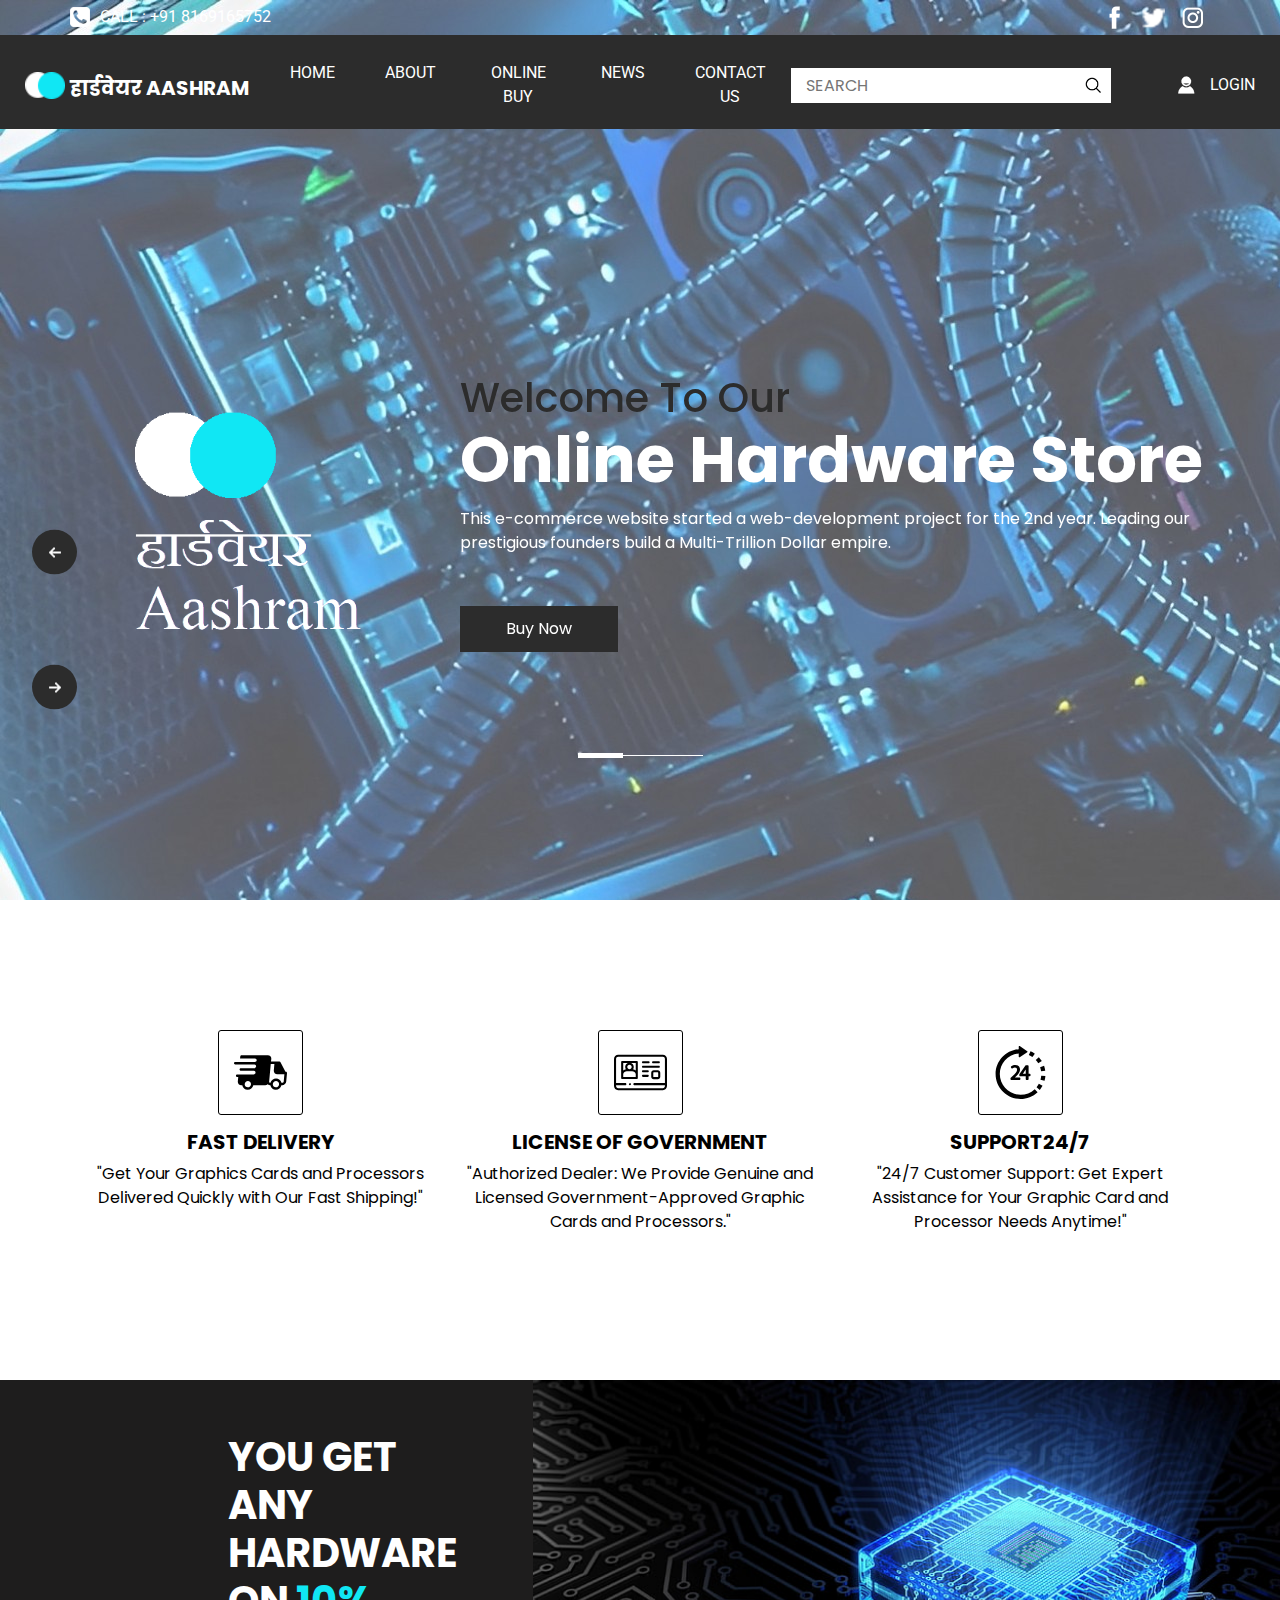
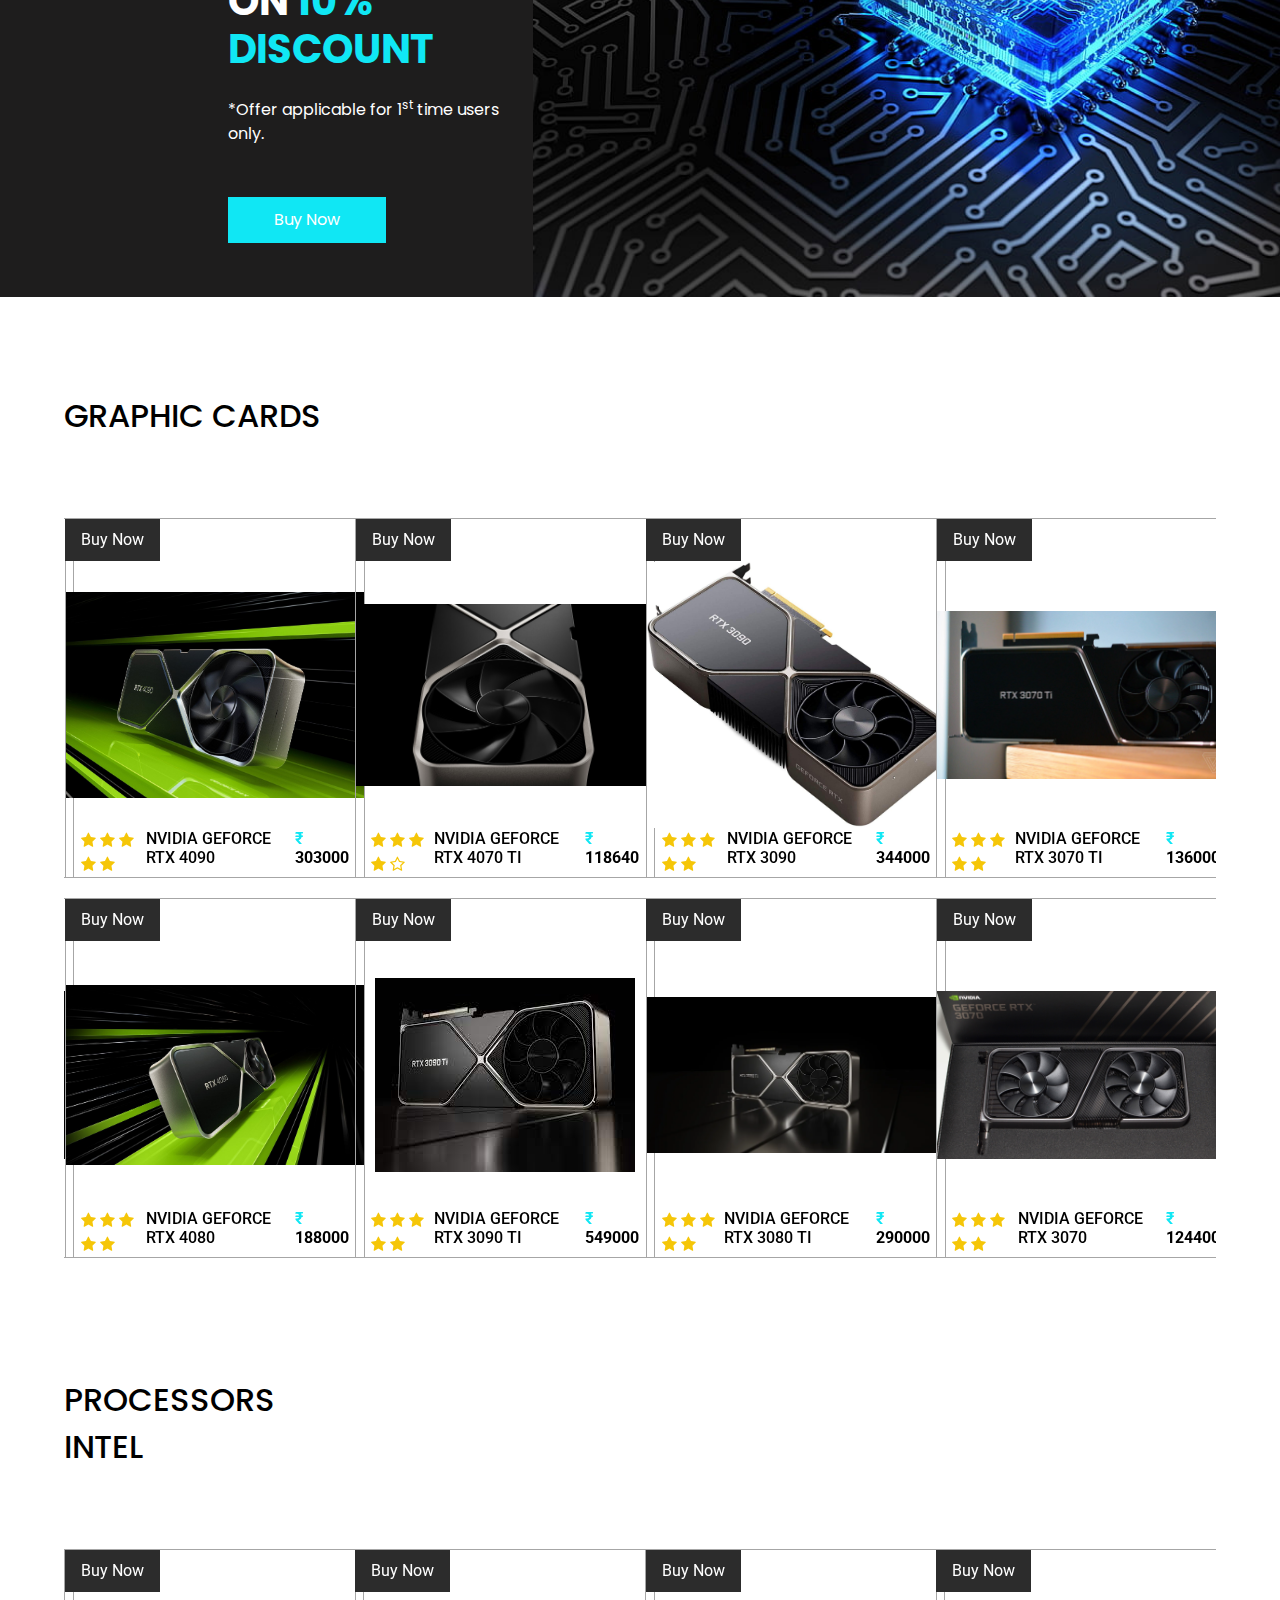
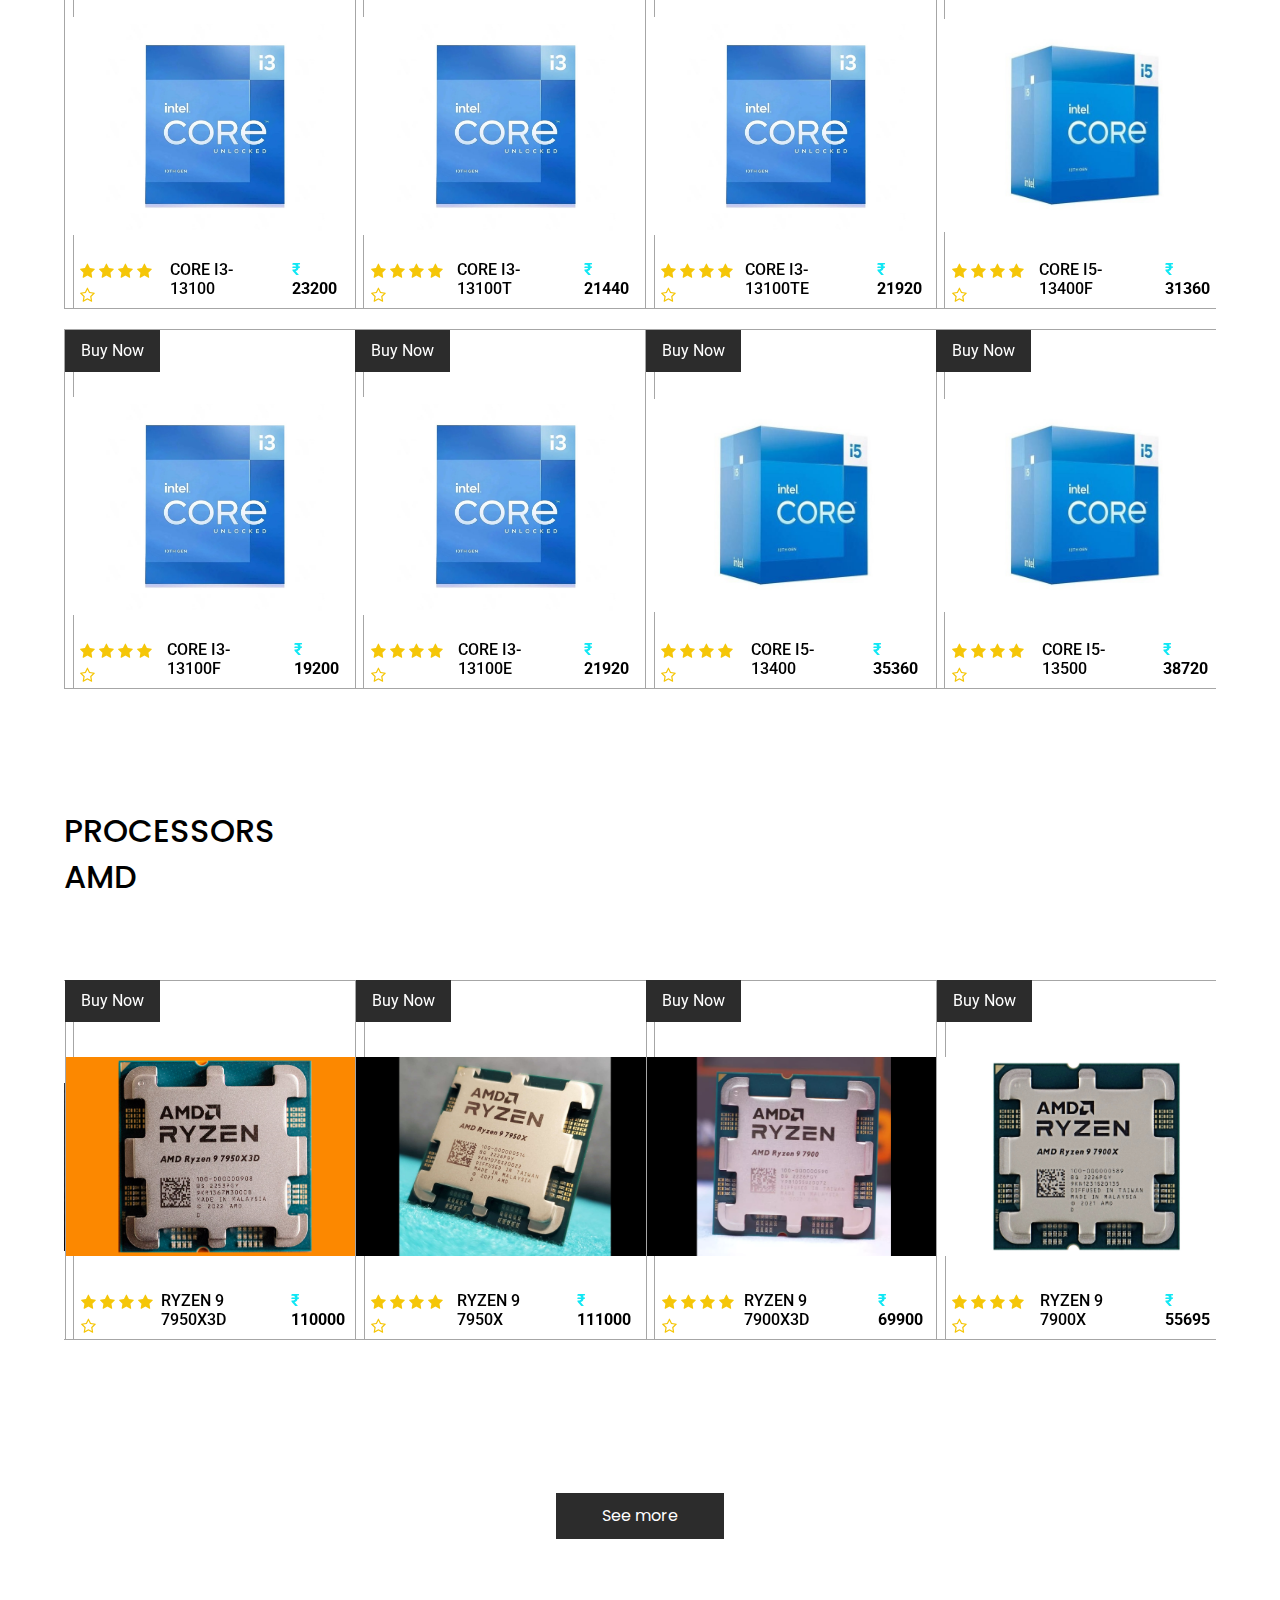
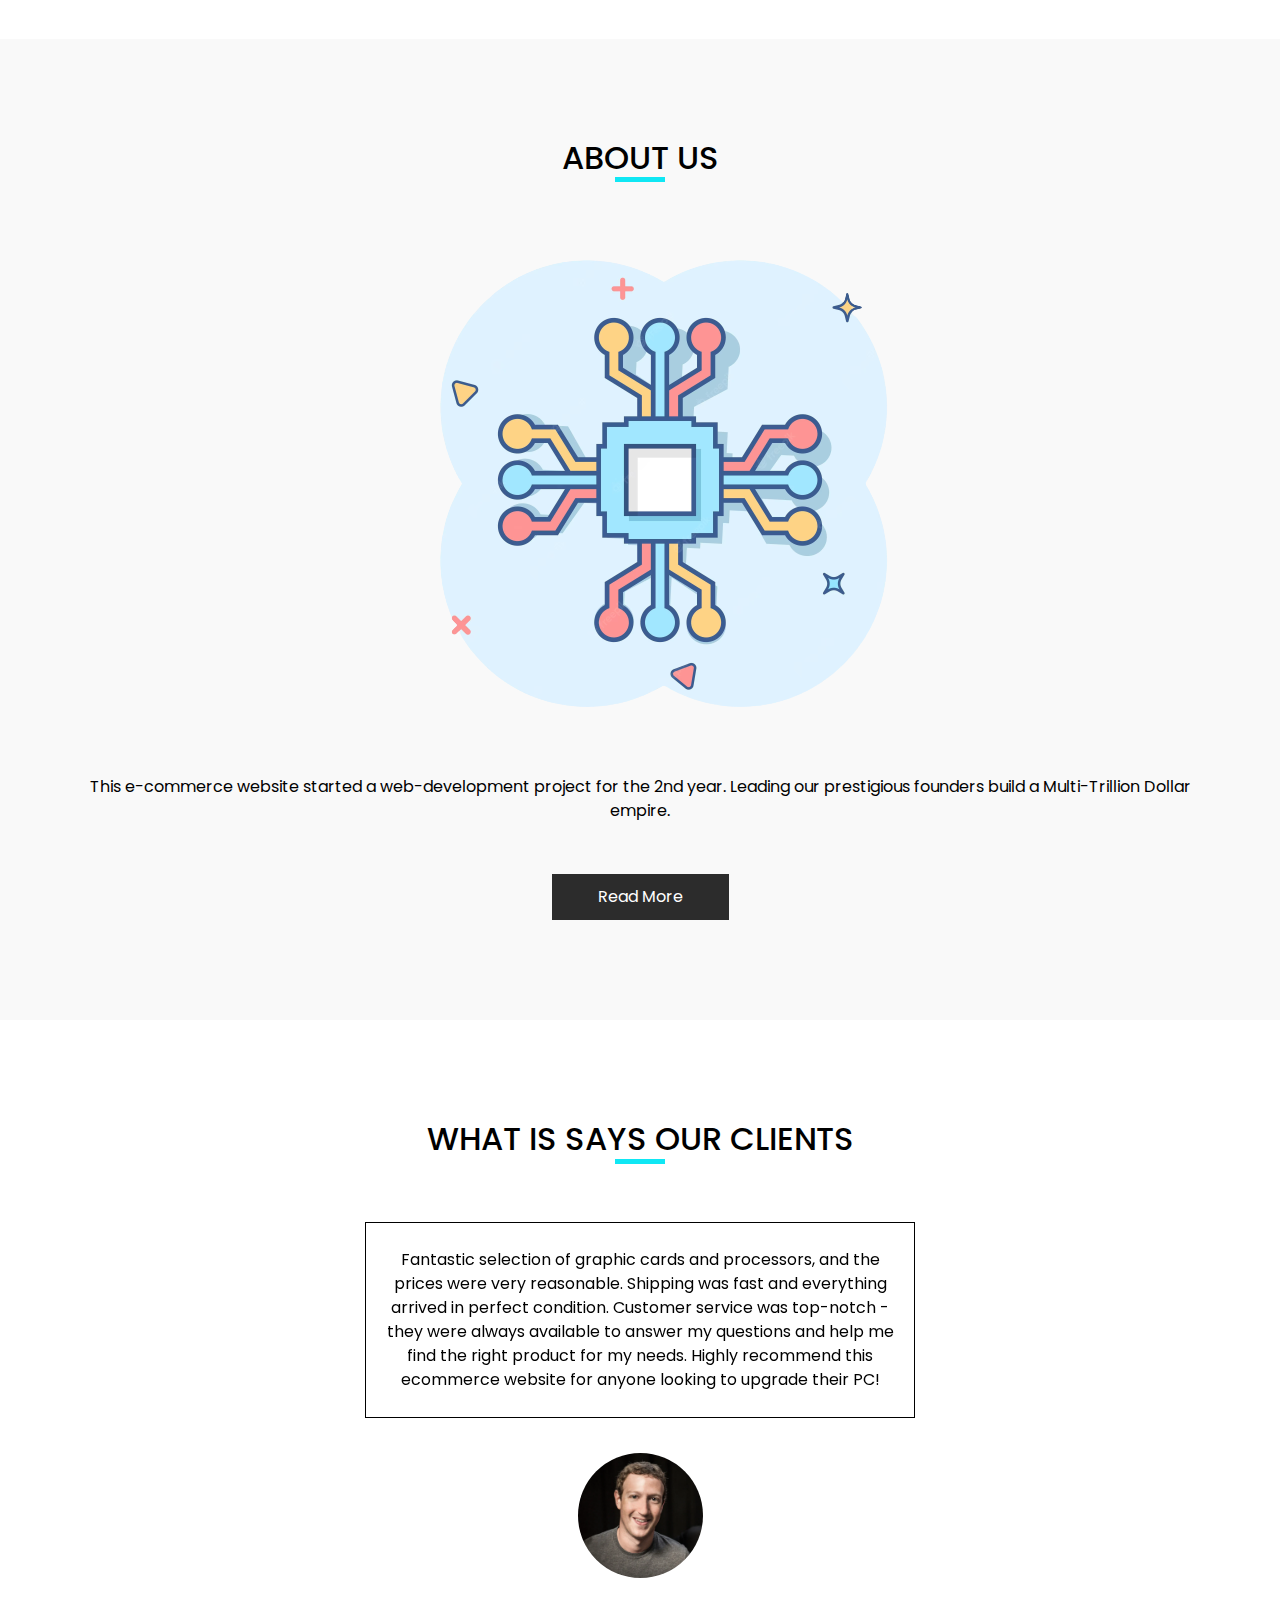
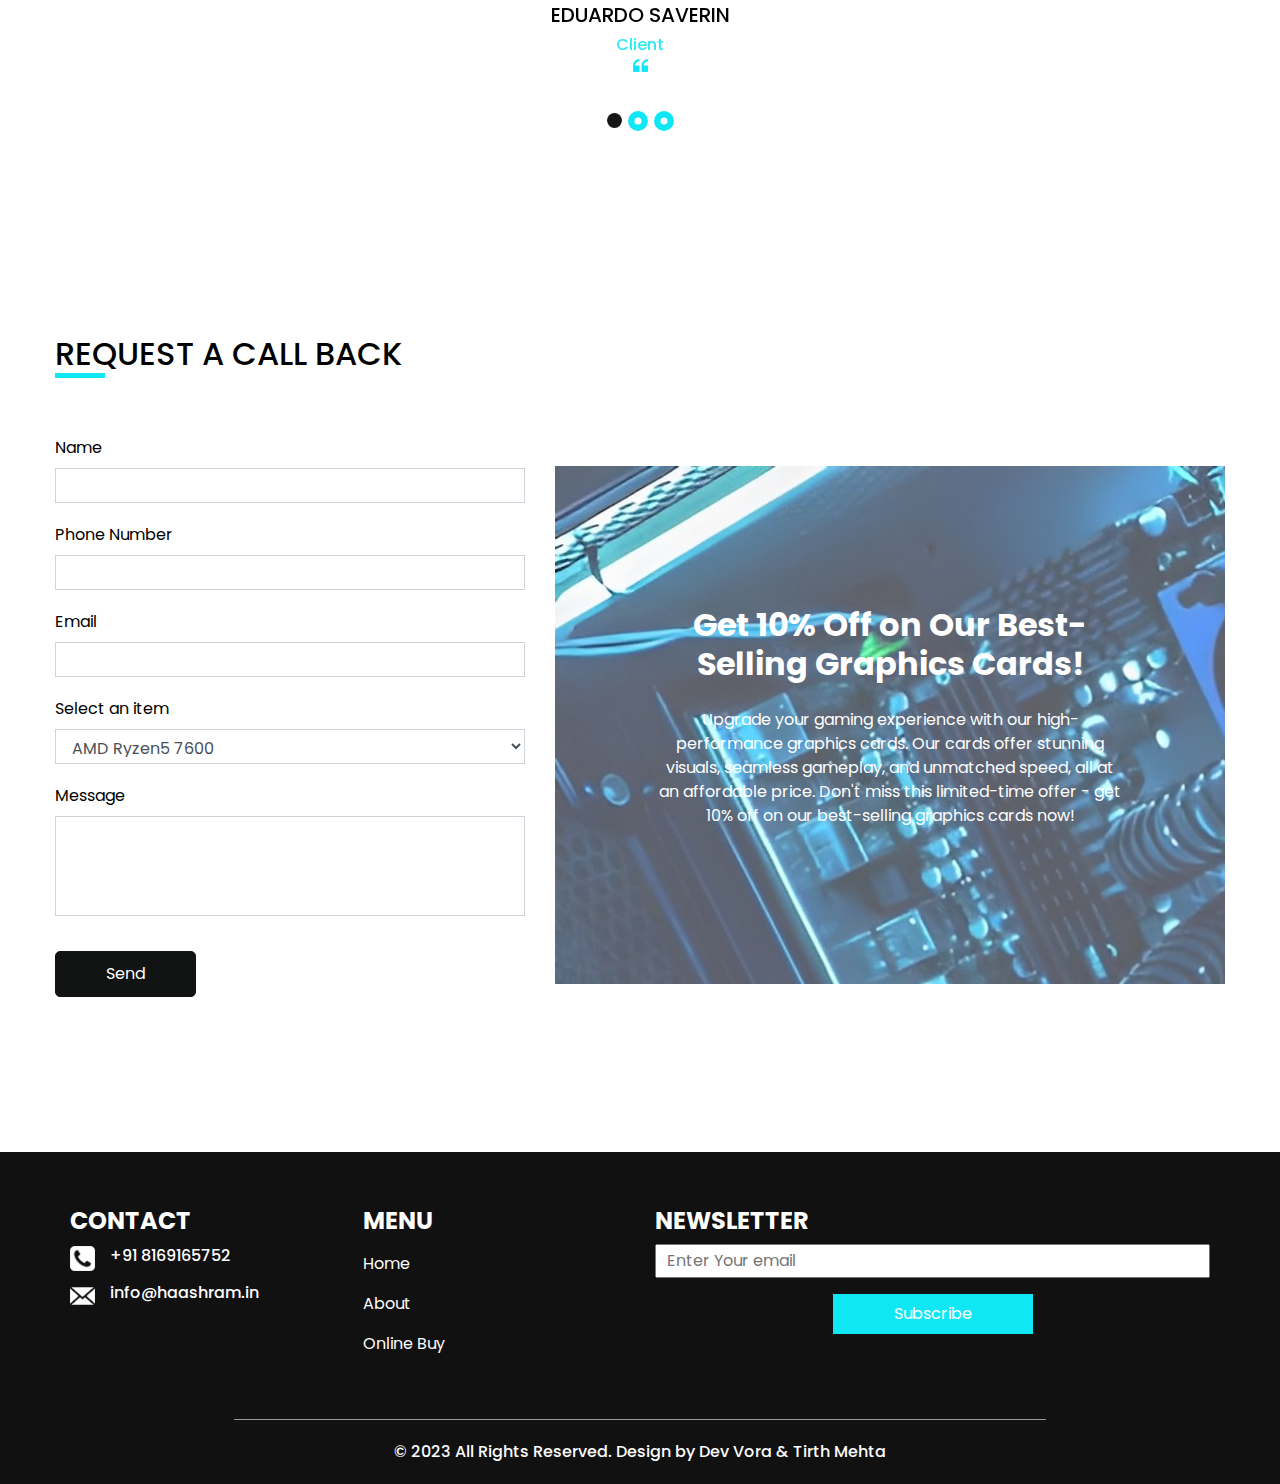
<file: index.html>
<!DOCTYPE html>
<html>
  <head>
    <!-- Basic -->
    <meta charset="utf-8" />
    <meta http-equiv="X-UA-Compatible" content="IE=edge" />
    <!-- Mobile Metas -->
    <meta
      name="viewport"
      content="width=device-width, initial-scale=1, shrink-to-fit=no"
    />
    <!-- Site Metas -->
    <meta name="keywords" content="" />
    <meta name="description" content="" />
    <meta name="author" content="" />

    <title>Hardware Aashram</title>

    <!-- slider stylesheet -->
    <link
      rel="stylesheet"
      type="text/css"
      href="https://cdnjs.cloudflare.com/ajax/libs/OwlCarousel2/2.1.3/assets/owl.carousel.min.css"
    />

    <!-- font awesome style -->
    <link
      rel="stylesheet"
      href="https://cdnjs.cloudflare.com/ajax/libs/font-awesome/4.7.0/css/font-awesome.min.css"
    />

    <!-- bootstrap core css -->
    <link rel="stylesheet" type="text/css" href="css/bootstrap.css" />

    <!-- fonts style -->
    <link
      href="https://fonts.googleapis.com/css?family=Poppins:400,600,700|Roboto:400,700&display=swap"
      rel="stylesheet"
    />

    <!-- Custom styles for this template -->
    <link href="css/style.css" rel="stylesheet" />
    <!-- responsive style -->
    <link href="css/responsive.css" rel="stylesheet" />
  </head>

  <body>
    <div class="hero_area">
      <!-- header section strats -->
      <header class="header_section">
        <div class="container">
          <div class="top_contact-container">
            <div class="tel_container">
              <a href="">
                <img src="images/telephone-symbol-button.png" alt="" /> Call : +91 8169165752
              </a>
            </div>
            <div class="social-container">
              <a href="">
                <img src="images/fb.png" alt="" class="s-1" />
              </a>
              <a href="">
                <img src="images/twitter.png" alt="" class="s-2" />
              </a>
              <a href="">
                <img src="images/instagram.png" alt="" class="s-3" />
              </a>
            </div>
          </div>
        </div>
        <div class="container-fluid">
          <nav class="navbar navbar-expand-lg custom_nav-container pt-3">
            <a class="navbar-brand" href="index.html">
              <img src="images/logo.png" alt="" />
              <span> हार्डवेयर Aashram </span>
            </a>
            <button
              class="navbar-toggler"
              type="button"
              data-toggle="collapse"
              data-target="#navbarSupportedContent"
              aria-controls="navbarSupportedContent"
              aria-expanded="false"
              aria-label="Toggle navigation"
            >
              <span class="navbar-toggler-icon"></span>
            </button>

            <div class="collapse navbar-collapse" id="navbarSupportedContent">
              <div
                class="d-flex flex-column flex-lg-row align-items-center w-100 justify-content-between"
              >
                <ul class="navbar-nav">
                  <li class="nav-item active">
                    <a class="nav-link" href="index.html"
                      >Home <span class="sr-only">(current)</span></a
                    >
                  </li>
                  <li class="nav-item">
                    <a class="nav-link" href="about.html"> About </a>
                  </li>
                  <li class="nav-item">
                    <a class="nav-link" href="buy.html"> Online Buy </a>
                  </li>
                  <li class="nav-item">
                    <a class="nav-link" href="news.html"> News </a>
                  </li>
                  <li class="nav-item">
                    <a class="nav-link" href="contact.html">Contact us</a>
                  </li>
                </ul>
                <form class="form-inline">
                  <input type="search" placeholder="Search" />
                  <button
                    class="btn my-2 my-sm-0 nav_search-btn"
                    type="submit"
                  ></button>
                </form>
                <div class="login_btn-contanier ml-0 ml-lg-5">
                  <a href="login.html">
                    <img src="images/user.png" alt="" />
                    <span> Login </span>
                  </a>
                </div>
              </div>
            </div>
          </nav>
        </div>
      </header>
      <!-- end header section -->
      <!-- slider section -->
      <section class="slider_section position-relative">
        <div
          id="carouselExampleIndicators"
          class="carousel slide"
          data-ride="carousel"
        >
          <ol class="carousel-indicators">
            <li
              data-target="#carouselExampleIndicators"
              data-slide-to="0"
              class="active"
            ></li>
            <li data-target="#carouselExampleIndicators" data-slide-to="1"></li>
            <li data-target="#carouselExampleIndicators" data-slide-to="2"></li>
          </ol>
          <div class="carousel-inner">
            <div class="carousel-item active">
              <div class="container">
                <div class="row">
                  <div class="col-md-4">
                    <div class="img-box">
                      <img src="images/logo3.png" alt="" />
                    </div>
                  </div>
                  <div class="col-md-8">
                    <div class="detail-box">
                      <h1>
                        Welcome To Our <br />
                        <span> Online Hardware Store </span>
                      </h1>
                      <p>
                        This e-commerce website started a web-development
                        project for the 2nd year. Leading our prestigious
                        founders build a Multi-Trillion Dollar empire.
                      </p>
                      <div>
                        <a href="buy.html"> Buy Now </a>
                      </div>
                    </div>
                  </div>
                </div>
              </div>
            </div>
            <div class="carousel-item">
              <div class="container">
                <div class="row">
                  <div class="col-md-4">
                    <div class="img-box">
                      <img src="/images/Dev Vora.jpeg" alt="Dev Vora" />
                    </div>
                  </div>
                  <div class="col-md-8">
                    <div class="detail-box">
                      <h1>
                        Co-Founder and CEO <br />
                        <span> Dev Vora </span>
                      </h1>
                      <p>
                        Meet Dev, co-founder and CEO of a cutting-edge company - हार्डवेयर Aashram, dedicated to pushing boundaries and transforming the industry.
                      </p>
                    </div>
                  </div>
                </div>
              </div>
            </div>
            <div class="carousel-item">
              <div class="container">
                <div class="row">
                  <div class="col-md-4">
                    <div class="img-box">
                      <img src="/images/TirthMetha.jpeg" alt="Tirth Mehta" />
                    </div>
                  </div>
                  <div class="col-md-8">
                    <div class="detail-box">
                      <h1>
                        Co-Founder and CFO <br />
                        <span> Tirth Mehta </span>
                      </h1>
                      <p>
                        Introducing Tirth, co-founder and CFO of a groundbreaking company - हार्डवेयर Aashram , driving growth and financial success.
                      </p>
                    </div>
                  </div>
                </div>
              </div>
            </div>
                        </div>
          </div>

          <a
            class="carousel-control-prev"
            href="#carouselExampleIndicators"
            role="button"
            data-slide="prev"
          >
            <span class="sr-only">Previous</span>
          </a>
          <a
            class="carousel-control-next"
            href="#carouselExampleIndicators"
            role="button"
            data-slide="next"
          >
            <span class="sr-only">Next</span>
          </a>
        </div>
      </section>
      <!-- end slider section -->
    </div>

    <section class="feature_section layout_padding">
      <div class="container">
        <div class="feature_container">
          <div class="box">
            <div class="img-box">
              <svg
                version="1.1"
                id="Capa_1"
                xmlns="http://www.w3.org/2000/svg"
                xmlns:xlink="http://www.w3.org/1999/xlink"
                x="0px"
                y="0px"
                viewBox="0 0 422.518 422.518"
                style="enable-background: new 0 0 422.518 422.518"
                xml:space="preserve"
              >
                <path
                  d="M422.512,215.424c0-0.079-0.004-0.158-0.005-0.237c-0.116-5.295-4.368-9.514-9.727-9.514h-2.554l-39.443-76.258
             c-1.664-3.22-4.983-5.225-8.647-5.226l-67.34-0.014l2.569-20.364c0.733-8.138-1.783-15.822-7.086-21.638
             c-5.293-5.804-12.683-9.001-20.81-9.001h-209c-5.255,0-9.719,4.066-10.22,9.308l-2.095,16.778h119.078
             c7.732,0,13.836,6.268,13.634,14c-0.203,7.732-6.635,14-14.367,14H126.78c0.007,0.02,0.014,0.04,0.021,0.059H10.163
             c-5.468,0-10.017,4.432-10.16,9.9c-0.143,5.468,4.173,9.9,9.641,9.9H164.06c7.168,1.104,12.523,7.303,12.326,14.808
             c-0.216,8.242-7.039,14.925-15.267,14.994H54.661c-5.523,0-10.117,4.477-10.262,10c-0.145,5.523,4.215,10,9.738,10h105.204
             c7.273,1.013,12.735,7.262,12.537,14.84c-0.217,8.284-7.109,15-15.393,15H35.792v0.011H25.651c-5.523,0-10.117,4.477-10.262,10
             c-0.145,5.523,4.214,10,9.738,10h8.752l-3.423,35.818c-0.734,8.137,1.782,15.821,7.086,21.637c5.292,5.805,12.683,9.001,20.81,9.001
             h7.55C69.5,333.8,87.3,349.345,109.073,349.345c21.773,0,40.387-15.545,45.06-36.118h94.219c7.618,0,14.83-2.913,20.486-7.682
             c5.172,4.964,12.028,7.682,19.514,7.682h1.55c3.597,20.573,21.397,36.118,43.171,36.118c21.773,0,40.387-15.545,45.06-36.118h6.219
             c16.201,0,30.569-13.171,32.029-29.36l6.094-67.506c0.008-0.091,0.004-0.181,0.01-0.273c0.01-0.139,0.029-0.275,0.033-0.415
             C422.52,215.589,422.512,215.508,422.512,215.424z M109.597,329.345c-13.785,0-24.707-11.214-24.346-24.999
             c0.361-13.786,11.87-25.001,25.655-25.001c13.785,0,24.706,11.215,24.345,25.001C134.89,318.131,123.382,329.345,109.597,329.345z
              M333.597,329.345c-13.785,0-24.706-11.214-24.346-24.999c0.361-13.786,11.87-25.001,25.655-25.001
             c13.785,0,24.707,11.215,24.345,25.001C358.89,318.131,347.382,329.345,333.597,329.345z M396.457,282.588
             c-0.52,5.767-5.823,10.639-11.58,10.639h-6.727c-4.454-19.453-21.744-33.882-42.721-33.882c-20.977,0-39.022,14.429-44.494,33.882
             h-2.059c-2.542,0-4.81-0.953-6.389-2.685c-1.589-1.742-2.337-4.113-2.106-6.676l12.609-139.691l28.959,0.006l-4.59,50.852
             c-0.735,8.137,1.78,15.821,7.083,21.637c5.292,5.806,12.685,9.004,20.813,9.004h56.338L396.457,282.588z"
                />
                <g></g>
                <g></g>
                <g></g>
                <g></g>
                <g></g>
                <g></g>
                <g></g>
                <g></g>
                <g></g>
                <g></g>
                <g></g>
                <g></g>
                <g></g>
                <g></g>
                <g></g>
              </svg>
            </div>
            <div class="detail-box">
              <h5>Fast Delivery</h5>
              <p>
                "Get Your Graphics Cards and Processors Delivered Quickly with Our Fast Shipping!"
              </p>
            </div>
          </div>
          <div class="box">
            <div class="img-box">
              <svg
                id="Capa_1"
                enable-background="new 0 0 512 512"
                height="512"
                viewBox="0 0 512 512"
                width="512"
                xmlns="http://www.w3.org/2000/svg"
              >
                <path
                  d="m471.728 84.718h-431.456c-22.206 0-40.272 18.066-40.272 40.272v243.623 18.395.005c0 22.205 18.064 40.27 40.27 40.27h431.46c22.205 0 40.27-18.065 40.27-40.27v-.005-18.395-243.623c0-22.206-18.066-40.272-40.272-40.272zm-431.456 20h431.455c11.179 0 20.272 9.094 20.272 20.272v233.623h-294.622c-5.522 0-10 4.477-10 10s4.478 10 10 10h294.623v8.395c0 11.178-9.094 20.272-20.272 20.272h-431.456c-11.178 0-20.272-9.094-20.272-20.273v-8.395h89.418c5.522 0 10-4.477 10-10s-4.478-10-10-10h-89.418v-233.622c0-11.178 9.094-20.272 20.272-20.272z"
                />
                <path
                  d="m280.063 167.544h53.989c5.522 0 10-4.477 10-10s-4.478-10-10-10h-53.989c-5.522 0-10 4.477-10 10s4.477 10 10 10z"
                />
                <path
                  d="m377.55 167.544h55.505c5.522 0 10-4.477 10-10s-4.478-10-10-10h-55.505c-5.522 0-10 4.477-10 10s4.477 10 10 10z"
                />
                <path
                  d="m280.063 210.314h152.992c5.522 0 10-4.477 10-10s-4.478-10-10-10h-152.992c-5.522 0-10 4.477-10 10s4.477 10 10 10z"
                />
                <path
                  d="m280.063 254.169h45.989c5.522 0 10-4.477 10-10s-4.478-10-10-10h-45.989c-5.522 0-10 4.477-10 10s4.477 10 10 10z"
                />
                <path
                  d="m422.75 234.169h-38.993c-13.348 0-24.207 10.859-24.207 24.207v37.636c0 13.348 10.859 24.208 24.207 24.208h38.993c13.348 0 24.207-10.859 24.207-24.208v-37.636c0-13.348-10.859-24.207-24.207-24.207zm4.207 61.843c0 2.32-1.888 4.208-4.207 4.208h-38.993c-2.319 0-4.207-1.888-4.207-4.208v-37.636c0-2.32 1.888-4.207 4.207-4.207h38.993c2.319 0 4.207 1.887 4.207 4.207z"
                />
                <path
                  d="m280.063 298.297h45.989c5.522 0 10-4.477 10-10s-4.478-10-10-10h-45.989c-5.522 0-10 4.477-10 10s4.477 10 10 10z"
                />
                <path
                  d="m79.072 319.081h140.993c5.522 0 10-4.477 10-10v-39.955-114.582c0-5.523-4.478-10-10-10h-140.993c-5.522 0-10 4.477-10 10v114.583 39.955c0 5.522 4.478 9.999 10 9.999zm130.993-20h-120.993v-28.724c.03-.113.06-.227.091-.339 4.169-15.41 18.521-26.172 34.902-26.172h51.008c16.38 0 30.732 10.763 34.902 26.169.03.113.061.226.09.339zm-81.794-96.534c0-11.744 9.554-21.298 21.298-21.298s21.298 9.554 21.298 21.298-9.554 21.298-21.298 21.298-21.298-9.554-21.298-21.298zm81.794 33.371c-7.335-5.755-16.118-9.714-25.618-11.298 4.058-6.39 6.42-13.958 6.42-22.073 0-17.041-10.376-31.702-25.14-38.003h44.339v71.374zm-76.653-71.374c-14.765 6.301-25.14 20.963-25.14 38.003 0 8.114 2.362 15.683 6.42 22.073-9.501 1.583-18.285 5.543-25.619 11.298v-71.374z"
                />
                <path
                  d="m159.66 360.3c-7.549-5.03-17.605 2.261-15.18 10.977 1.142 4.104 4.876 7.118 9.141 7.321 4.271.204 8.264-2.408 9.808-6.389 1.66-4.282.096-9.38-3.769-11.909z"
                />
              </svg>
            </div>
            <div class="detail-box">
              <h5>license of government</h5>
              <p>
                "Authorized Dealer: We Provide Genuine and Licensed Government-Approved Graphic Cards and Processors."
              </p>
            </div>
          </div>
          <div class="box">
            <div class="img-box">
              <svg
                version="1.1"
                id="Capa_1"
                xmlns="http://www.w3.org/2000/svg"
                xmlns:xlink="http://www.w3.org/1999/xlink"
                x="0px"
                y="0px"
                viewBox="0 0 315.377 315.377"
                style="enable-background: new 0 0 315.377 315.377"
                xml:space="preserve"
              >
                <g>
                  <g>
                    <path
                      d="M107.712,181.769l-7.938,7.705c-1.121,1.089-1.753,2.584-1.753,4.146v3.288c0,3.191,2.588,5.779,5.78,5.779h47.4
                 c3.196,0,5.782-2.588,5.782-5.779v-4.256c0-3.191-2.586-5.78-5.782-5.78h-26.19l0.722-0.664
                 c17.117-16.491,29.232-29.471,29.232-46.372c0-13.513-8.782-27.148-28.409-27.148c-8.568,0-16.959,2.75-23.629,7.74
                 c-2.166,1.625-2.918,4.537-1.803,7.007l1.458,3.224c0.708,1.568,2.074,2.739,3.735,3.195c1.651,0.456,3.433,0.148,4.842-0.836
                 c4.289-2.995,8.704-4.515,13.127-4.515c8.608,0,12.971,4.28,12.971,12.662C137.142,152.524,127.72,162.721,107.712,181.769z"
                    />
                  </g>
                  <g>
                    <path
                      d="M194.107,114.096c-0.154-0.014-0.31-0.02-0.464-0.02h-1.765c-1.89,0-3.658,0.923-4.738,2.469l-35.4,50.66
                 c-0.678,0.971-1.041,2.127-1.041,3.311v4.061c0,3.192,2.586,5.78,5.778,5.78h32.322v16.551c0,3.191,2.586,5.779,5.778,5.779h5.519
                 c3.19,0,5.781-2.588,5.781-5.779v-16.551h5.698c3.192,0,5.781-2.588,5.781-5.78v-3.753c0-3.19-2.589-5.779-5.781-5.779h-5.698
                 v-45.189c0-3.19-2.591-5.779-5.781-5.779h-5.519C194.419,114.077,194.261,114.083,194.107,114.096z M188.799,165.045h-17.453
                 c4.434-6.438,12.015-17.487,17.453-25.653V165.045z"
                    />
                  </g>
                  <g>
                    <path
                      d="M157.906,290.377c-68.023,0-123.365-55.342-123.365-123.365c0-64.412,49.625-117.443,112.647-122.895v19.665
                 c0,1.397,0.771,2.681,2.003,3.337c0.558,0.298,1.169,0.444,1.778,0.444c0.737,0,1.474-0.216,2.108-0.643l44.652-30
                 c1.046-0.702,1.673-1.879,1.673-3.139c0-1.259-0.627-2.437-1.673-3.139l-44.652-30c-1.159-0.779-2.654-0.857-3.887-0.198
                 c-1.232,0.657-2.003,1.941-2.003,3.337v15.254C70.364,24.547,9.54,88.806,9.54,167.011c0,81.809,66.558,148.365,148.365,148.365
                 c37.876,0,73.934-14.271,101.532-40.183l-17.111-18.226C219.38,278.512,189.4,290.377,157.906,290.377z"
                    />
                  </g>
                  <g>
                    <path
                      d="M284.552,89.689c-5.111-8.359-11.088-16.252-17.759-23.456l-18.344,16.985c5.552,5.995,10.522,12.562,14.776,19.515
                 L284.552,89.689z"
                    />
                  </g>
                  <g>
                    <path
                      d="M280.146,150.258l24.773-3.363c-1.322-9.74-3.625-19.373-6.846-28.632l-23.612,8.211
                 C277.135,134.163,279.047,142.165,280.146,150.258z"
                    />
                  </g>
                  <g>
                    <path
                      d="M242.999,45.459c-8.045-5.643-16.678-10.496-25.66-14.427l-10.022,22.903c7.464,3.267,14.64,7.301,21.327,11.991
                 L242.999,45.459z"
                    />
                  </g>
                  <g>
                    <path
                      d="M253.208,245.353l19.303,15.887c6.244-7.587,11.75-15.817,16.363-24.462l-22.055-11.771
                 C262.983,232.195,258.404,239.041,253.208,245.353z"
                    />
                  </g>
                  <g>
                    <path
                      d="M280.908,176.552c-0.622,8.157-2.061,16.264-4.273,24.093l24.057,6.802c2.666-9.426,4.396-19.18,5.146-28.99
                 L280.908,176.552z"
                    />
                  </g>
                </g>
                <g></g>
                <g></g>
                <g></g>
                <g></g>
                <g></g>
                <g></g>
                <g></g>
                <g></g>
                <g></g>
                <g></g>
                <g></g>
                <g></g>
                <g></g>
                <g></g>
                <g></g>
              </svg>
            </div>
            <div class="detail-box">
              <h5>support24/7</h5>
              <p>
                "24/7 Customer Support: Get Expert Assistance for Your Graphic Card and Processor Needs Anytime!"
              </p>
            </div>
          </div>
        </div>
      </div>
    </section>

    <!-- end feature section -->

    <!-- discount section -->

    <section class="discount_section">
      <div class="container-fluid">
        <div class="row">
          <div class="col-lg-3 col-md-5 offset-md-2">
            <div class="detail-box">
              <h2>
                You get <br />
                any Hardware <br />
                on
                <span> 10% discount </span>
              </h2>
              <p>
                *Offer applicable for 1<sup>st</sup> time users only.
              </p>
              <div>
                <a href="buy.html"> Buy Now </a>
              </div>
            </div>
          </div>
          <div class="col-lg-7 col-md-5">
            <div class="img-box">
              <img src="images/chip.jpg" alt="" />
            </div>
          </div>
        </div>
      </div>
    </section>

    <!-- end discount section -->

    <!-- Product section -->

    <section class="health_section layout_padding">
      <div class="health_carousel-container">
        <h2 class="text-uppercase">Graphic Cards</h2>
        <div class="carousel-wrap layout_padding2">
          <div class="owl-carousel">
            <div class="item">
              <div class="box">
                <div class="btn_container">
                  <a href="purchase.html"> Buy Now </a>
                </div>
                <div class="img-box">
                  <img src="images/rtx4090.jpg" alt="" />
                </div>
                <div class="detail-box">
                  <div class="star_container">
                    <i class="fa fa-star" aria-hidden="true"></i>
                    <i class="fa fa-star" aria-hidden="true"></i>
                    <i class="fa fa-star" aria-hidden="true"></i>
                    <i class="fa fa-star" aria-hidden="true"></i>
                    <i class="fa fa-star" aria-hidden="true"></i>
                  </div>
                  <div class="text">
                    <h6>Nvidia Geforce RTX 4090</h6>
                    <h6 class="price">
                      <span> ₹ </span>
                      303000
                    </h6>
                  </div>
                </div>
              </div>
              <div class="box">
                <div class="btn_container">
                  <a href="purchase.html"> Buy Now </a>
                </div>
                <div class="img-box">
                  <img src="images/rtx4080.jpg" alt="" />
                </div>
                <div class="detail-box">
                  <div class="star_container">
                    <i class="fa fa-star" aria-hidden="true"></i>
                    <i class="fa fa-star" aria-hidden="true"></i>
                    <i class="fa fa-star" aria-hidden="true"></i>
                    <i class="fa fa-star" aria-hidden="true"></i>
                    <i class="fa fa-star" aria-hidden="true"></i>
                  </div>
                  <div class="text">
                    <h6>Nvidia Geforce RTX 4080</h6>
                    <h6 class="price">
                      <span> ₹ </span>
                      188000
                    </h6>
                  </div>
                </div>
              </div>
            </div>
            <div class="item">
              <div class="box">
                <div class="btn_container">
                  <a href="purchase.html"> Buy Now </a>
                </div>
                <div class="img-box">
                  <img src="images/rtx4070ti.jpg" alt="" />
                </div>
                <div class="detail-box">
                  <div class="star_container">
                    <i class="fa fa-star" aria-hidden="true"></i>
                    <i class="fa fa-star" aria-hidden="true"></i>
                    <i class="fa fa-star" aria-hidden="true"></i>
                    <i class="fa fa-star" aria-hidden="true"></i>
                    <i class="fa fa-star-o" aria-hidden="true"></i>
                  </div>
                  <div class="text">
                    <h6>Nvidia Geforce RTX 4070 Ti</h6>
                    <h6 class="price">
                      <span> ₹ </span>
                      118640
                    </h6>
                  </div>
                </div>
              </div>
              <div class="box">
                <div class="btn_container">
                  <a href="purchase.html"> Buy Now </a>
                </div>
                <div class="img-box">
                  <img src="images/rtx3090ti.jpeg" alt="" />
                </div>
                <div class="detail-box">
                  <div class="star_container">
                    <i class="fa fa-star" aria-hidden="true"></i>
                    <i class="fa fa-star" aria-hidden="true"></i>
                    <i class="fa fa-star" aria-hidden="true"></i>
                    <i class="fa fa-star" aria-hidden="true"></i>
                    <i class="fa fa-star" aria-hidden="true"></i>
                  </div>
                  <div class="text">
                    <h6>Nvidia Geforce RTX 3090 Ti </h6>
                    <h6 class="price">
                      <span> ₹ </span>
                      549000
                    </h6>
                  </div>
                </div>
              </div>
            </div>
            <div class="item">
              <div class="box">
                <div class="btn_container">
                  <a href="purchase.html"> Buy Now </a>
                </div>
                <div class="img-box">
                  <img src="images/rtx3090.jpg" alt="" />
                </div>
                <div class="detail-box">
                  <div class="star_container">
                    <i class="fa fa-star" aria-hidden="true"></i>
                    <i class="fa fa-star" aria-hidden="true"></i>
                    <i class="fa fa-star" aria-hidden="true"></i>
                    <i class="fa fa-star" aria-hidden="true"></i>
                    <i class="fa fa-star" aria-hidden="true"></i>
                  </div>
                  <div class="text">
                    <h6>Nvidia Geforce RTX 3090</h6>
                    <h6 class="price">
                      <span> ₹ </span>
                      344000
                    </h6>
                  </div>
                </div>
              </div>
              <div class="box">
                <div class="btn_container">
                  <a href="purchase.html"> Buy Now </a>
                </div>
                <div class="img-box">
                  <img src="images/rtx3080ti.webp" alt="" />
                </div>
                <div class="detail-box">
                  <div class="star_container">
                    <i class="fa fa-star" aria-hidden="true"></i>
                    <i class="fa fa-star" aria-hidden="true"></i>
                    <i class="fa fa-star" aria-hidden="true"></i>
                    <i class="fa fa-star" aria-hidden="true"></i>
                    <i class="fa fa-star" aria-hidden="true"></i>
                  </div>
                  <div class="text">
                    <h6>Nvidia Geforce RTX 3080 Ti</h6>
                    <h6 class="price">
                      <span> ₹ </span>
                      290000
                    </h6>
                  </div>
                </div>
              </div>
            </div>
            <div class="item">
              <div class="box">
                <div class="btn_container">
                  <a href="purchase.html"> Buy Now </a>
                </div>
                <div class="img-box">
                  <img src="images/rtx3070ti.jpg" alt="" />
                </div>
                <div class="detail-box">
                  <div class="star_container">
                    <i class="fa fa-star" aria-hidden="true"></i>
                    <i class="fa fa-star" aria-hidden="true"></i>
                    <i class="fa fa-star" aria-hidden="true"></i>
                    <i class="fa fa-star" aria-hidden="true"></i>
                    <i class="fa fa-star" aria-hidden="true"></i>
                  </div>
                  <div class="text">
                    <h6>Nvidia Geforce RTX 3070 Ti</h6>
                    <h6 class="price">
                      <span> ₹ </span>
                      136000
                    </h6>
                  </div>
                </div>
              </div>
              <div class="box">
                <div class="btn_container">
                  <a href="purchase.html"> Buy Now </a>
                </div>
                <div class="img-box">
                  <img src="images/rtx3070.jpg" alt="" />
                </div>
                <div class="detail-box">
                  <div class="star_container">
                    <i class="fa fa-star" aria-hidden="true"></i>
                    <i class="fa fa-star" aria-hidden="true"></i>
                    <i class="fa fa-star" aria-hidden="true"></i>
                    <i class="fa fa-star" aria-hidden="true"></i>
                    <i class="fa fa-star" aria-hidden="true"></i>
                  </div>
                  <div class="text">
                    <h6>Nvidia Geforce RTX 3070</h6>
                    <h6 class="price">
                      <span> ₹ </span>
                      124400
                    </h6>
                  </div>
                </div>
              </div> 
            </div>
            <div class="item">
              <div class="box">
                <div class="btn_container">
                  <a href="purchase.html"> Buy Now </a>
                </div>
                <div class="img-box">
                  <img src="images/rtx3060ti.jpg" alt="" />
                </div>
                <div class="detail-box">
                  <div class="star_container">
                    <i class="fa fa-star" aria-hidden="true"></i>
                    <i class="fa fa-star" aria-hidden="true"></i>
                    <i class="fa fa-star" aria-hidden="true"></i>
                    <i class="fa fa-star" aria-hidden="true"></i>
                    <i class="fa fa-star" aria-hidden="true"></i>
                  </div>
                  <div class="text">
                    <h6>Nvidia Geforce RTX 3060 Ti</h6>
                    <h6 class="price">
                      <span> ₹ </span>
                      93600
                    </h6>
                  </div>
                </div>
              </div>
              <div class="box">
                <div class="btn_container">
                  <a href="purchase.html"> Buy Now </a>
                </div>
                <div class="img-box">
                  <img src="images/rtx3060.jpg" alt="" />
                </div>
                <div class="detail-box">
                  <div class="star_container">
                    <i class="fa fa-star" aria-hidden="true"></i>
                    <i class="fa fa-star" aria-hidden="true"></i>
                    <i class="fa fa-star" aria-hidden="true"></i>
                    <i class="fa fa-star" aria-hidden="true"></i>
                    <i class="fa fa-star-o" aria-hidden="true"></i>
                  </div>
                  <div class="text">
                    <h6>Nvidia Geforce RTX 3060</h6>
                    <h6 class="price">
                      <span> ₹ </span>
                      85400
                    </h6>
                  </div>
                </div>
              </div> 
            </div>
            <div class="item">
              <div class="box">
                <div class="btn_container">
                  <a href="purchase.html"> Buy Now </a>
                </div>
                <div class="img-box">
                  <img src="images/rtx3050.jpg" alt="" />
                </div>
                <div class="detail-box">
                  <div class="star_container">
                    <i class="fa fa-star" aria-hidden="true"></i>
                    <i class="fa fa-star" aria-hidden="true"></i>
                    <i class="fa fa-star" aria-hidden="true"></i>
                    <i class="fa fa-star" aria-hidden="true"></i>
                    <i class="fa fa-star-o" aria-hidden="true"></i>
                  </div>
                  <div class="text">
                    <h6>Nvidia Geforce RTX 3050</h6>
                    <h6 class="price">
                      <span> ₹ </span>
                      66000
                    </h6>
                  </div>
                </div>
              </div>
              <div class="box">
                <div class="btn_container">
                  <a href="purchase.html"> Buy Now </a>
                </div>
                <div class="img-box">
                  <img src="images/rtx2080ti.jpg" alt="" />
                </div>
                <div class="detail-box">
                  <div class="star_container">
                    <i class="fa fa-star" aria-hidden="true"></i>
                    <i class="fa fa-star" aria-hidden="true"></i>
                    <i class="fa fa-star" aria-hidden="true"></i>
                    <i class="fa fa-star" aria-hidden="true"></i>
                    <i class="fa fa-star-o" aria-hidden="true"></i>
                  </div>
                  <div class="text">
                    <h6>Nvidia Geforce RTX 2080 Ti</h6>
                    <h6 class="price">
                      <span> ₹ </span>
                      129500
                    </h6>
                  </div>
                </div>
              </div> 
            </div>
            <div class="item">
              <div class="box">
                <div class="btn_container">
                  <a href="purchase.html"> Buy Now </a>
                </div>
                <div class="img-box">
                  <img src="images/rtx2080super.jpg" alt="" />
                </div>
                <div class="detail-box">
                  <div class="star_container">
                    <i class="fa fa-star" aria-hidden="true"></i>
                    <i class="fa fa-star" aria-hidden="true"></i>
                    <i class="fa fa-star" aria-hidden="true"></i>
                    <i class="fa fa-star" aria-hidden="true"></i>
                    <i class="fa fa-star-o" aria-hidden="true"></i>
                  </div>
                  <div class="text">
                    <h6>Nvidia Geforce RTX 2080 Super</h6>
                    <h6 class="price">
                      <span> ₹ </span>
                      89990
                    </h6>
                  </div>
                </div>
              </div>
              <div class="box">
                <div class="btn_container">
                  <a href="purchase.html"> Buy Now </a>
                </div>
                <div class="img-box">
                  <img src="images/rtx2080.jpg" alt="" />
                </div>
                <div class="detail-box">
                  <div class="star_container">
                    <i class="fa fa-star" aria-hidden="true"></i>
                    <i class="fa fa-star" aria-hidden="true"></i>
                    <i class="fa fa-star" aria-hidden="true"></i>
                    <i class="fa fa-star-o" aria-hidden="true"></i>
                    <i class="fa fa-star-o" aria-hidden="true"></i>
                  </div>
                  <div class="text">
                    <h6>Nvidia Geforce RTX 2080</h6>
                    <h6 class="price">
                      <span> ₹ </span>
                      74990
                    </h6>
                  </div>
                </div>
              </div> 
            </div>
            <div class="item">
              <div class="box">
                <div class="btn_container">
                  <a href="purchase.html"> Buy Now </a>
                </div>
                <div class="img-box">
                  <img src="images/gtx1660ti.jpg" alt="" />
                </div>
                <div class="detail-box">
                  <div class="star_container">
                    <i class="fa fa-star" aria-hidden="true"></i>
                    <i class="fa fa-star" aria-hidden="true"></i>
                    <i class="fa fa-star" aria-hidden="true"></i>
                    <i class="fa fa-star-o" aria-hidden="true"></i>
                    <i class="fa fa-star-o" aria-hidden="true"></i>
                  </div>
                  <div class="text">
                    <h6>Nvidia Geforce gTX 1660 Ti</h6>
                    <h6 class="price">
                      <span> ₹ </span>
                      29000
                    </h6>
                  </div>
                </div>
              </div>
              <div class="box">
                <div class="btn_container">
                  <a href="purchase.html"> Buy Now </a>
                </div>
                <div class="img-box">
                  <img src="images/gtx1660super.png" alt="" />
                </div>
                <div class="detail-box">
                  <div class="star_container">
                    <i class="fa fa-star" aria-hidden="true"></i>
                    <i class="fa fa-star" aria-hidden="true"></i>
                    <i class="fa fa-star" aria-hidden="true"></i>
                    <i class="fa fa-star-o" aria-hidden="true"></i>
                    <i class="fa fa-star-o" aria-hidden="true"></i>
                  </div>
                  <div class="text">
                    <h6>Nvidia Geforce GTX 1660 Super</h6>
                    <h6 class="price">
                      <span> ₹ </span>
                      45000
                    </h6>
                  </div>
                </div>
              </div> 
            </div>
            <div class="item">
              <div class="box">
                <div class="btn_container">
                  <a href="purchase.html"> Buy Now </a>
                </div>
                <div class="img-box">
                  <img src="images/gtx1660.jpg" alt="" />
                </div>
                <div class="detail-box">
                  <div class="star_container">
                    <i class="fa fa-star" aria-hidden="true"></i>
                    <i class="fa fa-star" aria-hidden="true"></i>
                    <i class="fa fa-star" aria-hidden="true"></i>
                    <i class="fa fa-star-o" aria-hidden="true"></i>
                    <i class="fa fa-star-o" aria-hidden="true"></i>
                  </div>
                  <div class="text">
                    <h6>Nvidia Geforce GTX 1660</h6>
                    <h6 class="price">
                      <span> ₹ </span>
                      21500
                    </h6>
                  </div>
                </div>
              </div>
              <div class="box">
                <div class="btn_container">
                  <a href="purchase.html"> Buy Now </a>
                </div>
                <div class="img-box">
                  <img src="images/gtx1650super.jpg" alt="" />
                </div>
                <div class="detail-box">
                  <div class="star_container">
                    <i class="fa fa-star" aria-hidden="true"></i>
                    <i class="fa fa-star" aria-hidden="true"></i>
                    <i class="fa fa-star" aria-hidden="true"></i>
                    <i class="fa fa-star-o" aria-hidden="true"></i>
                    <i class="fa fa-star-o" aria-hidden="true"></i>
                  </div>
                  <div class="text">
                    <h6>Nvidia Geforce GTX 1650 Super</h6>
                    <h6 class="price">
                      <span> ₹ </span>
                      40000
                    </h6>
                  </div>
                </div>
              </div> 
            </div>
            <div class="item">
              <div class="box">
                <div class="btn_container">
                  <a href="purchase.html"> Buy Now </a>
                </div>
                <div class="img-box">
                  <img src="images/gtx1650(G5).png" alt="" />
                </div>
                <div class="detail-box">
                  <div class="star_container">
                    <i class="fa fa-star" aria-hidden="true"></i>
                    <i class="fa fa-star" aria-hidden="true"></i>
                    <i class="fa fa-star" aria-hidden="true"></i>
                    <i class="fa fa-star-o" aria-hidden="true"></i>
                    <i class="fa fa-star-o" aria-hidden="true"></i>
                  </div>
                  <div class="text">
                    <h6>Nvidia Geforce GTX 1650 (G5)</h6>
                    <h6 class="price">
                      <span> ₹ </span>
                      27500
                    </h6>
                  </div>
                </div>
              </div>
              <div class="box">
                <div class="btn_container">
                  <a href="purchase.html"> Buy Now </a>
                </div>
                <div class="img-box">
                  <img src="images/rtx3060.jpg" alt="" />
                </div>
                <div class="detail-box">
                  <div class="star_container">
                    <i class="fa fa-star" aria-hidden="true"></i>
                    <i class="fa fa-star" aria-hidden="true"></i>
                    <i class="fa fa-star-o" aria-hidden="true"></i>
                    <i class="fa fa-star-o" aria-hidden="true"></i>
                    <i class="fa fa-star-o" aria-hidden="true"></i>
                  </div>
                  <div class="text">
                    <h6>Nvidia Geforce GTX 1630</h6>
                    <h6 class="price">
                      <span> ₹ </span>
                      20000
                    </h6>
                  </div>
                </div>
              </div> 
            </div>
          </div>
        </div>
      </div>

      <!--Processor Section Starts-->
      <div class="health_carousel-container">
        <h2 class="text-uppercase">Processors</h2>
        <h2 class="text-uppercase">Intel</h2>
        <div class="carousel-wrap layout_padding2">
          <div class="owl-carousel owl-2">

            <div class="item">
              <div class="box">
                <div class="btn_container">
                  <a href="purchase.html"> Buy Now </a>
                </div>
                <div class="img-box">
                  <img src="images/i3.jpg" alt="" />
                </div>
                <div class="detail-box">
                  <div class="star_container">
                    <i class="fa fa-star" aria-hidden="true"></i>
                    <i class="fa fa-star" aria-hidden="true"></i>
                    <i class="fa fa-star" aria-hidden="true"></i>
                    <i class="fa fa-star" aria-hidden="true"></i>
                    <i class="fa fa-star-o" aria-hidden="true"></i>
                  </div>
                  <div class="text">
                    <h6>Core i3-13100</h6>
                    <h6 class="price">
                      <span> ₹ </span>
                      23200
                    </h6>
                  </div>
                </div>
              </div>
              <div class="box">
                <div class="btn_container">
                  <a href="purchase.html"> Buy Now </a>
                </div>
                <div class="img-box">
                  <img src="images/i3.jpg" alt="" />
                </div>
                <div class="detail-box">
                  <div class="star_container">
                    <i class="fa fa-star" aria-hidden="true"></i>
                    <i class="fa fa-star" aria-hidden="true"></i>
                    <i class="fa fa-star" aria-hidden="true"></i>
                    <i class="fa fa-star" aria-hidden="true"></i>
                    <i class="fa fa-star-o" aria-hidden="true"></i>
                  </div>
                  <div class="text">
                    <h6>Core i3-13100F</h6>
                    <h6 class="price">
                      <span> ₹ </span>
                      19200
                    </h6>
                  </div>
                </div>
              </div>
            </div>
            
            <div class="item">
              <div class="box">
                <div class="btn_container">
                  <a href="purchase.html"> Buy Now </a>
                </div>
                <div class="img-box">
                  <img src="images/i3.jpg" alt="" />
                </div>
                <div class="detail-box">
                  <div class="star_container">
                    <i class="fa fa-star" aria-hidden="true"></i>
                    <i class="fa fa-star" aria-hidden="true"></i>
                    <i class="fa fa-star" aria-hidden="true"></i>
                    <i class="fa fa-star" aria-hidden="true"></i>
                    <i class="fa fa-star-o" aria-hidden="true"></i>
                  </div>
                  <div class="text">
                    <h6>Core i3-13100T</h6>
                    <h6 class="price">
                      <span> ₹ </span>
                      21440
                    </h6>
                  </div>
                </div>
              </div>
              <div class="box">
                <div class="btn_container">
                  <a href="purchase.html"> Buy Now </a>
                </div>
                <div class="img-box">
                  <img src="images/i3.jpg" alt="" />
                </div>
                <div class="detail-box">
                  <div class="star_container">
                    <i class="fa fa-star" aria-hidden="true"></i>
                    <i class="fa fa-star" aria-hidden="true"></i>
                    <i class="fa fa-star" aria-hidden="true"></i>
                    <i class="fa fa-star" aria-hidden="true"></i>
                    <i class="fa fa-star-o" aria-hidden="true"></i>
                  </div>
                  <div class="text">
                    <h6>Core i3-13100E</h6>
                    <h6 class="price">
                      <span> ₹ </span>
                      21920
                    </h6>
                  </div>
                </div>
              </div>
            </div>

            <div class="item">
              <div class="box">
                <div class="btn_container">
                  <a href="purchase.html"> Buy Now </a>
                </div>
                <div class="img-box">
                  <img src="images/i3.jpg" alt="" />
                </div>
                <div class="detail-box">
                  <div class="star_container">
                    <i class="fa fa-star" aria-hidden="true"></i>
                    <i class="fa fa-star" aria-hidden="true"></i>
                    <i class="fa fa-star" aria-hidden="true"></i>
                    <i class="fa fa-star" aria-hidden="true"></i>
                    <i class="fa fa-star-o" aria-hidden="true"></i>
                  </div>
                  <div class="text">
                    <h6>Core i3-13100TE</h6>
                    <h6 class="price">
                      <span> ₹ </span>
                      21920
                    </h6>
                  </div>
                </div>
              </div>
              <div class="box">
                <div class="btn_container">
                  <a href="purchase.html"> Buy Now </a>
                </div>
                <div class="img-box">
                  <img src="images/i5.jpg" alt="" />
                </div>
                <div class="detail-box">
                  <div class="star_container">
                    <i class="fa fa-star" aria-hidden="true"></i>
                    <i class="fa fa-star" aria-hidden="true"></i>
                    <i class="fa fa-star" aria-hidden="true"></i>
                    <i class="fa fa-star" aria-hidden="true"></i>
                    <i class="fa fa-star-o" aria-hidden="true"></i>
                  </div>
                  <div class="text">
                    <h6>Core i5-13400</h6>
                    <h6 class="price">
                      <span> ₹ </span>
                      35360
                    </h6>
                  </div>
                </div>
              </div>
            </div>

            <div class="item">
              <div class="box">
                <div class="btn_container">
                  <a href="purchase.html"> Buy Now </a>
                </div>
                <div class="img-box">
                  <img src="images/i5.jpg" alt="" />
                </div>
                <div class="detail-box">
                  <div class="star_container">
                    <i class="fa fa-star" aria-hidden="true"></i>
                    <i class="fa fa-star" aria-hidden="true"></i>
                    <i class="fa fa-star" aria-hidden="true"></i>
                    <i class="fa fa-star" aria-hidden="true"></i>
                    <i class="fa fa-star-o" aria-hidden="true"></i>
                  </div>
                  <div class="text">
                    <h6>Core i5-13400F</h6>
                    <h6 class="price">
                      <span> ₹ </span>
                      31360
                    </h6>
                  </div>
                </div>
              </div>
              <div class="box">
                <div class="btn_container">
                  <a href="purchase.html"> Buy Now </a>
                </div>
                <div class="img-box">
                  <img src="images/i5.jpg" alt="" />
                </div>
                <div class="detail-box">
                  <div class="star_container">
                    <i class="fa fa-star" aria-hidden="true"></i>
                    <i class="fa fa-star" aria-hidden="true"></i>
                    <i class="fa fa-star" aria-hidden="true"></i>
                    <i class="fa fa-star" aria-hidden="true"></i>
                    <i class="fa fa-star-o" aria-hidden="true"></i>
                  </div>
                  <div class="text">
                    <h6>Core i5-13500</h6>
                    <h6 class="price">
                      <span> ₹ </span>
                      38720
                    </h6>
                  </div>
                </div>
              </div>
            </div>

            <div class="item">
              <div class="box">
                <div class="btn_container">
                  <a href="purchase.html"> Buy Now </a>
                </div>
                <div class="img-box">
                  <img src="images/i5.jpg" alt="" />
                </div>
                <div class="detail-box">
                  <div class="star_container">
                    <i class="fa fa-star" aria-hidden="true"></i>
                    <i class="fa fa-star" aria-hidden="true"></i>
                    <i class="fa fa-star" aria-hidden="true"></i>
                    <i class="fa fa-star" aria-hidden="true"></i>
                    <i class="fa fa-star-o" aria-hidden="true"></i>
                  </div>
                  <div class="text">
                    <h6>Core i5-13600</h6>
                    <h6 class="price">
                      <span> ₹ </span>
                      40800
                    </h6>
                  </div>
                </div>
              </div>
              <div class="box">
                <div class="btn_container">
                  <a href="purchase.html"> Buy Now </a>
                </div>
                <div class="img-box">
                  <img src="images/i5.jpg" alt="" />
                </div>
                <div class="detail-box">
                  <div class="star_container">
                    <i class="fa fa-star" aria-hidden="true"></i>
                    <i class="fa fa-star" aria-hidden="true"></i>
                    <i class="fa fa-star" aria-hidden="true"></i>
                    <i class="fa fa-star" aria-hidden="true"></i>
                    <i class="fa fa-star-o" aria-hidden="true"></i>
                  </div>
                  <div class="text">
                    <h6>Core i5-13600K</h6>
                    <h6 class="price">
                      <span> ₹ </span>
                      52640
                    </h6>
                  </div>
                </div>
              </div>
            </div>

            <div class="item">
              <div class="box">
                <div class="btn_container">
                  <a href="purchase.html"> Buy Now </a>
                </div>
                <div class="img-box">
                  <img src="images/i5.jpg" alt="" />
                </div>
                <div class="detail-box">
                  <div class="star_container">
                    <i class="fa fa-star" aria-hidden="true"></i>
                    <i class="fa fa-star" aria-hidden="true"></i>
                    <i class="fa fa-star" aria-hidden="true"></i>
                    <i class="fa fa-star" aria-hidden="true"></i>
                    <i class="fa fa-star-o" aria-hidden="true"></i>
                  </div>
                  <div class="text">
                    <h6>Core i5-13600KF</h6>
                    <h6 class="price">
                      <span> ₹ </span>
                      48640
                    </h6>
                  </div>
                </div>
              </div>
              <div class="box">
                <div class="btn_container">
                  <a href="purchase.html"> Buy Now </a>
                </div>
                <div class="img-box">
                  <img src="images/i5.jpg" alt="" />
                </div>
                <div class="detail-box">
                  <div class="star_container">
                    <i class="fa fa-star" aria-hidden="true"></i>
                    <i class="fa fa-star" aria-hidden="true"></i>
                    <i class="fa fa-star" aria-hidden="true"></i>
                    <i class="fa fa-star" aria-hidden="true"></i>
                    <i class="fa fa-star-o" aria-hidden="true"></i>
                  </div>
                  <div class="text">
                    <h6>Core i5-13400T</h6>
                    <h6 class="price">
                      <span> ₹ </span>
                      35360
                    </h6>
                  </div>
                </div>
              </div>
            </div>

            <div class="item">
              <div class="box">
                <div class="btn_container">
                  <a href="purchase.html"> Buy Now </a>
                </div>
                <div class="img-box">
                  <img src="images/i5.jpg" alt="" />
                </div>
                <div class="detail-box">
                  <div class="star_container">
                    <i class="fa fa-star" aria-hidden="true"></i>
                    <i class="fa fa-star" aria-hidden="true"></i>
                    <i class="fa fa-star" aria-hidden="true"></i>
                    <i class="fa fa-star" aria-hidden="true"></i>
                    <i class="fa fa-star-o" aria-hidden="true"></i>
                  </div>
                  <div class="text">
                    <h6>Core i5-13500T</h6>
                    <h6 class="price">
                      <span> ₹ </span>
                      37120
                    </h6>
                  </div>
                </div>
              </div>
              <div class="box">
                <div class="btn_container">
                  <a href="purchase.html"> Buy Now </a>
                </div>
                <div class="img-box">
                  <img src="images/i5.jpg" alt="" />
                </div>
                <div class="detail-box">
                  <div class="star_container">
                    <i class="fa fa-star" aria-hidden="true"></i>
                    <i class="fa fa-star" aria-hidden="true"></i>
                    <i class="fa fa-star" aria-hidden="true"></i>
                    <i class="fa fa-star" aria-hidden="true"></i>
                    <i class="fa fa-star-o" aria-hidden="true"></i>
                  </div>
                  <div class="text">
                    <h6>Core i5-13600T</h6>
                    <h6 class="price">
                      <span> ₹ </span>
                      40800
                    </h6>
                  </div>
                </div>
              </div>
            </div>

            <div class="item">
              <div class="box">
                <div class="btn_container">
                  <a href="purchase.html"> Buy Now </a>
                </div>
                <div class="img-box">
                  <img src="images/i5.jpg" alt="" />
                </div>
                <div class="detail-box">
                  <div class="star_container">
                    <i class="fa fa-star" aria-hidden="true"></i>
                    <i class="fa fa-star" aria-hidden="true"></i>
                    <i class="fa fa-star" aria-hidden="true"></i>
                    <i class="fa fa-star" aria-hidden="true"></i>
                    <i class="fa fa-star-o" aria-hidden="true"></i>
                  </div>
                  <div class="text">
                    <h6>Core i5-13400E</h6>
                    <h6 class="price">
                      <span> ₹ </span>
                      35840
                    </h6>
                  </div>
                </div>
              </div>
              <div class="box">
                <div class="btn_container">
                  <a href="purchase.html"> Buy Now </a>
                </div>
                <div class="img-box">
                  <img src="images/i5.jpg" alt="" />
                </div>
                <div class="detail-box">
                  <div class="star_container">
                    <i class="fa fa-star" aria-hidden="true"></i>
                    <i class="fa fa-star" aria-hidden="true"></i>
                    <i class="fa fa-star" aria-hidden="true"></i>
                    <i class="fa fa-star" aria-hidden="true"></i>
                    <i class="fa fa-star-o" aria-hidden="true"></i>
                  </div>
                  <div class="text">
                    <h6>Core i5-13500E</h6>
                    <h6 class="price">
                      <span> ₹ </span>
                      37600
                    </h6>
                  </div>
                </div>
              </div>
            </div>

            <div class="item">
              <div class="box">
                <div class="btn_container">
                  <a href="purchase.html"> Buy Now </a>
                </div>
                <div class="img-box">
                  <img src="images/i5.jpg" alt="" />
                </div>
                <div class="detail-box">
                  <div class="star_container">
                    <i class="fa fa-star" aria-hidden="true"></i>
                    <i class="fa fa-star" aria-hidden="true"></i>
                    <i class="fa fa-star" aria-hidden="true"></i>
                    <i class="fa fa-star" aria-hidden="true"></i>
                    <i class="fa fa-star-o" aria-hidden="true"></i>
                  </div>
                  <div class="text">
                    <h6>Core i5-13500TE</h6>
                    <h6 class="price">
                      <span> ₹ </span>
                      37600
                    </h6>
                  </div>
                </div>
              </div>
              <div class="box">
                <div class="btn_container">
                  <a href="purchase.html"> Buy Now </a>
                </div>
                <div class="img-box">
                  <img src="images/i7.jpg" alt="" />
                </div>
                <div class="detail-box">
                  <div class="star_container">
                    <i class="fa fa-star" aria-hidden="true"></i>
                    <i class="fa fa-star" aria-hidden="true"></i>
                    <i class="fa fa-star" aria-hidden="true"></i>
                    <i class="fa fa-star" aria-hidden="true"></i>
                    <i class="fa fa-star-o" aria-hidden="true"></i>
                  </div>
                  <div class="text">
                    <h6>Core i7-13700</h6>
                    <h6 class="price">
                      <span> ₹ </span>
                      63040
                    </h6>
                  </div>
                </div>
              </div>
            </div>

            <div class="item">
              <div class="box">
                <div class="btn_container">
                  <a href="purchase.html"> Buy Now </a>
                </div>
                <div class="img-box">
                  <img src="images/i7.jpg" alt="" />
                </div>
                <div class="detail-box">
                  <div class="star_container">
                    <i class="fa fa-star" aria-hidden="true"></i>
                    <i class="fa fa-star" aria-hidden="true"></i>
                    <i class="fa fa-star" aria-hidden="true"></i>
                    <i class="fa fa-star" aria-hidden="true"></i>
                    <i class="fa fa-star-o" aria-hidden="true"></i>
                  </div>
                  <div class="text">
                    <h6>Core i7-13700F</h6>
                    <h6 class="price">
                      <span> ₹ </span>
                      59040
                    </h6>
                  </div>
                </div>
              </div>
              <div class="box">
                <div class="btn_container">
                  <a href="purchase.html"> Buy Now </a>
                </div>
                <div class="img-box">
                  <img src="images/i7.jpg" alt="" />
                </div>
                <div class="detail-box">
                  <div class="star_container">
                    <i class="fa fa-star" aria-hidden="true"></i>
                    <i class="fa fa-star" aria-hidden="true"></i>
                    <i class="fa fa-star" aria-hidden="true"></i>
                    <i class="fa fa-star" aria-hidden="true"></i>
                    <i class="fa fa-star-o" aria-hidden="true"></i>
                  </div>
                  <div class="text">
                    <h6>Core i7-13700K</h6>
                    <h6 class="price">
                      <span> ₹ </span>
                      67040
                    </h6>
                  </div>
                </div>
              </div>
            </div>

            <div class="item">
              <div class="box">
                <div class="btn_container">
                  <a href="purchase.html"> Buy Now </a>
                </div>
                <div class="img-box">
                  <img src="images/i7.jpg" alt="" />
                </div>
                <div class="detail-box">
                  <div class="star_container">
                    <i class="fa fa-star" aria-hidden="true"></i>
                    <i class="fa fa-star" aria-hidden="true"></i>
                    <i class="fa fa-star" aria-hidden="true"></i>
                    <i class="fa fa-star" aria-hidden="true"></i>
                    <i class="fa fa-star-o" aria-hidden="true"></i>
                  </div>
                  <div class="text">
                    <h6>Core i7-13700KF</h6>
                    <h6 class="price">
                      <span> ₹ </span>
                      63040
                    </h6>
                  </div>
                </div>
              </div>
              <div class="box">
                <div class="btn_container">
                  <a href="purchase.html"> Buy Now </a>
                </div>
                <div class="img-box">
                  <img src="images/i7.jpg" alt="" />
                </div>
                <div class="detail-box">
                  <div class="star_container">
                    <i class="fa fa-star" aria-hidden="true"></i>
                    <i class="fa fa-star" aria-hidden="true"></i>
                    <i class="fa fa-star" aria-hidden="true"></i>
                    <i class="fa fa-star" aria-hidden="true"></i>
                    <i class="fa fa-star-o" aria-hidden="true"></i>
                  </div>
                  <div class="text">
                    <h6>Core i7-13700T</h6>
                    <h6 class="price">
                      <span> ₹ </span>
                      61440
                    </h6>
                  </div>
                </div>
              </div>
            </div>

            <div class="item">
              <div class="box">
                <div class="btn_container">
                  <a href="purchase.html"> Buy Now </a>
                </div>
                <div class="img-box">
                  <img src="images/i7.jpg" alt="" />
                </div>
                <div class="detail-box">
                  <div class="star_container">
                    <i class="fa fa-star" aria-hidden="true"></i>
                    <i class="fa fa-star" aria-hidden="true"></i>
                    <i class="fa fa-star" aria-hidden="true"></i>
                    <i class="fa fa-star" aria-hidden="true"></i>
                    <i class="fa fa-star-o" aria-hidden="true"></i>
                  </div>
                  <div class="text">
                    <h6>Core i7-13700E</h6>
                    <h6 class="price">
                      <span> ₹ </span>
                      62400
                    </h6>
                  </div>
                </div>
              </div>
              <div class="box">
                <div class="btn_container">
                  <a href="purchase.html"> Buy Now </a>
                </div>
                <div class="img-box">
                  <img src="images/i7.jpg" alt="" />
                </div>
                <div class="detail-box">
                  <div class="star_container">
                    <i class="fa fa-star" aria-hidden="true"></i>
                    <i class="fa fa-star" aria-hidden="true"></i>
                    <i class="fa fa-star" aria-hidden="true"></i>
                    <i class="fa fa-star" aria-hidden="true"></i>
                    <i class="fa fa-star-o" aria-hidden="true"></i>
                  </div>
                  <div class="text">
                    <h6>Core i7-13700TE</h6>
                    <h6 class="price">
                      <span> ₹ </span>
                      62400
                    </h6>
                  </div>
                </div>
              </div>
            </div>

            <div class="item">
              <div class="box">
                <div class="btn_container">
                  <a href="purchase.html"> Buy Now </a>
                </div>
                <div class="img-box">
                  <img src="images/i9.png" alt="" />
                </div>
                <div class="detail-box">
                  <div class="star_container">
                    <i class="fa fa-star" aria-hidden="true"></i>
                    <i class="fa fa-star" aria-hidden="true"></i>
                    <i class="fa fa-star" aria-hidden="true"></i>
                    <i class="fa fa-star" aria-hidden="true"></i>
                    <i class="fa fa-star-o" aria-hidden="true"></i>
                  </div>
                  <div class="text">
                    <h6>Core i9-13900</h6>
                    <h6 class="price">
                      <span> ₹ </span>
                      92800
                    </h6>
                  </div>
                </div>
              </div>
              <div class="box">
                <div class="btn_container">
                  <a href="purchase.html"> Buy Now </a>
                </div>
                <div class="img-box">
                  <img src="images/i9.png" alt="" />
                </div>
                <div class="detail-box">
                  <div class="star_container">
                    <i class="fa fa-star" aria-hidden="true"></i>
                    <i class="fa fa-star" aria-hidden="true"></i>
                    <i class="fa fa-star" aria-hidden="true"></i>
                    <i class="fa fa-star" aria-hidden="true"></i>
                    <i class="fa fa-star-o" aria-hidden="true"></i>
                  </div>
                  <div class="text">
                    <h6>Core i9-13900F</h6>
                    <h6 class="price">
                      <span> ₹ </span>
                      88640
                    </h6>
                  </div>
                </div>
              </div>
            </div>

            <div class="item">
              <div class="box">
                <div class="btn_container">
                  <a href="purchase.html"> Buy Now </a>
                </div>
                <div class="img-box">
                  <img src="images/i9.png" alt="" />
                </div>
                <div class="detail-box">
                  <div class="star_container">
                    <i class="fa fa-star" aria-hidden="true"></i>
                    <i class="fa fa-star" aria-hidden="true"></i>
                    <i class="fa fa-star" aria-hidden="true"></i>
                    <i class="fa fa-star" aria-hidden="true"></i>
                    <i class="fa fa-star-o" aria-hidden="true"></i>
                  </div>
                  <div class="text">
                    <h6>Core i9-13900K</h6>
                    <h6 class="price">
                      <span> ₹ </span>
                      95840
                    </h6>
                  </div>
                </div>
              </div>
              <div class="box">
                <div class="btn_container">
                  <a href="purchase.html"> Buy Now </a>
                </div>
                <div class="img-box">
                  <img src="images/i9.png" alt="" />
                </div>
                <div class="detail-box">
                  <div class="star_container">
                    <i class="fa fa-star" aria-hidden="true"></i>
                    <i class="fa fa-star" aria-hidden="true"></i>
                    <i class="fa fa-star" aria-hidden="true"></i>
                    <i class="fa fa-star" aria-hidden="true"></i>
                    <i class="fa fa-star-o" aria-hidden="true"></i>
                  </div>
                  <div class="text">
                    <h6>Core i9-13900KF</h6>
                    <h6 class="price">
                      <span> ₹ </span>
                      91840
                    </h6>
                  </div>
                </div>
              </div>
            </div>

            <div class="item">
              <div class="box">
                <div class="btn_container">
                  <a href="purchase.html"> Buy Now </a>
                </div>
                <div class="img-box">
                  <img src="images/i9.png" alt="" />
                </div>
                <div class="detail-box">
                  <div class="star_container">
                    <i class="fa fa-star" aria-hidden="true"></i>
                    <i class="fa fa-star" aria-hidden="true"></i>
                    <i class="fa fa-star" aria-hidden="true"></i>
                    <i class="fa fa-star" aria-hidden="true"></i>
                    <i class="fa fa-star-o" aria-hidden="true"></i>
                  </div>
                  <div class="text">
                    <h6>Core i9-13900KS</h6>
                    <h6 class="price">
                      <span> ₹ </span>
                      111840
                    </h6>
                  </div>
                </div>
              </div>
              <div class="box">
                <div class="btn_container">
                  <a href="purchase.html"> Buy Now </a>
                </div>
                <div class="img-box">
                  <img src="images/i9.png" alt="" />
                </div>
                <div class="detail-box">
                  <div class="star_container">
                    <i class="fa fa-star" aria-hidden="true"></i>
                    <i class="fa fa-star" aria-hidden="true"></i>
                    <i class="fa fa-star" aria-hidden="true"></i>
                    <i class="fa fa-star" aria-hidden="true"></i>
                    <i class="fa fa-star-o" aria-hidden="true"></i>
                  </div>
                  <div class="text">
                    <h6>Core i9-13900T</h6>
                    <h6 class="price">
                      <span> ₹ </span>
                      87840
                    </h6>
                  </div>
                </div>
              </div>
            </div>

            <div class="item">
              <div class="box">
                <div class="btn_container">
                  <a href="purchase.html"> Buy Now </a>
                </div>
                <div class="img-box">
                  <img src="images/i9.png" alt="" />
                </div>
                <div class="detail-box">
                  <div class="star_container">
                    <i class="fa fa-star" aria-hidden="true"></i>
                    <i class="fa fa-star" aria-hidden="true"></i>
                    <i class="fa fa-star" aria-hidden="true"></i>
                    <i class="fa fa-star" aria-hidden="true"></i>
                    <i class="fa fa-star-o" aria-hidden="true"></i>
                  </div>
                  <div class="text">
                    <h6>Core i9-13900E</h6>
                    <h6 class="price">
                      <span> ₹ </span>
                      88640
                    </h6>
                  </div>
                </div>
              </div>
              <div class="box">
                <div class="btn_container">
                  <a href="purchase.html"> Buy Now </a>
                </div>
                <div class="img-box">
                  <img src="images/i9.png" alt="" />
                </div>
                <div class="detail-box">
                  <div class="star_container">
                    <i class="fa fa-star" aria-hidden="true"></i>
                    <i class="fa fa-star" aria-hidden="true"></i>
                    <i class="fa fa-star" aria-hidden="true"></i>
                    <i class="fa fa-star" aria-hidden="true"></i>
                    <i class="fa fa-star-o" aria-hidden="true"></i>
                  </div>
                  <div class="text">
                    <h6>Core i9-13900TE</h6>
                    <h6 class="price">
                      <span> ₹ </span>
                      88640
                    </h6>
                  </div>
                </div>
              </div>
            </div>         

          </div>
        </div>
      </div>
      <div class="health_carousel-container">
        <h2 class="text-uppercase">Processors</h2>
        <h2 class="text-uppercase">AMD</h2>
        <div class="carousel-wrap layout_padding2">
          <div class="owl-carousel owl-2">
            <div class="item">
              <div class="box">
                <div class="btn_container">
                  <a href="purchase.html"> Buy Now </a>
                </div>
                <div class="img-box">
                  <img src="images/7950X3D.jpg" alt="" />
                </div>
                <div class="detail-box">
                  <div class="star_container">
                    <i class="fa fa-star" aria-hidden="true"></i>
                    <i class="fa fa-star" aria-hidden="true"></i>
                    <i class="fa fa-star" aria-hidden="true"></i>
                    <i class="fa fa-star" aria-hidden="true"></i>
                    <i class="fa fa-star-o" aria-hidden="true"></i>
                  </div>
                  <div class="text">
                    <h6>Ryzen 9 7950X3D</h6>
                    <h6 class="price">
                      <span> ₹ </span>
                      110000
                    </h6>
                  </div>
                </div>
              </div>
            </div>

            <div class="item">
              <div class="box">
                <div class="btn_container">
                  <a href="purchase.html"> Buy Now </a>
                </div>
                <div class="img-box">
                  <img src="images/7950X.jpg" alt="" />
                </div>
                <div class="detail-box">
                  <div class="star_container">
                    <i class="fa fa-star" aria-hidden="true"></i>
                    <i class="fa fa-star" aria-hidden="true"></i>
                    <i class="fa fa-star" aria-hidden="true"></i>
                    <i class="fa fa-star" aria-hidden="true"></i>
                    <i class="fa fa-star-o" aria-hidden="true"></i>
                  </div>
                  <div class="text">
                    <h6>Ryzen 9 7950X</h6>
                    <h6 class="price">
                      <span> ₹ </span>
                      111000
                    </h6>
                  </div>
                </div>
              </div>
            </div>
            <div class="item">
              <div class="box">
                <div class="btn_container">
                  <a href="purchase.html"> Buy Now </a>
                </div>
                <div class="img-box">
                  <img src="images/7900.png" alt="" />
                </div>
                <div class="detail-box">
                  <div class="star_container">
                    <i class="fa fa-star" aria-hidden="true"></i>
                    <i class="fa fa-star" aria-hidden="true"></i>
                    <i class="fa fa-star" aria-hidden="true"></i>
                    <i class="fa fa-star" aria-hidden="true"></i>
                    <i class="fa fa-star-o" aria-hidden="true"></i>
                  </div>
                  <div class="text">
                    <h6>Ryzen 9 7900X3D</h6>
                    <h6 class="price">
                      <span> ₹ </span>
                      69900
                    </h6>
                  </div>
                </div>
              </div>
            </div>
            <div class="item">
              <div class="box">
                <div class="btn_container">
                  <a href="purchase.html"> Buy Now </a>
                </div>
                <div class="img-box">
                  <img src="images/7900X.jpg" alt="" />
                </div>
                <div class="detail-box">
                  <div class="star_container">
                    <i class="fa fa-star" aria-hidden="true"></i>
                    <i class="fa fa-star" aria-hidden="true"></i>
                    <i class="fa fa-star" aria-hidden="true"></i>
                    <i class="fa fa-star" aria-hidden="true"></i>
                    <i class="fa fa-star-o" aria-hidden="true"></i>
                  </div>
                  <div class="text">
                    <h6>Ryzen 9 7900X</h6>
                    <h6 class="price">
                      <span> ₹ </span>
                      55695
                    </h6>
                  </div>
                </div>
              </div>
            </div>
            <div class="item">
              <div class="box">
                <div class="btn_container">
                  <a href="purchase.html"> Buy Now </a>
                </div>
                <div class="img-box">
                  <img src="images/7900.webp" alt="" />
                </div>
                <div class="detail-box">
                  <div class="star_container">
                    <i class="fa fa-star" aria-hidden="true"></i>
                    <i class="fa fa-star" aria-hidden="true"></i>
                    <i class="fa fa-star" aria-hidden="true"></i>
                    <i class="fa fa-star" aria-hidden="true"></i>
                    <i class="fa fa-star-o" aria-hidden="true"></i>
                  </div>
                  <div class="text">
                    <h6>Ryzen 9 7900</h6>
                    <h6 class="price">
                      <span> ₹ </span>
                      60000
                    </h6>
                  </div>
                </div>
              </div>
            </div>
            <div class="item">
              <div class="box">
                <div class="btn_container">
                  <a href="purchase.html"> Buy Now </a>
                </div>
                <div class="img-box">
                  <img src="images/7700.webp" alt="" />
                </div>
                <div class="detail-box">
                  <div class="star_container">
                    <i class="fa fa-star" aria-hidden="true"></i>
                    <i class="fa fa-star" aria-hidden="true"></i>
                    <i class="fa fa-star" aria-hidden="true"></i>
                    <i class="fa fa-star" aria-hidden="true"></i>
                    <i class="fa fa-star-o" aria-hidden="true"></i>
                  </div>
                  <div class="text">
                    <h6>Ryzen 7 7800X3D</h6>
                    <h6 class="price">
                      <span> ₹ </span>
                      95390
                    </h6>
                  </div>
                </div>
              </div>
            </div><div class="item">
              <div class="box">
                <div class="btn_container">
                  <a href="purchase.html"> Buy Now </a>
                </div>
                <div class="img-box">
                  <img src="images/7700X.jpg" alt="" />
                </div>
                <div class="detail-box">
                  <div class="star_container">
                    <i class="fa fa-star" aria-hidden="true"></i>
                    <i class="fa fa-star" aria-hidden="true"></i>
                    <i class="fa fa-star" aria-hidden="true"></i>
                    <i class="fa fa-star" aria-hidden="true"></i>
                    <i class="fa fa-star-o" aria-hidden="true"></i>
                  </div>
                  <div class="text">
                    <h6>Ryzen 7 7700X</h6>
                    <h6 class="price">
                      <span> ₹ </span>
                      72990
                    </h6>
                  </div>
                </div>
              </div>
            </div>
            <div class="item">
              <div class="box">
                <div class="btn_container">
                  <a href="purchase.html"> Buy Now </a>
                </div>
                <div class="img-box">
                  <img src="images/7700.webp" alt="" />
                </div>
                <div class="detail-box">
                  <div class="star_container">
                    <i class="fa fa-star" aria-hidden="true"></i>
                    <i class="fa fa-star" aria-hidden="true"></i>
                    <i class="fa fa-star" aria-hidden="true"></i>
                    <i class="fa fa-star" aria-hidden="true"></i>
                    <i class="fa fa-star-o" aria-hidden="true"></i>
                  </div>
                  <div class="text">
                    <h6>Ryzen 7 7700</h6>
                    <h6 class="price">
                      <span> ₹ </span>
                      60000
                    </h6>
                  </div>
                </div>
              </div>
            </div><div class="item">
              <div class="box">
                <div class="btn_container">
                  <a href="purchase.html"> Buy Now </a>
                </div>
                <div class="img-box">
                  <img src="images/7600X.jpg" alt="" />
                </div>
                <div class="detail-box">
                  <div class="star_container">
                    <i class="fa fa-star" aria-hidden="true"></i>
                    <i class="fa fa-star" aria-hidden="true"></i>
                    <i class="fa fa-star" aria-hidden="true"></i>
                    <i class="fa fa-star" aria-hidden="true"></i>
                    <i class="fa fa-star-o" aria-hidden="true"></i>
                  </div>
                  <div class="text">
                    <h6>Ryzen 5 7600X</h6>
                    <h6 class="price">
                      <span> ₹ </span>
                      40000
                    </h6>
                  </div>
                </div>
              </div>
            </div>
            <div class="item">
              <div class="box">
                <div class="btn_container">
                  <a href="purchase.html"> Buy Now </a>
                </div>
                <div class="img-box">
                  <img src="images/7600.jpg" alt="" />
                </div>
                <div class="detail-box">
                  <div class="star_container">
                    <i class="fa fa-star" aria-hidden="true"></i>
                    <i class="fa fa-star" aria-hidden="true"></i>
                    <i class="fa fa-star" aria-hidden="true"></i>
                    <i class="fa fa-star" aria-hidden="true"></i>
                    <i class="fa fa-star-o" aria-hidden="true"></i>
                  </div>
                  <div class="text">
                    <h6>Ryzen 5 7600</h6>
                    <h6 class="price">
                      <span> ₹ </span>
                      33000
                    </h6>
                  </div>
                </div>
              </div>
            </div>
          </div>
        </div>
      </div>
      <div class="d-flex justify-content-center">
        <a href="buy.html"> See more </a>
      </div>
    </section>

    <!-- end Product section -->

    <!-- about section -->
    <section class="about_section layout_padding">
      <div class="container">
        <div class="custom_heading-container">
          <h2>About Us</h2>
        </div>

        <div class="img-box">
          <img src="images/chip1.png" alt="" />
        </div>
        <div class="detail-box">
          <p>
            This e-commerce website started a web-development project for the
            2nd year. Leading our prestigious founders build a Multi-Trillion
            Dollar empire.
          </p>
          <div class="d-flex justify-content-center">
            <a href=""> Read More </a>
          </div>
        </div>
      </div>
    </section>

    <!-- end about section -->

    <!-- client section -->
    <section class="client_section layout_padding">
      <div class="container">
        <div class="custom_heading-container">
          <h2>What is says our clients</h2>
        </div>
        <div
          id="carouselExample2Indicators"
          class="carousel slide"
          data-ride="carousel"
        >
          <ol class="carousel-indicators">
            <li
              data-target="#carouselExample2Indicators"
              data-slide-to="0"
              class="active"
            ></li>
            <li
              data-target="#carouselExample2Indicators"
              data-slide-to="1"
            ></li>
            <li
              data-target="#carouselExample2Indicators"
              data-slide-to="2"
            ></li>
          </ol>
          <div class="carousel-inner">
            <div class="carousel-item active">
              <div class="client_container layout_padding2">
                <div class="client_detail">
                  <p>
                    Fantastic selection of graphic cards and processors, and the prices were very reasonable. Shipping was fast and everything arrived in perfect condition. Customer service was top-notch - they were always available to answer my questions and help me find the right product for my needs. Highly recommend this ecommerce website for anyone looking to upgrade their PC!
                  </p>
                </div>
                <div class="client_box">
                  <div class="img-box">
                    <img src="images/mark.webp " alt="" style="width: 125px;border-radius:50%"/>
                  </div>
                  <div class="name">
                    <h5>Eduardo Saverin</h5>
                    <h6>
                      <span> Client </span>
                      <img src="images/quote.png" alt="" />
                    </h6>
                  </div>
                </div>
              </div>
            </div>
            <div class="carousel-item">
              <div class="client_container layout_padding2">
                <div class="client_detail">
                  <p>
                    I've ordered multiple graphics cards and processors from this ecommerce website, and every time I've been extremely satisfied with my purchases. The products are always top-quality, and the prices are some of the best I've found online. The customer service team is also excellent - they're knowledgeable, friendly, and always ready to help. Highly recommend!
                  </p>
                </div>
                <div class="client_box">
                  <div class="img-box">
                    <img src="images/bill.jpg" alt="" style="width: 125px;border-radius:50%"/>
                  </div>
                  <div class="name">
                    <h5>Melinda Gates</h5>
                    <h6>
                      <span> Client </span>
                      <img src="images/quote.png" alt="" />
                    </h6>
                  </div>
                </div>
              </div>
            </div>
            <div class="carousel-item">
              <div class="client_container layout_padding2">
                <div class="client_detail">
                  <p>
                    I recently ordered a graphics card from this ecommerce website and was blown away by how fast it arrived. The product was exactly what I needed, and the price was very competitive. I also appreciated the level of detail in the product descriptions, which made it easy for me to find exactly what I was looking for. Overall, I had a great experience and would definitely recommend this ecommerce website to anyone looking to upgrade their PC.
                  </p>
                </div>
                <div class="client_box">
                  <div class="img-box">
                    <img src="images/elon.webp " alt="" style="width: 125px;border-radius:50%"/>
                  </div>
                  <div class="name">
                    <h5>Jeff Zesus</h5>
                    <h6>
                      <span> Client </span>
                      <img src="images/quote.png" alt="" />
                    </h6>
                  </div>
                </div>
              </div>
            </div>
          </div>
        </div>
      </div>
    </section>
    <!-- end client section -->

    <!-- contact section -->
    <section class="contact_section layout_padding">
      <div class="container">
        <div class="row">
          <div class="custom_heading-container">
            <h2>Request A call back</h2>
          </div>
        </div>
      </div>
      <div class="container layout_padding2">
        <div class="row">
          <div class="col-md-5">
            <div class="form_contaier">
              <form>
                <div class="form-group">
                  <label for="exampleInputName1">Name</label>
                  <input
                    type="text"
                    class="form-control"
                    id="exampleInputName1"
                  />
                </div>
                <div class="form-group">
                  <label for="exampleInputNumber1">Phone Number</label>
                  <input
                    type="text"
                    class="form-control"
                    id="exampleInputNumber1"
                  />
                </div>

                <div class="form-group">
                  <label for="exampleInputEmail1">Email </label>
                  <input
                    type="email"
                    class="form-control"
                    id="exampleInputEmail1"
                  />
                </div>
                <div class="form-group">
                  <label for="inputState">Select an item</label>
                  <select id="inputState" placeholder="Select an item" class="form-control">
                    <option selected>Nvidia GeForce RTX 4090</option>
                    <option selected>Nvidia GeForce RTX 4080</option>
                    <option selected>Nvidia GeForce RTX 4070 Ti</option>
                    <option selected>Nvidia GeForce RTX 3090 Ti</option>
                    <option selected>Nvidia GeForce RTX 3090</option>
                    <option selected>Nvidia GeForce RTX 3080 Ti</option>
                    <option selected>Nvidia GeForce RTX 3080</option>
                    <option selected>Nvidia GeForce RTX 3070 Ti</option>
                    <option selected>Nvidia GeForce RTX 3070</option>
                    <option selected>Nvidia GeForce RTX 3060 Ti</option>
                    <option selected>Nvidia GeForce RTX 3060</option>
                    <option selected>Nvidia GeForce RTX 3050</option>
                    <option selected>Nvidia GeForce RTX 2080 Ti</option>
                    <option selected>Nvidia GeForce RTX 2080 Super</option>
                    <option selected>Nvidia GeForce RTX 2080</option>
                    <option selected>Nvidia GeForce GTX 1660 Ti</option>
                    <option selected>Nvidia GeForce GTX 1660 Super</option>
                    <option selected>Nvidia GeForce GTX 1660 </option>
                    <option selected>Nvidia GeForce GTX 1650 Super</option>
                    <option selected>Nvidia GeForce GTX 1650 (G5)</option>
                    <option selected>Nvidia GeForce GTX 1650 (G6)</option>
                    <option selected>Nvidia GeForce GTX 1630</option>
                    <option selected>Intel Core i3-13100</option>
                    <option selected>Intel Core i3-13100F</option>
                    <option selected>Intel Core i3-13100T</option>
                    <option selected>Intel Core i3-13100E</option>
                    <option selected>Intel Core i3-13100TE</option>
                    <option selected>IntelCore i5-13400</option>
                    <option selected>Intel Core i5-13400F</option>
                    <option selected>Intel Core i5-13500</option>
                    <option selected>Intel Core i5-13600</option>
                    <option selected>Intel Core i5-13600K</option>
                    <option selected>Intel Core i5-13600KF</option>
                    <option selected>Intel Core i5-13400T</option>
                    <option selected>Intel Core i5-13500T</option>
                    <option selected>Intel Core i5-13600T</option>
                    <option selected>Intel Core i5-13400E</option>
                    <option selected>Intel Core i5-13500E</option>
                    <option selected>Intel Core i5-13500TE</option>
                    <option selected>Intel Core i7-13700</option>
                    <option selected>Intel Core i7-13700F</option>
                    <option selected>Intel Core i7-13700K</option>
                    <option selected>Intel Core i7-13700KF</option>
                    <option selected>Intel Core i7-13700T</option>
                    <option selected>Intel Core i7-13700E</option>
                    <option selected>Intel Core i7-13700TE</option>
                    <option selected>Intel Core i9-13900</option>
                    <option selected>Intel Core i9-13900F</option>
                    <option selected>Intel Core i9-13900K</option>
                    <option selected>Intel Core i9-13900KF</option>
                    <option selected>Intel Core i9-13900KS</option>
                    <option selected>Intel Core i9-13900T</option>
                    <option selected>Intel Core i9-13900E</option>
                    <option selected>Intel Core i9-13900TE</option>
                    <option selected>AMD Ryzen 97950X3D</option>
                    <option selected>AMD Ryzen 7950X</option>
                    <option selected>AMD Ryzen 7900X3D</option>
                    <option selected>AMD Ryzen 7900X</option>
                    <option selected>AMD Ryzen 7900</option>
                    <option selected>AMD Ryzen7 7800X3D</option>
                    <option selected>AMD Ryzen7 7700X</option>
                    <option selected>AMD Ryzen7 7700</option>
                    <option selected>AMD Ryzen5 7600X</option>
                    <option selected>AMD Ryzen5 7600</option>
                  </select>
                </div>
                <div class="form-group">
                  <label for="exampleInputMessage">Message</label>
                  <input
                    type="text"
                    class="form-control"
                    id="exampleInputMessage"
                  />
                </div>
                <button type="submit" class="">Send</button>
              </form>
            </div>
          </div>
          <div class="col-md-7">
            <div class="detail-box">
              <h3>Get 10% Off on Our Best-Selling Graphics Cards!</h3>
              <p>
                Upgrade your gaming experience with our high-performance graphics cards. Our cards offer stunning visuals, seamless gameplay, and unmatched speed, all at an affordable price. Don't miss this limited-time offer - get 10% off on our best-selling graphics cards now!
              </p>
            </div>
          </div>
        </div>
      </div>
    </section>

    <!-- end contact section -->

    <!-- info section -->
    <section class="info_section layout_padding2">
      <div class="container">
        <div class="row">
          <div class="col-md-3">
            <div class="info_contact">
              <h4>Contact</h4>
              <div class="box">
                <div class="img-box">
                  <img src="images/telephone-symbol-button.png" alt="" />
                </div>
                <div class="detail-box">
                  <h6>+91 8169165752</h6>
                </div>
              </div>
              <div class="box">
                <div class="img-box">
                  <img src="images/email.png" alt="" />
                </div>
                <div class="detail-box">
                  <h6>info@haashram.in</h6>
                </div>
              </div>
            </div>
          </div>
          <div class="col-md-3">
            <div class="info_menu">
              <h4>Menu</h4>
              <ul class="navbar-nav">
                <li class="nav-item active">
                  <a class="nav-link" href="index.html"
                    >Home <span class="sr-only">(current)</span></a
                  >
                </li>
                <li class="nav-item">
                  <a class="nav-link" href="about.html"> About </a>
                </li>
                <li class="nav-item">
                  <a class="nav-link" href="buy.html"> Online Buy </a>
                </li>
              </ul>
            </div>
          </div>
          <div class="col-md-6">
            <div class="info_news">
              <h4>newsletter</h4>
              <form action="">
                <input type="text" placeholder="Enter Your email" />
                <div
                  class="d-flex justify-content-center justify-content-end mt-3"
                >
                  <button>Subscribe</button>
                </div>
              </form>
            </div>
          </div>
        </div>
      </div>
    </section>

    <!-- end info section -->

    <!-- footer section -->
    <section class="container-fluid footer_section">
      <p>
        &copy; 2023 All Rights Reserved. Design by
        <a href="https://github.com/DevVora5">Dev Vora</a> &
        <a href="https://github.com/topcoder21">Tirth Mehta</a>
      </p>
    </section>
    <!-- footer section -->

    <script type="text/javascript" src="js/jquery-3.4.1.min.js"></script>
    <script type="text/javascript" src="js/bootstrap.js"></script>
    <script
      type="text/javascript"
      src="https://cdnjs.cloudflare.com/ajax/libs/OwlCarousel2/2.2.1/owl.carousel.min.js"
    ></script>
    <script type="text/javascript">
      $(".owl-carousel").owlCarousel({
        loop: true,
        margin: 10,
        nav: true,
        navText: [],
        autoplay: true,
        responsive: {
          0: {
            items: 1,
          },
          600: {
            items: 2,
          },
          1000: {
            items: 4,
          },
        },
      });
    </script>
    <script type="text/javascript">
      $(".owl-2").owlCarousel({
        loop: true,
        margin: 10,
        nav: true,
        navText: [],
        autoplay: true,

        responsive: {
          0: {
            items: 1,
          },
          600: {
            items: 2,
          },
          1000: {
            items: 4,
          },
        },
      });
    </script>
  </body>
</html>
</file>
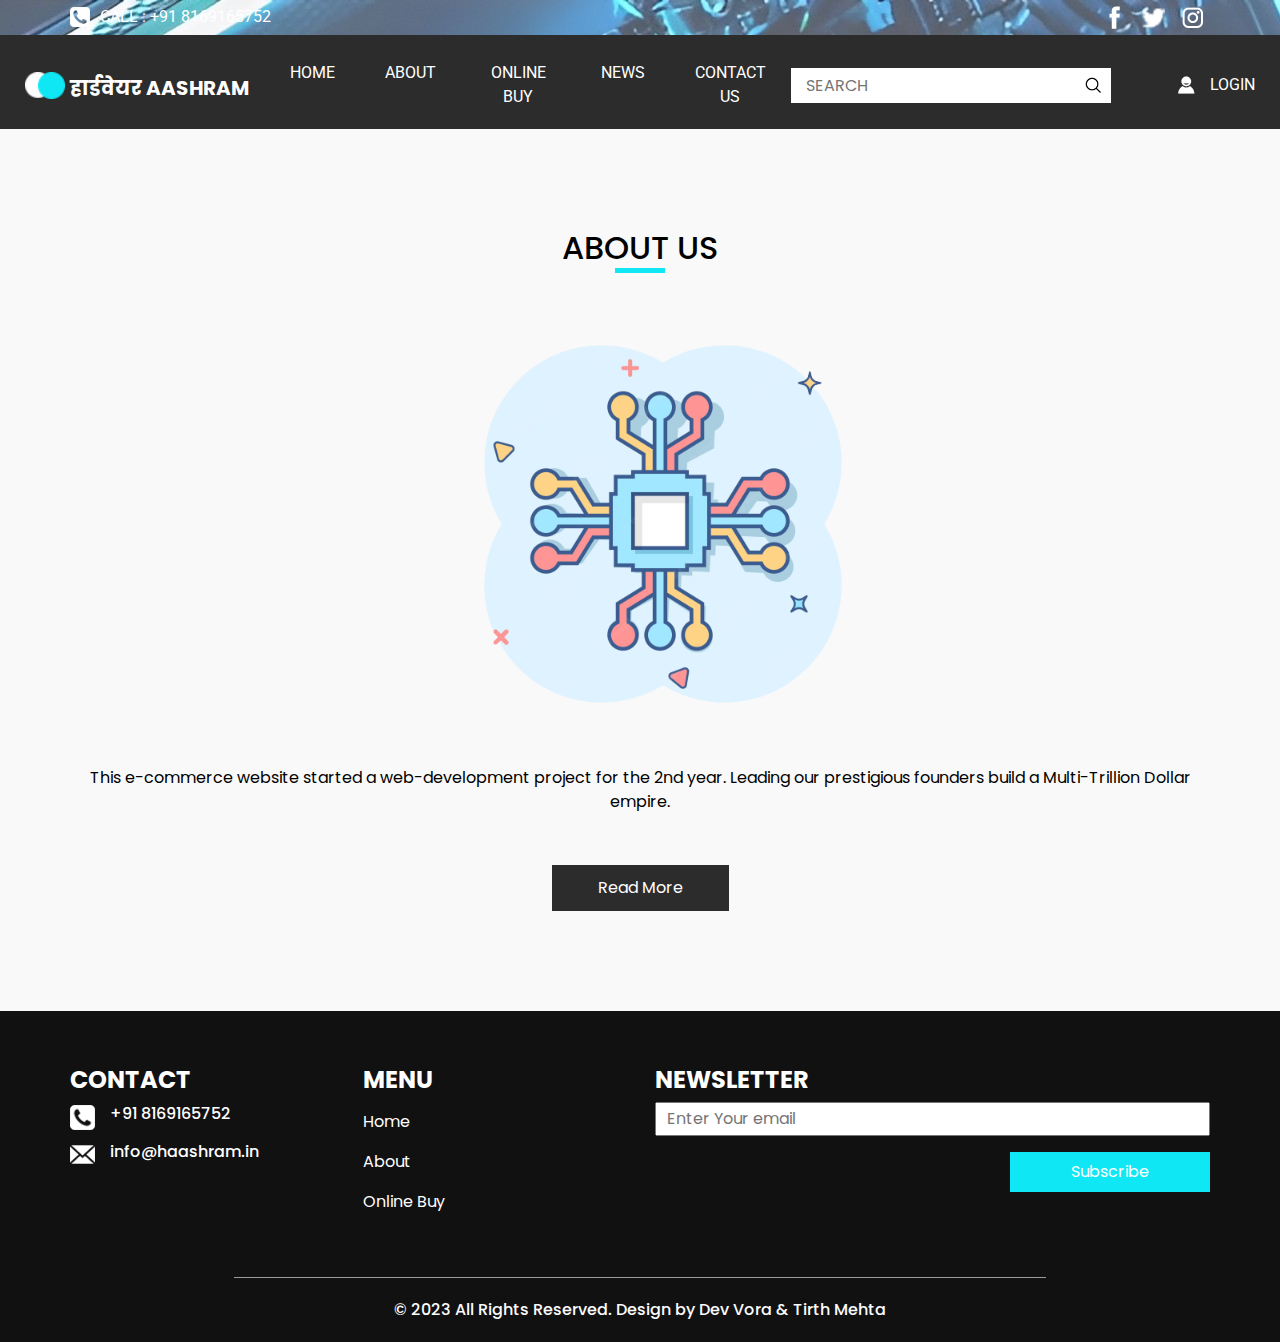
<file: about.html>
<!DOCTYPE html>
<html>
  <head>
    <!-- Basic -->
    <meta charset="utf-8" />
    <meta http-equiv="X-UA-Compatible" content="IE=edge" />
    <!-- Mobile Metas -->
    <meta
      name="viewport"
      content="width=device-width, initial-scale=1, shrink-to-fit=no"
    />
    <!-- Site Metas -->
    <meta name="keywords" content="" />
    <meta name="description" content="" />
    <meta name="author" content="" />

    <title>Hardware Aashram</title>

    <!-- slider stylesheet -->
    <link
      rel="stylesheet"
      type="text/css"
      href="https://cdnjs.cloudflare.com/ajax/libs/OwlCarousel2/2.1.3/assets/owl.carousel.min.css"
    />

    <!-- font awesome style -->
    <link
      rel="stylesheet"
      href="https://cdnjs.cloudflare.com/ajax/libs/font-awesome/4.7.0/css/font-awesome.min.css"
    />

    <!-- bootstrap core css -->
    <link rel="stylesheet" type="text/css" href="css/bootstrap.css" />

    <!-- fonts style -->
    <link
      href="https://fonts.googleapis.com/css?family=Poppins:400,600,700|Roboto:400,700&display=swap"
      rel="stylesheet"
    />

    <!-- Custom styles for this template -->
    <link href="css/style.css" rel="stylesheet" />
    <!-- responsive style -->
    <link href="css/responsive.css" rel="stylesheet" />
  </head>

  <body class="sub_page">
    <div class="hero_area">
      <!-- header section strats -->
      <header class="header_section">
        <div class="container">
          <div class="top_contact-container">
            <div class="tel_container">
              <a href="">
                <img src="images/telephone-symbol-button.png" alt="" /> Call :
                +91 8169165752
              </a>
            </div>
            <div class="social-container">
              <a href="">
                <img src="images/fb.png" alt="" class="s-1" />
              </a>
              <a href="">
                <img src="images/twitter.png" alt="" class="s-2" />
              </a>
              <a href="">
                <img src="images/instagram.png" alt="" class="s-3" />
              </a>
            </div>
          </div>
        </div>
        <div class="container-fluid">
          <nav class="navbar navbar-expand-lg custom_nav-container pt-3">
            <a class="navbar-brand" href="index.html">
              <img src="images/logo.png" alt="" />
              <span> हार्डवेयर Aashram </span>
            </a>
            <button
              class="navbar-toggler"
              type="button"
              data-toggle="collapse"
              data-target="#navbarSupportedContent"
              aria-controls="navbarSupportedContent"
              aria-expanded="false"
              aria-label="Toggle navigation"
            >
              <span class="navbar-toggler-icon"></span>
            </button>

            <div class="collapse navbar-collapse" id="navbarSupportedContent">
              <div
                class="d-flex flex-column flex-lg-row align-items-center w-100 justify-content-between"
              >
                <ul class="navbar-nav">
                  <li class="nav-item active">
                    <a class="nav-link" href="index.html"
                      >Home <span class="sr-only">(current)</span></a
                    >
                  </li>
                  <li class="nav-item">
                    <a class="nav-link" href="about.html"> About </a>
                  </li>
                  <li class="nav-item">
                    <a class="nav-link" href="buy.html"> Online Buy </a>
                  </li>
                  <li class="nav-item">
                    <a class="nav-link" href="news.html"> News </a>
                  </li>
                  <li class="nav-item">
                    <a class="nav-link" href="contact.html">Contact us</a>
                  </li>
                </ul>
                <form class="form-inline">
                  <input type="search" placeholder="Search" />
                  <button
                    class="btn my-2 my-sm-0 nav_search-btn"
                    type="submit"
                  ></button>
                </form>
                <div class="login_btn-contanier ml-0 ml-lg-5">
                  <a href="login.html">
                    <img src="images/user.png" alt="" />
                    <span> Login </span>
                  </a>
                </div>
              </div>
            </div>
          </nav>
        </div>
      </header>
      <!-- end header section -->
    </div>

    <!-- about section -->
    <section class="about_section layout_padding">
      <div class="container">
        <div class="custom_heading-container">
          <h2>About Us</h2>
        </div>

        <div class="img-box">
          <img src="images/chip1.png" alt="" style="height: 400px" />
        </div>
        <div class="detail-box">
          <p>
            This e-commerce website started a web-development project for the
            2nd year. Leading our prestigious founders build a Multi-Trillion
            Dollar empire.
          </p>
          <div class="d-flex justify-content-center">
            <a href=""> Read More </a>
          </div>
        </div>
      </div>
    </section>

    <!-- info section -->
    <section class="info_section layout_padding2">
      <div class="container">
        <div class="row">
          <div class="col-md-3">
            <div class="info_contact">
              <h4>Contact</h4>
              <div class="box">
                <div class="img-box">
                  <img src="images/telephone-symbol-button.png" alt="" />
                </div>
                <div class="detail-box">
                  <h6>+91 8169165752</h6>
                </div>
              </div>
              <div class="box">
                <div class="img-box">
                  <img src="images/email.png" alt="" />
                </div>
                <div class="detail-box">
                  <h6>info@haashram.in</h6>
                </div>
              </div>
            </div>
          </div>
          <div class="col-md-3">
            <div class="info_menu">
              <h4>Menu</h4>
              <ul class="navbar-nav">
                <li class="nav-item active">
                  <a class="nav-link" href="index.html"
                    >Home <span class="sr-only">(current)</span></a
                  >
                </li>
                <li class="nav-item">
                  <a class="nav-link" href="about.html"> About </a>
                </li>
                <li class="nav-item">
                  <a class="nav-link" href="buy.html"> Online Buy </a>
                </li>
              </ul>
            </div>
          </div>
          <div class="col-md-6">
            <div class="info_news">
              <h4>newsletter</h4>
              <form action="">
                <input type="text" placeholder="Enter Your email" />
                <div
                  class="d-flex justify-content-center justify-content-md-end mt-3"
                >
                  <button>Subscribe</button>
                </div>
              </form>
            </div>
          </div>
        </div>
      </div>
    </section>

    <!-- end info section -->
    <!-- footer section -->
    <section class="container-fluid footer_section">
      <p>
        &copy; 2023 All Rights Reserved. Design by
        <a href="https://github.com/DevVora5">Dev Vora</a> &
        <a href="https://github.com/topcoder21">Tirth Mehta</a>
      </p>
    </section>
    <!-- footer section -->
    <script type="text/javascript" src="js/jquery-3.4.1.min.js"></script>
    <script type="text/javascript" src="js/bootstrap.js"></script>
    <script
      type="text/javascript"
      src="https://cdnjs.cloudflare.com/ajax/libs/OwlCarousel2/2.2.1/owl.carousel.min.js"
    ></script>
    <script type="text/javascript">
      $(".owl-carousel").owlCarousel({
        loop: true,
        margin: 10,
        nav: true,
        navText: [],
        autoplay: true,
        responsive: {
          0: {
            items: 1,
          },
          600: {
            items: 2,
          },
          1000: {
            items: 4,
          },
        },
      });
    </script>
    <script type="text/javascript">
      $(".owl-2").owlCarousel({
        loop: true,
        margin: 10,
        nav: true,
        navText: [],
        autoplay: true,

        responsive: {
          0: {
            items: 1,
          },
          600: {
            items: 2,
          },
          1000: {
            items: 4,
          },
        },
      });
    </script>
  </body>
</html>
</file>
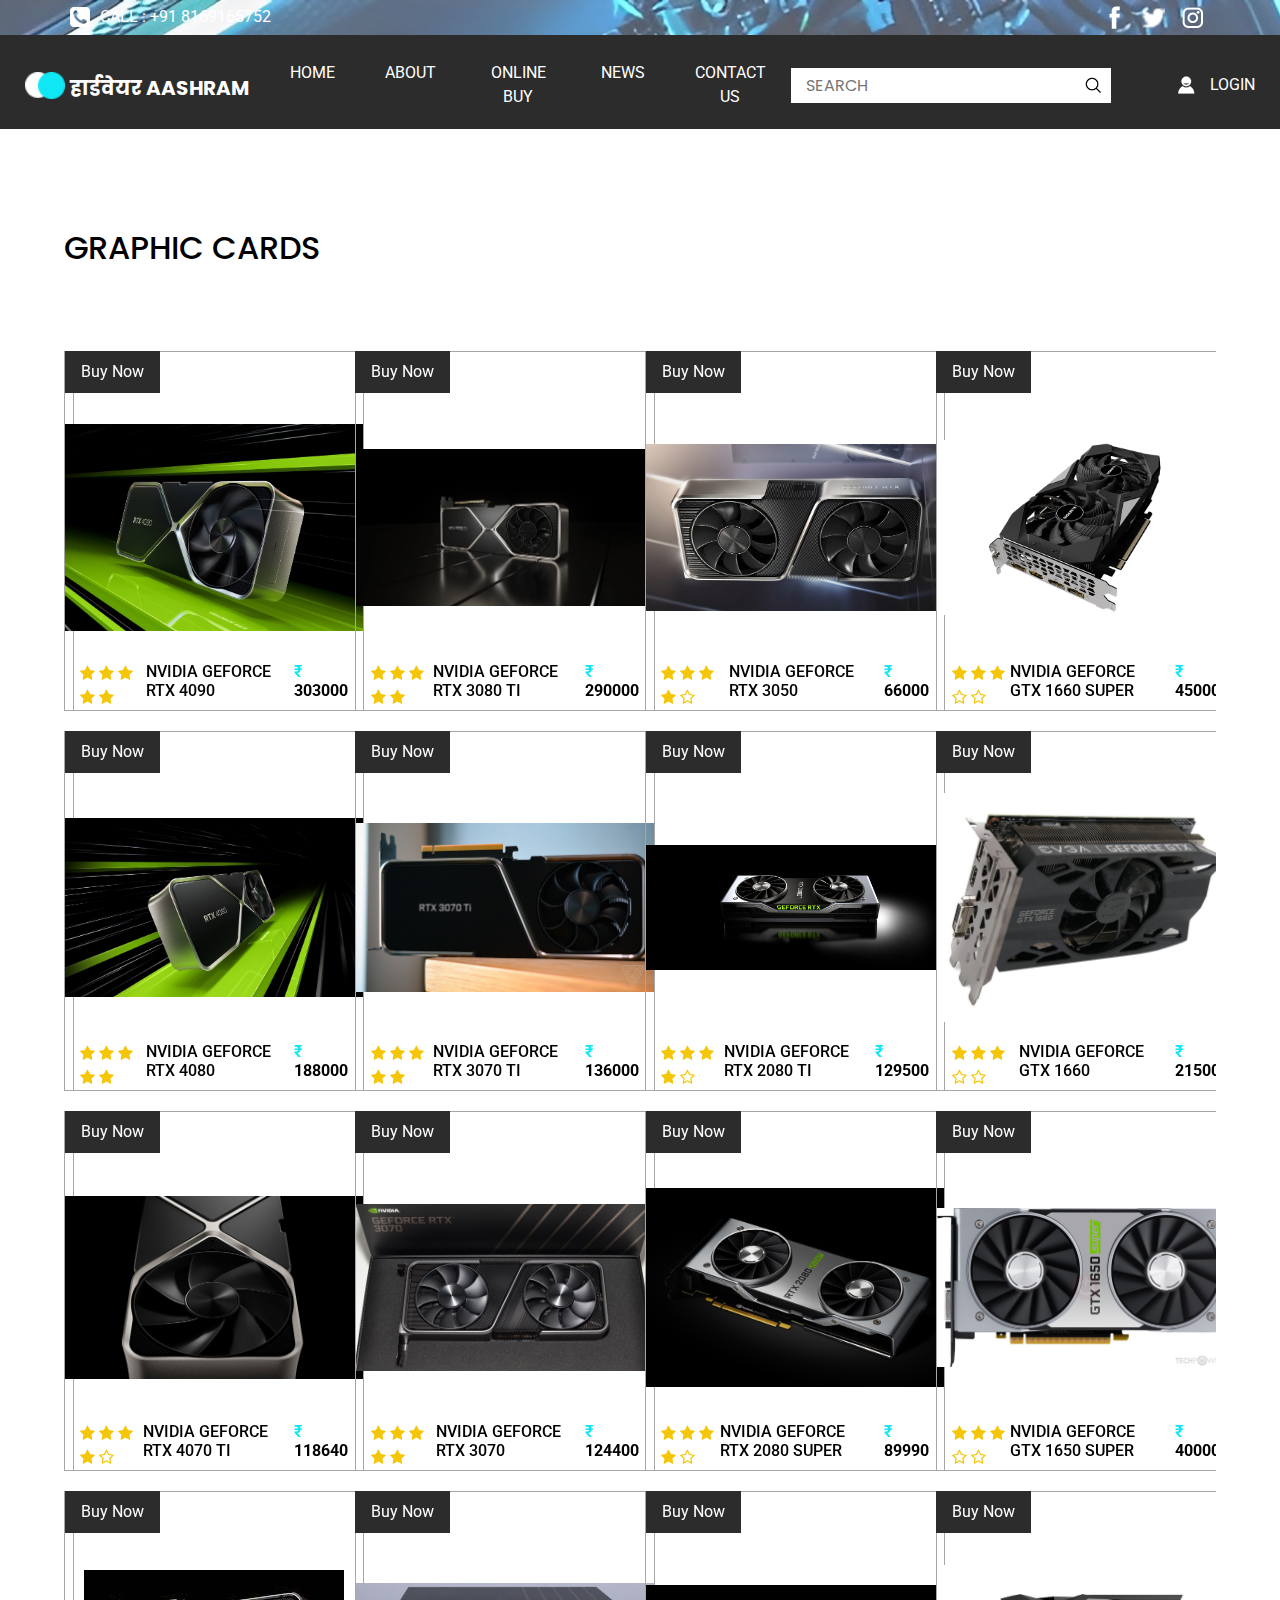
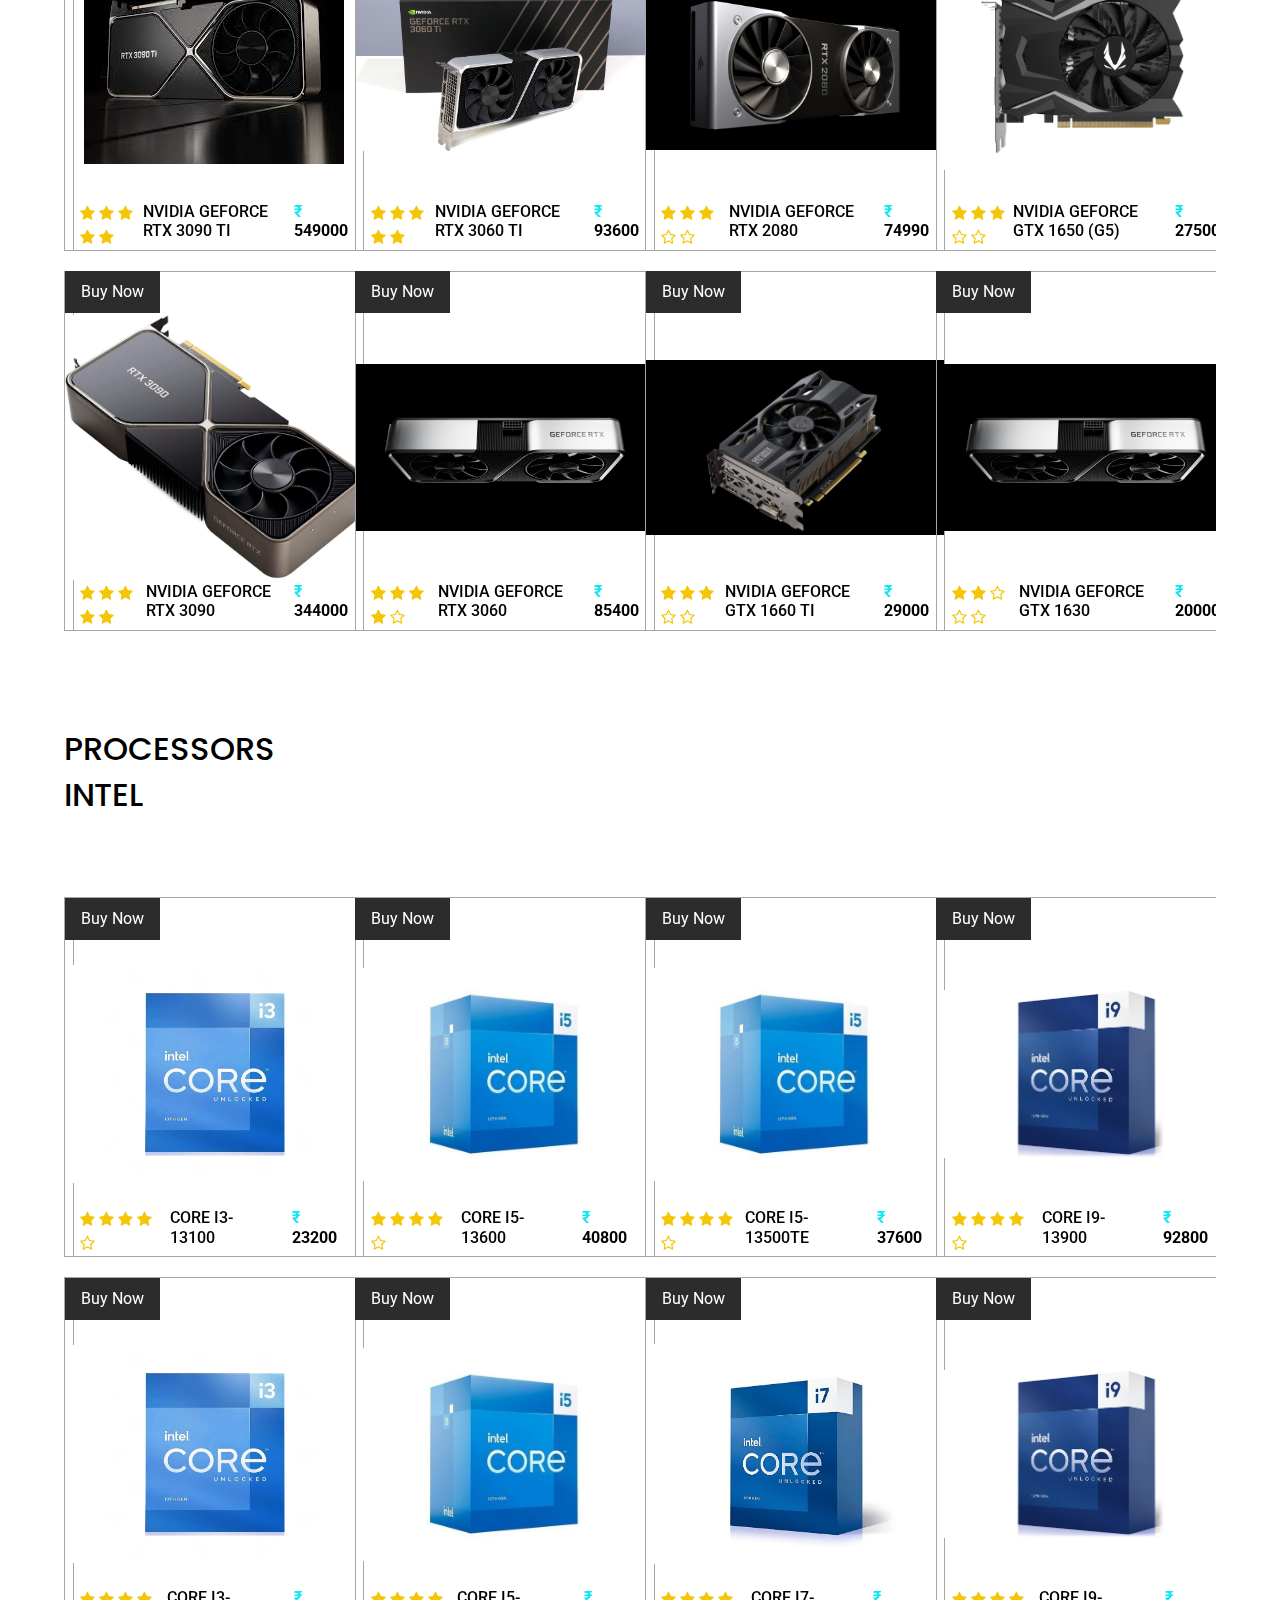
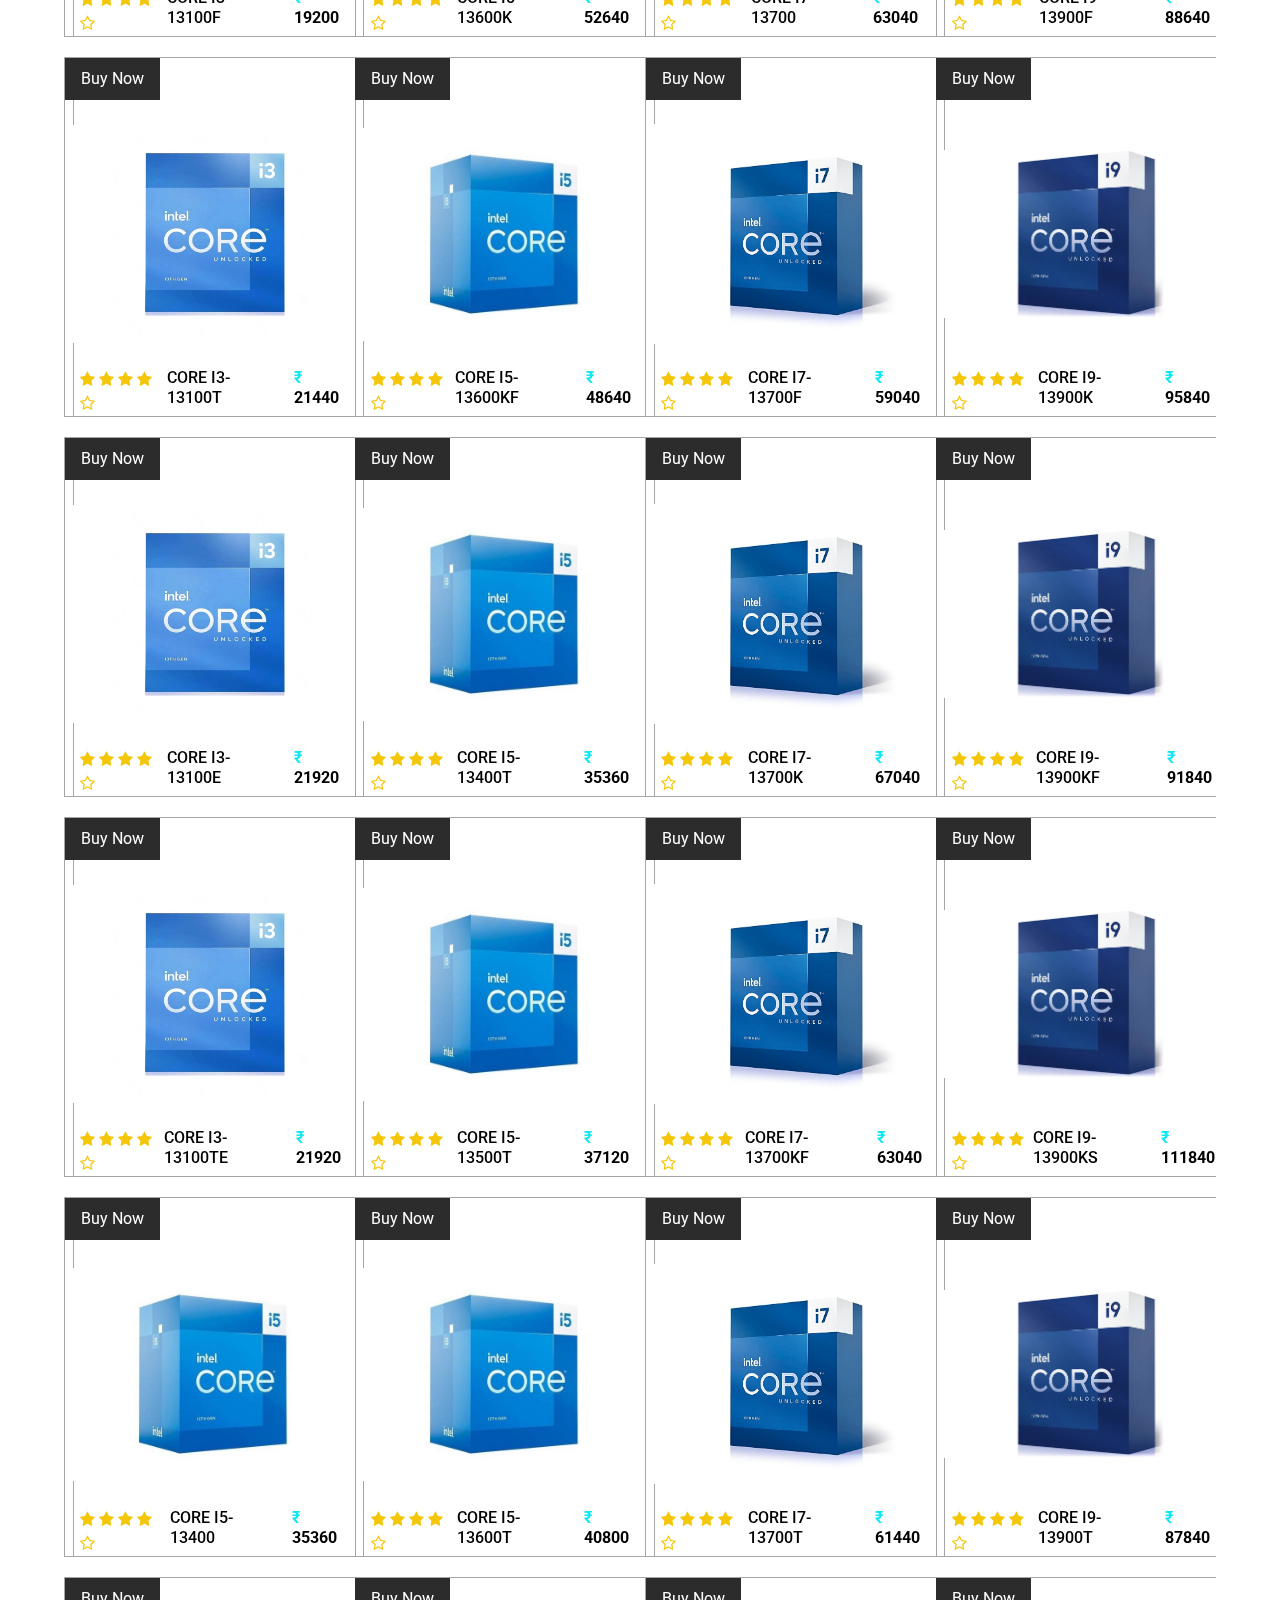
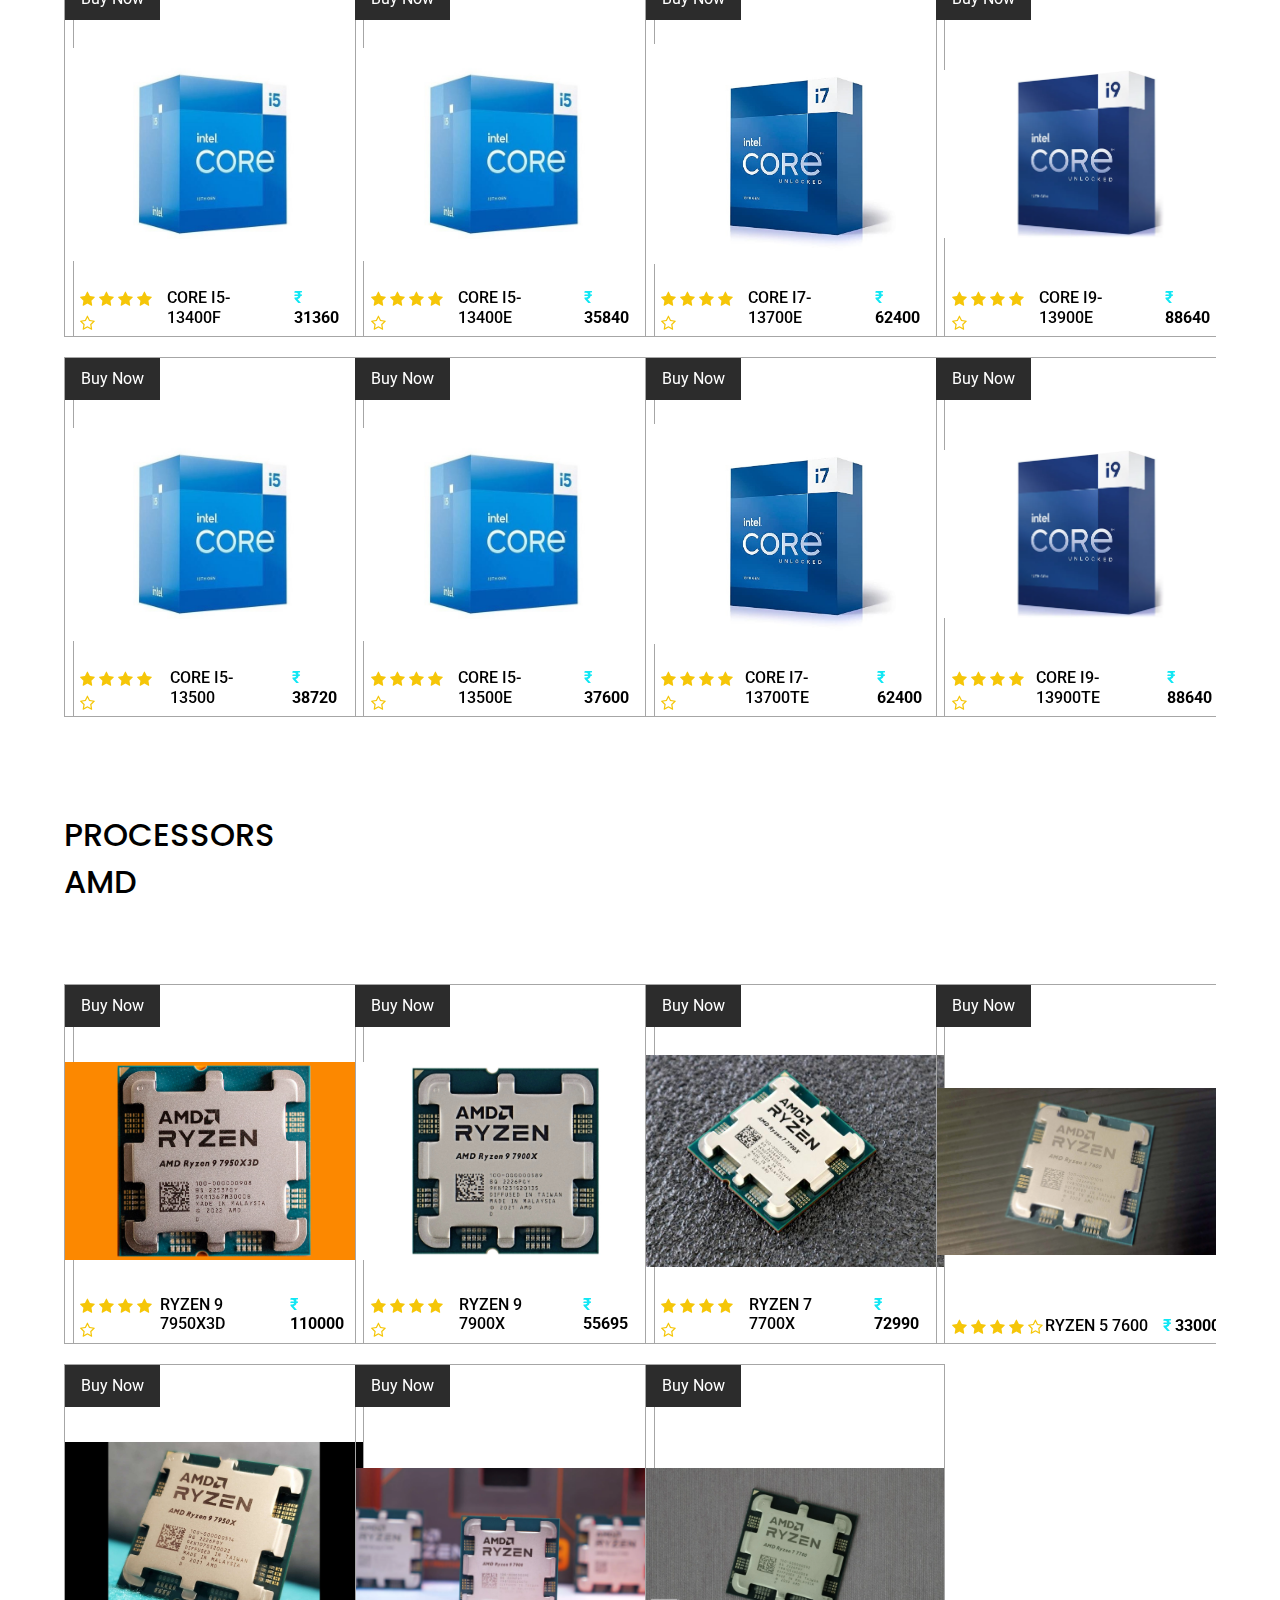
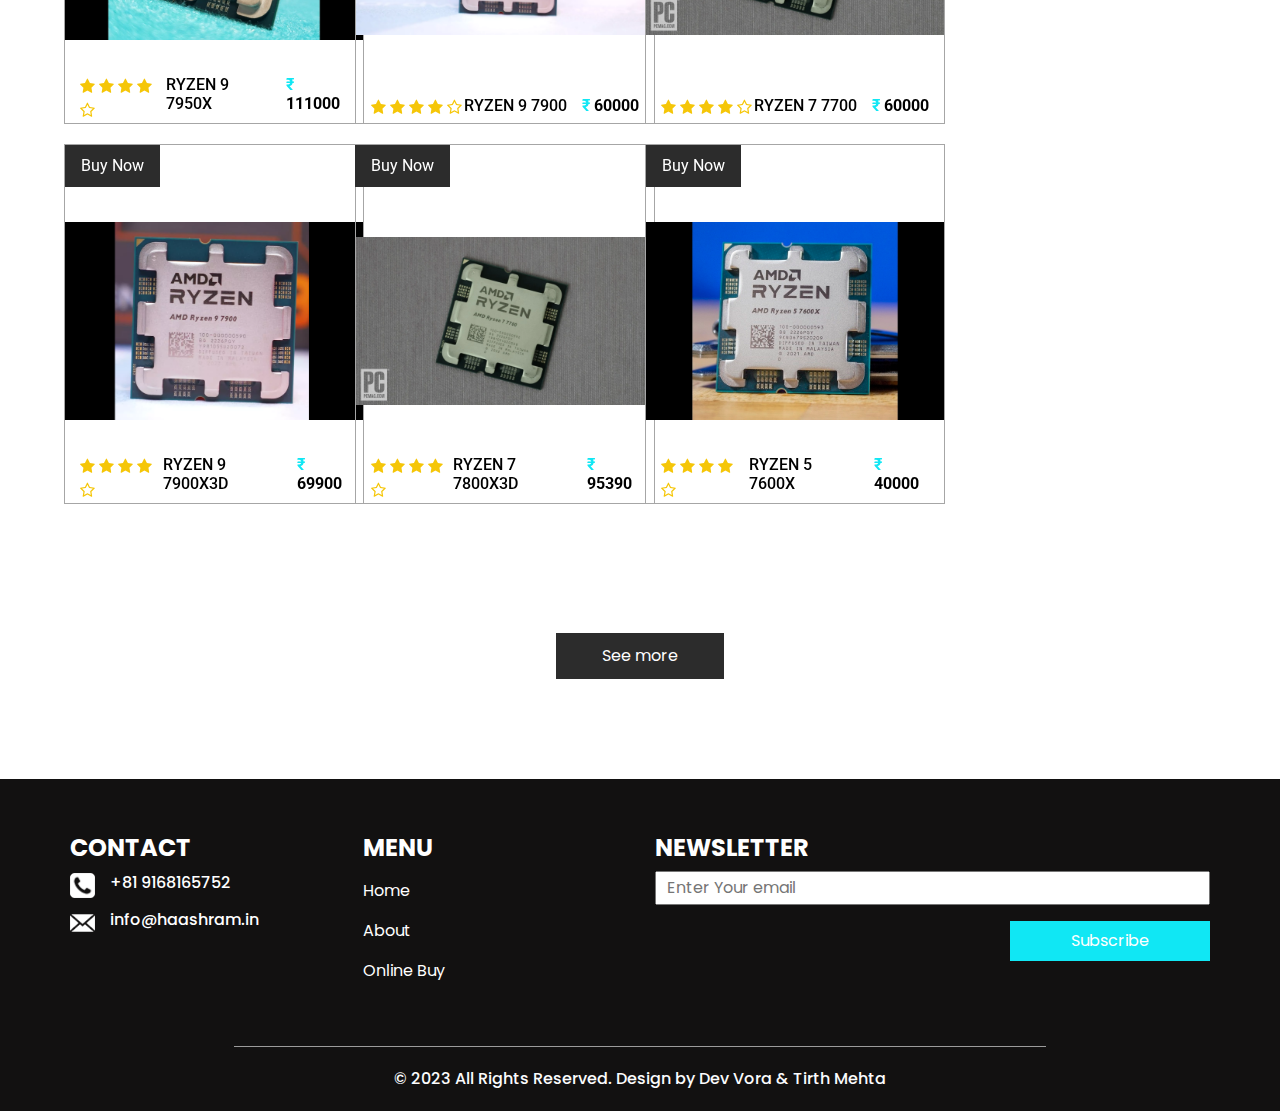
<file: buy.html>
<!DOCTYPE html>
<html>
  <head>
    <!-- Basic -->
    <meta charset="utf-8" />
    <meta http-equiv="X-UA-Compatible" content="IE=edge" />
    <!-- Mobile Metas -->
    <meta
      name="viewport"
      content="width=device-width, initial-scale=1, shrink-to-fit=no"
    />
    <!-- Site Metas -->
    <meta name="keywords" content="" />
    <meta name="description" content="" />
    <meta name="author" content="" />

    <title>Hardware Aashram</title>

    <!-- slider stylesheet -->
    <link
      rel="stylesheet"
      type="text/css"
      href="https://cdnjs.cloudflare.com/ajax/libs/OwlCarousel2/2.1.3/assets/owl.carousel.min.css"
    />

    <!-- font awesome style -->
    <link
      rel="stylesheet"
      href="https://cdnjs.cloudflare.com/ajax/libs/font-awesome/4.7.0/css/font-awesome.min.css"
    />

    <!-- bootstrap core css -->
    <link rel="stylesheet" type="text/css" href="css/bootstrap.css" />

    <!-- fonts style -->
    <link
      href="https://fonts.googleapis.com/css?family=Poppins:400,600,700|Roboto:400,700&display=swap"
      rel="stylesheet"
    />

    <!-- Custom styles for this template -->
    <link href="css/style.css" rel="stylesheet" />
    <!-- responsive style -->
    <link href="css/responsive.css" rel="stylesheet" />
  </head>

  <body class="sub_page">
    <div class="hero_area">
      <!-- header section strats -->
      <header class="header_section">
        <div class="container">
          <div class="top_contact-container">
            <div class="tel_container">
              <a href="">
                <img src="images/telephone-symbol-button.png" alt="" /> Call :
                +91 8169165752
              </a>
            </div>
            <div class="social-container">
              <a href="">
                <img src="images/fb.png" alt="" class="s-1" />
              </a>
              <a href="">
                <img src="images/twitter.png" alt="" class="s-2" />
              </a>
              <a href="">
                <img src="images/instagram.png" alt="" class="s-3" />
              </a>
            </div>
          </div>
        </div>
        <div class="container-fluid">
          <nav class="navbar navbar-expand-lg custom_nav-container pt-3">
            <a class="navbar-brand" href="index.html">
              <img src="images/logo.png" alt="" />
              <span> हार्डवेयर Aashram </span>
            </a>
            <button
              class="navbar-toggler"
              type="button"
              data-toggle="collapse"
              data-target="#navbarSupportedContent"
              aria-controls="navbarSupportedContent"
              aria-expanded="false"
              aria-label="Toggle navigation"
            >
              <span class="navbar-toggler-icon"></span>
            </button>

            <div class="collapse navbar-collapse" id="navbarSupportedContent">
              <div
                class="d-flex flex-column flex-lg-row align-items-center w-100 justify-content-between"
              >
                <ul class="navbar-nav">
                  <li class="nav-item active">
                    <a class="nav-link" href="index.html"
                      >Home <span class="sr-only">(current)</span></a
                    >
                  </li>
                  <li class="nav-item">
                    <a class="nav-link" href="about.html"> About </a>
                  </li>
                  <li class="nav-item">
                    <a class="nav-link" href="buy.html"> Online Buy </a>
                  </li>
                  <li class="nav-item">
                    <a class="nav-link" href="news.html"> News </a>
                  </li>
                  <li class="nav-item">
                    <a class="nav-link" href="contact.html">Contact us</a>
                  </li>
                </ul>
                <form class="form-inline">
                  <input type="search" placeholder="Search" />
                  <button
                    class="btn my-2 my-sm-0 nav_search-btn"
                    type="submit"
                  ></button>
                </form>
                <div class="login_btn-contanier ml-0 ml-lg-5">
                  <a href="login.html">
                    <img src="images/user.png" alt="" />
                    <span> Login </span>
                  </a>
                </div>
              </div>
            </div>
          </nav>
        </div>
      </header>
      <!-- end header section -->
    </div>

    <!-- Product section -->

    <section class="health_section layout_padding">
      <div class="health_carousel-container">
        <h2 class="text-uppercase">Graphic Cards</h2>
        <div class="layout_padding2">
          <div class="owl-carousel">
            <div class="item">
              <div class="box">
                <div class="btn_container">
                  <a href="purchase.html"> Buy Now </a>
                </div>
                <div class="img-box">
                  <img src="images/rtx4090.jpg" alt="" />
                </div>
                <div class="detail-box">
                  <div class="star_container">
                    <i class="fa fa-star" aria-hidden="true"></i>
                    <i class="fa fa-star" aria-hidden="true"></i>
                    <i class="fa fa-star" aria-hidden="true"></i>
                    <i class="fa fa-star" aria-hidden="true"></i>
                    <i class="fa fa-star" aria-hidden="true"></i>
                  </div>
                  <div class="text">
                    <h6>Nvidia Geforce RTX 4090</h6>
                    <h6 class="price">
                      <span> ₹ </span>
                      303000
                    </h6>
                  </div>
                </div>
              </div>
              <div class="box">
                <div class="btn_container">
                  <a href="purchase.html"> Buy Now </a>
                </div>
                <div class="img-box">
                  <img src="images/rtx4080.jpg" alt="" />
                </div>
                <div class="detail-box">
                  <div class="star_container">
                    <i class="fa fa-star" aria-hidden="true"></i>
                    <i class="fa fa-star" aria-hidden="true"></i>
                    <i class="fa fa-star" aria-hidden="true"></i>
                    <i class="fa fa-star" aria-hidden="true"></i>
                    <i class="fa fa-star" aria-hidden="true"></i>
                  </div>
                  <div class="text">
                    <h6>Nvidia Geforce RTX 4080</h6>
                    <h6 class="price">
                      <span> ₹ </span>
                      188000
                    </h6>
                  </div>
                </div>
              </div>
              <div class="box">
                <div class="btn_container">
                  <a href="purchase.html"> Buy Now </a>
                </div>
                <div class="img-box">
                  <img src="images/rtx4070ti.jpg" alt="" />
                </div>
                <div class="detail-box">
                  <div class="star_container">
                    <i class="fa fa-star" aria-hidden="true"></i>
                    <i class="fa fa-star" aria-hidden="true"></i>
                    <i class="fa fa-star" aria-hidden="true"></i>
                    <i class="fa fa-star" aria-hidden="true"></i>
                    <i class="fa fa-star-o" aria-hidden="true"></i>
                  </div>
                  <div class="text">
                    <h6>Nvidia Geforce RTX 4070 Ti</h6>
                    <h6 class="price">
                      <span> ₹ </span>
                      118640
                    </h6>
                  </div>
                </div>
              </div>
              <div class="box">
                <div class="btn_container">
                  <a href="purchase.html"> Buy Now </a>
                </div>
                <div class="img-box">
                  <img src="images/rtx3090ti.jpeg" alt="" />
                </div>
                <div class="detail-box">
                  <div class="star_container">
                    <i class="fa fa-star" aria-hidden="true"></i>
                    <i class="fa fa-star" aria-hidden="true"></i>
                    <i class="fa fa-star" aria-hidden="true"></i>
                    <i class="fa fa-star" aria-hidden="true"></i>
                    <i class="fa fa-star" aria-hidden="true"></i>
                  </div>
                  <div class="text">
                    <h6>Nvidia Geforce RTX 3090 Ti</h6>
                    <h6 class="price">
                      <span> ₹ </span>
                      549000
                    </h6>
                  </div>
                </div>
              </div>
              <div class="box">
                <div class="btn_container">
                  <a href="purchase.html"> Buy Now </a>
                </div>
                <div class="img-box">
                  <img src="images/rtx3090.jpg" alt="" />
                </div>
                <div class="detail-box">
                  <div class="star_container">
                    <i class="fa fa-star" aria-hidden="true"></i>
                    <i class="fa fa-star" aria-hidden="true"></i>
                    <i class="fa fa-star" aria-hidden="true"></i>
                    <i class="fa fa-star" aria-hidden="true"></i>
                    <i class="fa fa-star" aria-hidden="true"></i>
                  </div>
                  <div class="text">
                    <h6>Nvidia Geforce RTX 3090</h6>
                    <h6 class="price">
                      <span> ₹ </span>
                      344000
                    </h6>
                  </div>
                </div>
              </div>
            </div>
            <div class="item">
              <div class="box">
                <div class="btn_container">
                  <a href="purchase.html"> Buy Now </a>
                </div>
                <div class="img-box">
                  <img src="images/rtx3080ti.webp" alt="" />
                </div>
                <div class="detail-box">
                  <div class="star_container">
                    <i class="fa fa-star" aria-hidden="true"></i>
                    <i class="fa fa-star" aria-hidden="true"></i>
                    <i class="fa fa-star" aria-hidden="true"></i>
                    <i class="fa fa-star" aria-hidden="true"></i>
                    <i class="fa fa-star" aria-hidden="true"></i>
                  </div>
                  <div class="text">
                    <h6>Nvidia Geforce RTX 3080 Ti</h6>
                    <h6 class="price">
                      <span> ₹ </span>
                      290000
                    </h6>
                  </div>
                </div>
              </div>
              <div class="box">
                <div class="btn_container">
                  <a href="purchase.html"> Buy Now </a>
                </div>
                <div class="img-box">
                  <img src="images/rtx3070ti.jpg" alt="" />
                </div>
                <div class="detail-box">
                  <div class="star_container">
                    <i class="fa fa-star" aria-hidden="true"></i>
                    <i class="fa fa-star" aria-hidden="true"></i>
                    <i class="fa fa-star" aria-hidden="true"></i>
                    <i class="fa fa-star" aria-hidden="true"></i>
                    <i class="fa fa-star" aria-hidden="true"></i>
                  </div>
                  <div class="text">
                    <h6>Nvidia Geforce RTX 3070 Ti</h6>
                    <h6 class="price">
                      <span> ₹ </span>
                      136000
                    </h6>
                  </div>
                </div>
              </div>
              <div class="box">
                <div class="btn_container">
                  <a href="purchase.html"> Buy Now </a>
                </div>
                <div class="img-box">
                  <img src="images/rtx3070.jpg" alt="" />
                </div>
                <div class="detail-box">
                  <div class="star_container">
                    <i class="fa fa-star" aria-hidden="true"></i>
                    <i class="fa fa-star" aria-hidden="true"></i>
                    <i class="fa fa-star" aria-hidden="true"></i>
                    <i class="fa fa-star" aria-hidden="true"></i>
                    <i class="fa fa-star" aria-hidden="true"></i>
                  </div>
                  <div class="text">
                    <h6>Nvidia Geforce RTX 3070</h6>
                    <h6 class="price">
                      <span> ₹ </span>
                      124400
                    </h6>
                  </div>
                </div>
              </div>
              <div class="box">
                <div class="btn_container">
                  <a href="purchase.html"> Buy Now </a>
                </div>
                <div class="img-box">
                  <img src="images/rtx3060ti.jpg" alt="" />
                </div>
                <div class="detail-box">
                  <div class="star_container">
                    <i class="fa fa-star" aria-hidden="true"></i>
                    <i class="fa fa-star" aria-hidden="true"></i>
                    <i class="fa fa-star" aria-hidden="true"></i>
                    <i class="fa fa-star" aria-hidden="true"></i>
                    <i class="fa fa-star" aria-hidden="true"></i>
                  </div>
                  <div class="text">
                    <h6>Nvidia Geforce RTX 3060 Ti</h6>
                    <h6 class="price">
                      <span> ₹ </span>
                      93600
                    </h6>
                  </div>
                </div>
              </div>
              <div class="box">
                <div class="btn_container">
                  <a href="purchase.html"> Buy Now </a>
                </div>
                <div class="img-box">
                  <img src="images/rtx3060.jpg" alt="" />
                </div>
                <div class="detail-box">
                  <div class="star_container">
                    <i class="fa fa-star" aria-hidden="true"></i>
                    <i class="fa fa-star" aria-hidden="true"></i>
                    <i class="fa fa-star" aria-hidden="true"></i>
                    <i class="fa fa-star" aria-hidden="true"></i>
                    <i class="fa fa-star-o" aria-hidden="true"></i>
                  </div>
                  <div class="text">
                    <h6>Nvidia Geforce RTX 3060</h6>
                    <h6 class="price">
                      <span> ₹ </span>
                      85400
                    </h6>
                  </div>
                </div>
              </div>
            </div>
            <div class="item">
              <div class="box">
                <div class="btn_container">
                  <a href="purchase.html"> Buy Now </a>
                </div>
                <div class="img-box">
                  <img src="images/rtx3050.jpg" alt="" />
                </div>
                <div class="detail-box">
                  <div class="star_container">
                    <i class="fa fa-star" aria-hidden="true"></i>
                    <i class="fa fa-star" aria-hidden="true"></i>
                    <i class="fa fa-star" aria-hidden="true"></i>
                    <i class="fa fa-star" aria-hidden="true"></i>
                    <i class="fa fa-star-o" aria-hidden="true"></i>
                  </div>
                  <div class="text">
                    <h6>Nvidia Geforce RTX 3050</h6>
                    <h6 class="price">
                      <span> ₹ </span>
                      66000
                    </h6>
                  </div>
                </div>
              </div>
              <div class="box">
                <div class="btn_container">
                  <a href="purchase.html"> Buy Now </a>
                </div>
                <div class="img-box">
                  <img src="images/rtx2080ti.jpg" alt="" />
                </div>
                <div class="detail-box">
                  <div class="star_container">
                    <i class="fa fa-star" aria-hidden="true"></i>
                    <i class="fa fa-star" aria-hidden="true"></i>
                    <i class="fa fa-star" aria-hidden="true"></i>
                    <i class="fa fa-star" aria-hidden="true"></i>
                    <i class="fa fa-star-o" aria-hidden="true"></i>
                  </div>
                  <div class="text">
                    <h6>Nvidia Geforce RTX 2080 Ti</h6>
                    <h6 class="price">
                      <span> ₹ </span>
                      129500
                    </h6>
                  </div>
                </div>
              </div>
              <div class="box">
                <div class="btn_container">
                  <a href="purchase.html"> Buy Now </a>
                </div>
                <div class="img-box">
                  <img src="images/rtx2080super.jpg" alt="" />
                </div>
                <div class="detail-box">
                  <div class="star_container">
                    <i class="fa fa-star" aria-hidden="true"></i>
                    <i class="fa fa-star" aria-hidden="true"></i>
                    <i class="fa fa-star" aria-hidden="true"></i>
                    <i class="fa fa-star" aria-hidden="true"></i>
                    <i class="fa fa-star-o" aria-hidden="true"></i>
                  </div>
                  <div class="text">
                    <h6>Nvidia Geforce RTX 2080 Super</h6>
                    <h6 class="price">
                      <span> ₹ </span>
                      89990
                    </h6>
                  </div>
                </div>
              </div>
              <div class="box">
                <div class="btn_container">
                  <a href="purchase.html"> Buy Now </a>
                </div>
                <div class="img-box">
                  <img src="images/rtx2080.jpg" alt="" />
                </div>
                <div class="detail-box">
                  <div class="star_container">
                    <i class="fa fa-star" aria-hidden="true"></i>
                    <i class="fa fa-star" aria-hidden="true"></i>
                    <i class="fa fa-star" aria-hidden="true"></i>
                    <i class="fa fa-star-o" aria-hidden="true"></i>
                    <i class="fa fa-star-o" aria-hidden="true"></i>
                  </div>
                  <div class="text">
                    <h6>Nvidia Geforce RTX 2080</h6>
                    <h6 class="price">
                      <span> ₹ </span>
                      74990
                    </h6>
                  </div>
                </div>
              </div>
              <div class="box">
                <div class="btn_container">
                  <a href="purchase.html"> Buy Now </a>
                </div>
                <div class="img-box">
                  <img src="images/gtx1660ti.jpg" alt="" />
                </div>
                <div class="detail-box">
                  <div class="star_container">
                    <i class="fa fa-star" aria-hidden="true"></i>
                    <i class="fa fa-star" aria-hidden="true"></i>
                    <i class="fa fa-star" aria-hidden="true"></i>
                    <i class="fa fa-star-o" aria-hidden="true"></i>
                    <i class="fa fa-star-o" aria-hidden="true"></i>
                  </div>
                  <div class="text">
                    <h6>Nvidia Geforce gTX 1660 Ti</h6>
                    <h6 class="price">
                      <span> ₹ </span>
                      29000
                    </h6>
                  </div>
                </div>
              </div>
            </div>
            <div class="item">
              <div class="box">
                <div class="btn_container">
                  <a href="purchase.html"> Buy Now </a>
                </div>
                <div class="img-box">
                  <img src="images/gtx1660super.png" alt="" />
                </div>
                <div class="detail-box">
                  <div class="star_container">
                    <i class="fa fa-star" aria-hidden="true"></i>
                    <i class="fa fa-star" aria-hidden="true"></i>
                    <i class="fa fa-star" aria-hidden="true"></i>
                    <i class="fa fa-star-o" aria-hidden="true"></i>
                    <i class="fa fa-star-o" aria-hidden="true"></i>
                  </div>
                  <div class="text">
                    <h6>Nvidia Geforce GTX 1660 Super</h6>
                    <h6 class="price">
                      <span> ₹ </span>
                      45000
                    </h6>
                  </div>
                </div>
              </div>
              <div class="box">
                <div class="btn_container">
                  <a href="purchase.html"> Buy Now </a>
                </div>
                <div class="img-box">
                  <img src="images/gtx1660.jpg" alt="" />
                </div>
                <div class="detail-box">
                  <div class="star_container">
                    <i class="fa fa-star" aria-hidden="true"></i>
                    <i class="fa fa-star" aria-hidden="true"></i>
                    <i class="fa fa-star" aria-hidden="true"></i>
                    <i class="fa fa-star-o" aria-hidden="true"></i>
                    <i class="fa fa-star-o" aria-hidden="true"></i>
                  </div>
                  <div class="text">
                    <h6>Nvidia Geforce GTX 1660</h6>
                    <h6 class="price">
                      <span> ₹ </span>
                      21500
                    </h6>
                  </div>
                </div>
              </div>
              <div class="box">
                <div class="btn_container">
                  <a href="purchase.html"> Buy Now </a>
                </div>
                <div class="img-box">
                  <img src="images/gtx1650super.jpg" alt="" />
                </div>
                <div class="detail-box">
                  <div class="star_container">
                    <i class="fa fa-star" aria-hidden="true"></i>
                    <i class="fa fa-star" aria-hidden="true"></i>
                    <i class="fa fa-star" aria-hidden="true"></i>
                    <i class="fa fa-star-o" aria-hidden="true"></i>
                    <i class="fa fa-star-o" aria-hidden="true"></i>
                  </div>
                  <div class="text">
                    <h6>Nvidia Geforce GTX 1650 Super</h6>
                    <h6 class="price">
                      <span> ₹ </span>
                      40000
                    </h6>
                  </div>
                </div>
              </div>
              <div class="box">
                <div class="btn_container">
                  <a href="purchase.html"> Buy Now </a>
                </div>
                <div class="img-box">
                  <img src="images/gtx1650(G5).png" alt="" />
                </div>
                <div class="detail-box">
                  <div class="star_container">
                    <i class="fa fa-star" aria-hidden="true"></i>
                    <i class="fa fa-star" aria-hidden="true"></i>
                    <i class="fa fa-star" aria-hidden="true"></i>
                    <i class="fa fa-star-o" aria-hidden="true"></i>
                    <i class="fa fa-star-o" aria-hidden="true"></i>
                  </div>
                  <div class="text">
                    <h6>Nvidia Geforce GTX 1650 (G5)</h6>
                    <h6 class="price">
                      <span> ₹ </span>
                      27500
                    </h6>
                  </div>
                </div>
              </div>
              <div class="box">
                <div class="btn_container">
                  <a href="purchase.html"> Buy Now </a>
                </div>
                <div class="img-box">
                  <img src="images/rtx3060.jpg" alt="" />
                </div>
                <div class="detail-box">
                  <div class="star_container">
                    <i class="fa fa-star" aria-hidden="true"></i>
                    <i class="fa fa-star" aria-hidden="true"></i>
                    <i class="fa fa-star-o" aria-hidden="true"></i>
                    <i class="fa fa-star-o" aria-hidden="true"></i>
                    <i class="fa fa-star-o" aria-hidden="true"></i>
                  </div>
                  <div class="text">
                    <h6>Nvidia Geforce GTX 1630</h6>
                    <h6 class="price">
                      <span> ₹ </span>
                      20000
                    </h6>
                  </div>
                </div>
              </div>
            </div>
          </div>
        </div>
      </div>

      <!--Processor Section Starts-->
      <div class="health_carousel-container">
        <h2 class="text-uppercase">Processors</h2>
        <h2 class="text-uppercase">Intel</h2>
        <div class="carousel-wrap layout_padding2">
          <div class="owl-carousel owl-2">
            <div class="item">
              <div class="box">
                <div class="btn_container">
                  <a href="purchase.html"> Buy Now </a>
                </div>
                <div class="img-box">
                  <img src="images/i3.jpg" alt="" />
                </div>
                <div class="detail-box">
                  <div class="star_container">
                    <i class="fa fa-star" aria-hidden="true"></i>
                    <i class="fa fa-star" aria-hidden="true"></i>
                    <i class="fa fa-star" aria-hidden="true"></i>
                    <i class="fa fa-star" aria-hidden="true"></i>
                    <i class="fa fa-star-o" aria-hidden="true"></i>
                  </div>
                  <div class="text">
                    <h6>Core i3-13100</h6>
                    <h6 class="price">
                      <span> ₹ </span>
                      23200
                    </h6>
                  </div>
                </div>
              </div>
              <div class="box">
                <div class="btn_container">
                  <a href="purchase.html"> Buy Now </a>
                </div>
                <div class="img-box">
                  <img src="images/i3.jpg" alt="" />
                </div>
                <div class="detail-box">
                  <div class="star_container">
                    <i class="fa fa-star" aria-hidden="true"></i>
                    <i class="fa fa-star" aria-hidden="true"></i>
                    <i class="fa fa-star" aria-hidden="true"></i>
                    <i class="fa fa-star" aria-hidden="true"></i>
                    <i class="fa fa-star-o" aria-hidden="true"></i>
                  </div>
                  <div class="text">
                    <h6>Core i3-13100F</h6>
                    <h6 class="price">
                      <span> ₹ </span>
                      19200
                    </h6>
                  </div>
                </div>
              </div>
              <div class="box">
                <div class="btn_container">
                  <a href="purchase.html"> Buy Now </a>
                </div>
                <div class="img-box">
                  <img src="images/i3.jpg" alt="" />
                </div>
                <div class="detail-box">
                  <div class="star_container">
                    <i class="fa fa-star" aria-hidden="true"></i>
                    <i class="fa fa-star" aria-hidden="true"></i>
                    <i class="fa fa-star" aria-hidden="true"></i>
                    <i class="fa fa-star" aria-hidden="true"></i>
                    <i class="fa fa-star-o" aria-hidden="true"></i>
                  </div>
                  <div class="text">
                    <h6>Core i3-13100T</h6>
                    <h6 class="price">
                      <span> ₹ </span>
                      21440
                    </h6>
                  </div>
                </div>
              </div>
              <div class="box">
                <div class="btn_container">
                  <a href="purchase.html"> Buy Now </a>
                </div>
                <div class="img-box">
                  <img src="images/i3.jpg" alt="" />
                </div>
                <div class="detail-box">
                  <div class="star_container">
                    <i class="fa fa-star" aria-hidden="true"></i>
                    <i class="fa fa-star" aria-hidden="true"></i>
                    <i class="fa fa-star" aria-hidden="true"></i>
                    <i class="fa fa-star" aria-hidden="true"></i>
                    <i class="fa fa-star-o" aria-hidden="true"></i>
                  </div>
                  <div class="text">
                    <h6>Core i3-13100E</h6>
                    <h6 class="price">
                      <span> ₹ </span>
                      21920
                    </h6>
                  </div>
                </div>
              </div>
              <div class="box">
                <div class="btn_container">
                  <a href="purchase.html"> Buy Now </a>
                </div>
                <div class="img-box">
                  <img src="images/i3.jpg" alt="" />
                </div>
                <div class="detail-box">
                  <div class="star_container">
                    <i class="fa fa-star" aria-hidden="true"></i>
                    <i class="fa fa-star" aria-hidden="true"></i>
                    <i class="fa fa-star" aria-hidden="true"></i>
                    <i class="fa fa-star" aria-hidden="true"></i>
                    <i class="fa fa-star-o" aria-hidden="true"></i>
                  </div>
                  <div class="text">
                    <h6>Core i3-13100TE</h6>
                    <h6 class="price">
                      <span> ₹ </span>
                      21920
                    </h6>
                  </div>
                </div>
              </div>
              <div class="box">
                <div class="btn_container">
                  <a href="purchase.html"> Buy Now </a>
                </div>
                <div class="img-box">
                  <img src="images/i5.jpg" alt="" />
                </div>
                <div class="detail-box">
                  <div class="star_container">
                    <i class="fa fa-star" aria-hidden="true"></i>
                    <i class="fa fa-star" aria-hidden="true"></i>
                    <i class="fa fa-star" aria-hidden="true"></i>
                    <i class="fa fa-star" aria-hidden="true"></i>
                    <i class="fa fa-star-o" aria-hidden="true"></i>
                  </div>
                  <div class="text">
                    <h6>Core i5-13400</h6>
                    <h6 class="price">
                      <span> ₹ </span>
                      35360
                    </h6>
                  </div>
                </div>
              </div>
              <div class="box">
                <div class="btn_container">
                  <a href="purchase.html"> Buy Now </a>
                </div>
                <div class="img-box">
                  <img src="images/i5.jpg" alt="" />
                </div>
                <div class="detail-box">
                  <div class="star_container">
                    <i class="fa fa-star" aria-hidden="true"></i>
                    <i class="fa fa-star" aria-hidden="true"></i>
                    <i class="fa fa-star" aria-hidden="true"></i>
                    <i class="fa fa-star" aria-hidden="true"></i>
                    <i class="fa fa-star-o" aria-hidden="true"></i>
                  </div>
                  <div class="text">
                    <h6>Core i5-13400F</h6>
                    <h6 class="price">
                      <span> ₹ </span>
                      31360
                    </h6>
                  </div>
                </div>
              </div>
              <div class="box">
                <div class="btn_container">
                  <a href="purchase.html"> Buy Now </a>
                </div>
                <div class="img-box">
                  <img src="images/i5.jpg" alt="" />
                </div>
                <div class="detail-box">
                  <div class="star_container">
                    <i class="fa fa-star" aria-hidden="true"></i>
                    <i class="fa fa-star" aria-hidden="true"></i>
                    <i class="fa fa-star" aria-hidden="true"></i>
                    <i class="fa fa-star" aria-hidden="true"></i>
                    <i class="fa fa-star-o" aria-hidden="true"></i>
                  </div>
                  <div class="text">
                    <h6>Core i5-13500</h6>
                    <h6 class="price">
                      <span> ₹ </span>
                      38720
                    </h6>
                  </div>
                </div>
              </div>
            </div>

            <div class="item">
              <div class="box">
                <div class="btn_container">
                  <a href="purchase.html"> Buy Now </a>
                </div>
                <div class="img-box">
                  <img src="images/i5.jpg" alt="" />
                </div>
                <div class="detail-box">
                  <div class="star_container">
                    <i class="fa fa-star" aria-hidden="true"></i>
                    <i class="fa fa-star" aria-hidden="true"></i>
                    <i class="fa fa-star" aria-hidden="true"></i>
                    <i class="fa fa-star" aria-hidden="true"></i>
                    <i class="fa fa-star-o" aria-hidden="true"></i>
                  </div>
                  <div class="text">
                    <h6>Core i5-13600</h6>
                    <h6 class="price">
                      <span> ₹ </span>
                      40800
                    </h6>
                  </div>
                </div>
              </div>
              <div class="box">
                <div class="btn_container">
                  <a href="purchase.html"> Buy Now </a>
                </div>
                <div class="img-box">
                  <img src="images/i5.jpg" alt="" />
                </div>
                <div class="detail-box">
                  <div class="star_container">
                    <i class="fa fa-star" aria-hidden="true"></i>
                    <i class="fa fa-star" aria-hidden="true"></i>
                    <i class="fa fa-star" aria-hidden="true"></i>
                    <i class="fa fa-star" aria-hidden="true"></i>
                    <i class="fa fa-star-o" aria-hidden="true"></i>
                  </div>
                  <div class="text">
                    <h6>Core i5-13600K</h6>
                    <h6 class="price">
                      <span> ₹ </span>
                      52640
                    </h6>
                  </div>
                </div>
              </div>
              <div class="box">
                <div class="btn_container">
                  <a href="purchase.html"> Buy Now </a>
                </div>
                <div class="img-box">
                  <img src="images/i5.jpg" alt="" />
                </div>
                <div class="detail-box">
                  <div class="star_container">
                    <i class="fa fa-star" aria-hidden="true"></i>
                    <i class="fa fa-star" aria-hidden="true"></i>
                    <i class="fa fa-star" aria-hidden="true"></i>
                    <i class="fa fa-star" aria-hidden="true"></i>
                    <i class="fa fa-star-o" aria-hidden="true"></i>
                  </div>
                  <div class="text">
                    <h6>Core i5-13600KF</h6>
                    <h6 class="price">
                      <span> ₹ </span>
                      48640
                    </h6>
                  </div>
                </div>
              </div>
              <div class="box">
                <div class="btn_container">
                  <a href="purchase.html"> Buy Now </a>
                </div>
                <div class="img-box">
                  <img src="images/i5.jpg" alt="" />
                </div>
                <div class="detail-box">
                  <div class="star_container">
                    <i class="fa fa-star" aria-hidden="true"></i>
                    <i class="fa fa-star" aria-hidden="true"></i>
                    <i class="fa fa-star" aria-hidden="true"></i>
                    <i class="fa fa-star" aria-hidden="true"></i>
                    <i class="fa fa-star-o" aria-hidden="true"></i>
                  </div>
                  <div class="text">
                    <h6>Core i5-13400T</h6>
                    <h6 class="price">
                      <span> ₹ </span>
                      35360
                    </h6>
                  </div>
                </div>
              </div>
              <div class="box">
                <div class="btn_container">
                  <a href="purchase.html"> Buy Now </a>
                </div>
                <div class="img-box">
                  <img src="images/i5.jpg" alt="" />
                </div>
                <div class="detail-box">
                  <div class="star_container">
                    <i class="fa fa-star" aria-hidden="true"></i>
                    <i class="fa fa-star" aria-hidden="true"></i>
                    <i class="fa fa-star" aria-hidden="true"></i>
                    <i class="fa fa-star" aria-hidden="true"></i>
                    <i class="fa fa-star-o" aria-hidden="true"></i>
                  </div>
                  <div class="text">
                    <h6>Core i5-13500T</h6>
                    <h6 class="price">
                      <span> ₹ </span>
                      37120
                    </h6>
                  </div>
                </div>
              </div>
              <div class="box">
                <div class="btn_container">
                  <a href="purchase.html"> Buy Now </a>
                </div>
                <div class="img-box">
                  <img src="images/i5.jpg" alt="" />
                </div>
                <div class="detail-box">
                  <div class="star_container">
                    <i class="fa fa-star" aria-hidden="true"></i>
                    <i class="fa fa-star" aria-hidden="true"></i>
                    <i class="fa fa-star" aria-hidden="true"></i>
                    <i class="fa fa-star" aria-hidden="true"></i>
                    <i class="fa fa-star-o" aria-hidden="true"></i>
                  </div>
                  <div class="text">
                    <h6>Core i5-13600T</h6>
                    <h6 class="price">
                      <span> ₹ </span>
                      40800
                    </h6>
                  </div>
                </div>
              </div>

              <div class="box">
                <div class="btn_container">
                  <a href="purchase.html"> Buy Now </a>
                </div>
                <div class="img-box">
                  <img src="images/i5.jpg" alt="" />
                </div>
                <div class="detail-box">
                  <div class="star_container">
                    <i class="fa fa-star" aria-hidden="true"></i>
                    <i class="fa fa-star" aria-hidden="true"></i>
                    <i class="fa fa-star" aria-hidden="true"></i>
                    <i class="fa fa-star" aria-hidden="true"></i>
                    <i class="fa fa-star-o" aria-hidden="true"></i>
                  </div>
                  <div class="text">
                    <h6>Core i5-13400E</h6>
                    <h6 class="price">
                      <span> ₹ </span>
                      35840
                    </h6>
                  </div>
                </div>
              </div>
              <div class="box">
                <div class="btn_container">
                  <a href="purchase.html"> Buy Now </a>
                </div>
                <div class="img-box">
                  <img src="images/i5.jpg" alt="" />
                </div>
                <div class="detail-box">
                  <div class="star_container">
                    <i class="fa fa-star" aria-hidden="true"></i>
                    <i class="fa fa-star" aria-hidden="true"></i>
                    <i class="fa fa-star" aria-hidden="true"></i>
                    <i class="fa fa-star" aria-hidden="true"></i>
                    <i class="fa fa-star-o" aria-hidden="true"></i>
                  </div>
                  <div class="text">
                    <h6>Core i5-13500E</h6>
                    <h6 class="price">
                      <span> ₹ </span>
                      37600
                    </h6>
                  </div>
                </div>
              </div>
            </div>

            <div class="item">
              <div class="box">
                <div class="btn_container">
                  <a href="purchase.html"> Buy Now </a>
                </div>
                <div class="img-box">
                  <img src="images/i5.jpg" alt="" />
                </div>
                <div class="detail-box">
                  <div class="star_container">
                    <i class="fa fa-star" aria-hidden="true"></i>
                    <i class="fa fa-star" aria-hidden="true"></i>
                    <i class="fa fa-star" aria-hidden="true"></i>
                    <i class="fa fa-star" aria-hidden="true"></i>
                    <i class="fa fa-star-o" aria-hidden="true"></i>
                  </div>
                  <div class="text">
                    <h6>Core i5-13500TE</h6>
                    <h6 class="price">
                      <span> ₹ </span>
                      37600
                    </h6>
                  </div>
                </div>
              </div>
              <div class="box">
                <div class="btn_container">
                  <a href="purchase.html"> Buy Now </a>
                </div>
                <div class="img-box">
                  <img src="images/i7.jpg" alt="" />
                </div>
                <div class="detail-box">
                  <div class="star_container">
                    <i class="fa fa-star" aria-hidden="true"></i>
                    <i class="fa fa-star" aria-hidden="true"></i>
                    <i class="fa fa-star" aria-hidden="true"></i>
                    <i class="fa fa-star" aria-hidden="true"></i>
                    <i class="fa fa-star-o" aria-hidden="true"></i>
                  </div>
                  <div class="text">
                    <h6>Core i7-13700</h6>
                    <h6 class="price">
                      <span> ₹ </span>
                      63040
                    </h6>
                  </div>
                </div>
              </div>
              <div class="box">
                <div class="btn_container">
                  <a href="purchase.html"> Buy Now </a>
                </div>
                <div class="img-box">
                  <img src="images/i7.jpg" alt="" />
                </div>
                <div class="detail-box">
                  <div class="star_container">
                    <i class="fa fa-star" aria-hidden="true"></i>
                    <i class="fa fa-star" aria-hidden="true"></i>
                    <i class="fa fa-star" aria-hidden="true"></i>
                    <i class="fa fa-star" aria-hidden="true"></i>
                    <i class="fa fa-star-o" aria-hidden="true"></i>
                  </div>
                  <div class="text">
                    <h6>Core i7-13700F</h6>
                    <h6 class="price">
                      <span> ₹ </span>
                      59040
                    </h6>
                  </div>
                </div>
              </div>
              <div class="box">
                <div class="btn_container">
                  <a href="purchase.html"> Buy Now </a>
                </div>
                <div class="img-box">
                  <img src="images/i7.jpg" alt="" />
                </div>
                <div class="detail-box">
                  <div class="star_container">
                    <i class="fa fa-star" aria-hidden="true"></i>
                    <i class="fa fa-star" aria-hidden="true"></i>
                    <i class="fa fa-star" aria-hidden="true"></i>
                    <i class="fa fa-star" aria-hidden="true"></i>
                    <i class="fa fa-star-o" aria-hidden="true"></i>
                  </div>
                  <div class="text">
                    <h6>Core i7-13700K</h6>
                    <h6 class="price">
                      <span> ₹ </span>
                      67040
                    </h6>
                  </div>
                </div>
              </div>
              <div class="box">
                <div class="btn_container">
                  <a href="purchase.html"> Buy Now </a>
                </div>
                <div class="img-box">
                  <img src="images/i7.jpg" alt="" />
                </div>
                <div class="detail-box">
                  <div class="star_container">
                    <i class="fa fa-star" aria-hidden="true"></i>
                    <i class="fa fa-star" aria-hidden="true"></i>
                    <i class="fa fa-star" aria-hidden="true"></i>
                    <i class="fa fa-star" aria-hidden="true"></i>
                    <i class="fa fa-star-o" aria-hidden="true"></i>
                  </div>
                  <div class="text">
                    <h6>Core i7-13700KF</h6>
                    <h6 class="price">
                      <span> ₹ </span>
                      63040
                    </h6>
                  </div>
                </div>
              </div>
              <div class="box">
                <div class="btn_container">
                  <a href="purchase.html"> Buy Now </a>
                </div>
                <div class="img-box">
                  <img src="images/i7.jpg" alt="" />
                </div>
                <div class="detail-box">
                  <div class="star_container">
                    <i class="fa fa-star" aria-hidden="true"></i>
                    <i class="fa fa-star" aria-hidden="true"></i>
                    <i class="fa fa-star" aria-hidden="true"></i>
                    <i class="fa fa-star" aria-hidden="true"></i>
                    <i class="fa fa-star-o" aria-hidden="true"></i>
                  </div>
                  <div class="text">
                    <h6>Core i7-13700T</h6>
                    <h6 class="price">
                      <span> ₹ </span>
                      61440
                    </h6>
                  </div>
                </div>
              </div>
              <div class="box">
                <div class="btn_container">
                  <a href="purchase.html"> Buy Now </a>
                </div>
                <div class="img-box">
                  <img src="images/i7.jpg" alt="" />
                </div>
                <div class="detail-box">
                  <div class="star_container">
                    <i class="fa fa-star" aria-hidden="true"></i>
                    <i class="fa fa-star" aria-hidden="true"></i>
                    <i class="fa fa-star" aria-hidden="true"></i>
                    <i class="fa fa-star" aria-hidden="true"></i>
                    <i class="fa fa-star-o" aria-hidden="true"></i>
                  </div>
                  <div class="text">
                    <h6>Core i7-13700E</h6>
                    <h6 class="price">
                      <span> ₹ </span>
                      62400
                    </h6>
                  </div>
                </div>
              </div>
              <div class="box">
                <div class="btn_container">
                  <a href="purchase.html"> Buy Now </a>
                </div>
                <div class="img-box">
                  <img src="images/i7.jpg" alt="" />
                </div>
                <div class="detail-box">
                  <div class="star_container">
                    <i class="fa fa-star" aria-hidden="true"></i>
                    <i class="fa fa-star" aria-hidden="true"></i>
                    <i class="fa fa-star" aria-hidden="true"></i>
                    <i class="fa fa-star" aria-hidden="true"></i>
                    <i class="fa fa-star-o" aria-hidden="true"></i>
                  </div>
                  <div class="text">
                    <h6>Core i7-13700TE</h6>
                    <h6 class="price">
                      <span> ₹ </span>
                      62400
                    </h6>
                  </div>
                </div>
              </div>
            </div>

            <div class="item">
              <div class="box">
                <div class="btn_container">
                  <a href="purchase.html"> Buy Now </a>
                </div>
                <div class="img-box">
                  <img src="images/i9.png" alt="" />
                </div>
                <div class="detail-box">
                  <div class="star_container">
                    <i class="fa fa-star" aria-hidden="true"></i>
                    <i class="fa fa-star" aria-hidden="true"></i>
                    <i class="fa fa-star" aria-hidden="true"></i>
                    <i class="fa fa-star" aria-hidden="true"></i>
                    <i class="fa fa-star-o" aria-hidden="true"></i>
                  </div>
                  <div class="text">
                    <h6>Core i9-13900</h6>
                    <h6 class="price">
                      <span> ₹ </span>
                      92800
                    </h6>
                  </div>
                </div>
              </div>
              <div class="box">
                <div class="btn_container">
                  <a href="purchase.html"> Buy Now </a>
                </div>
                <div class="img-box">
                  <img src="images/i9.png" alt="" />
                </div>
                <div class="detail-box">
                  <div class="star_container">
                    <i class="fa fa-star" aria-hidden="true"></i>
                    <i class="fa fa-star" aria-hidden="true"></i>
                    <i class="fa fa-star" aria-hidden="true"></i>
                    <i class="fa fa-star" aria-hidden="true"></i>
                    <i class="fa fa-star-o" aria-hidden="true"></i>
                  </div>
                  <div class="text">
                    <h6>Core i9-13900F</h6>
                    <h6 class="price">
                      <span> ₹ </span>
                      88640
                    </h6>
                  </div>
                </div>
              </div>
              <div class="box">
                <div class="btn_container">
                  <a href="purchase.html"> Buy Now </a>
                </div>
                <div class="img-box">
                  <img src="images/i9.png" alt="" />
                </div>
                <div class="detail-box">
                  <div class="star_container">
                    <i class="fa fa-star" aria-hidden="true"></i>
                    <i class="fa fa-star" aria-hidden="true"></i>
                    <i class="fa fa-star" aria-hidden="true"></i>
                    <i class="fa fa-star" aria-hidden="true"></i>
                    <i class="fa fa-star-o" aria-hidden="true"></i>
                  </div>
                  <div class="text">
                    <h6>Core i9-13900K</h6>
                    <h6 class="price">
                      <span> ₹ </span>
                      95840
                    </h6>
                  </div>
                </div>
              </div>
              <div class="box">
                <div class="btn_container">
                  <a href="purchase.html"> Buy Now </a>
                </div>
                <div class="img-box">
                  <img src="images/i9.png" alt="" />
                </div>
                <div class="detail-box">
                  <div class="star_container">
                    <i class="fa fa-star" aria-hidden="true"></i>
                    <i class="fa fa-star" aria-hidden="true"></i>
                    <i class="fa fa-star" aria-hidden="true"></i>
                    <i class="fa fa-star" aria-hidden="true"></i>
                    <i class="fa fa-star-o" aria-hidden="true"></i>
                  </div>
                  <div class="text">
                    <h6>Core i9-13900KF</h6>
                    <h6 class="price">
                      <span> ₹ </span>
                      91840
                    </h6>
                  </div>
                </div>
              </div>
              <div class="box">
                <div class="btn_container">
                  <a href="purchase.html"> Buy Now </a>
                </div>
                <div class="img-box">
                  <img src="images/i9.png" alt="" />
                </div>
                <div class="detail-box">
                  <div class="star_container">
                    <i class="fa fa-star" aria-hidden="true"></i>
                    <i class="fa fa-star" aria-hidden="true"></i>
                    <i class="fa fa-star" aria-hidden="true"></i>
                    <i class="fa fa-star" aria-hidden="true"></i>
                    <i class="fa fa-star-o" aria-hidden="true"></i>
                  </div>
                  <div class="text">
                    <h6>Core i9-13900KS</h6>
                    <h6 class="price">
                      <span> ₹ </span>
                      111840
                    </h6>
                  </div>
                </div>
              </div>
              <div class="box">
                <div class="btn_container">
                  <a href="purchase.html"> Buy Now </a>
                </div>
                <div class="img-box">
                  <img src="images/i9.png" alt="" />
                </div>
                <div class="detail-box">
                  <div class="star_container">
                    <i class="fa fa-star" aria-hidden="true"></i>
                    <i class="fa fa-star" aria-hidden="true"></i>
                    <i class="fa fa-star" aria-hidden="true"></i>
                    <i class="fa fa-star" aria-hidden="true"></i>
                    <i class="fa fa-star-o" aria-hidden="true"></i>
                  </div>
                  <div class="text">
                    <h6>Core i9-13900T</h6>
                    <h6 class="price">
                      <span> ₹ </span>
                      87840
                    </h6>
                  </div>
                </div>
              </div>
              <div class="box">
                <div class="btn_container">
                  <a href="purchase.html"> Buy Now </a>
                </div>
                <div class="img-box">
                  <img src="images/i9.png" alt="" />
                </div>
                <div class="detail-box">
                  <div class="star_container">
                    <i class="fa fa-star" aria-hidden="true"></i>
                    <i class="fa fa-star" aria-hidden="true"></i>
                    <i class="fa fa-star" aria-hidden="true"></i>
                    <i class="fa fa-star" aria-hidden="true"></i>
                    <i class="fa fa-star-o" aria-hidden="true"></i>
                  </div>
                  <div class="text">
                    <h6>Core i9-13900E</h6>
                    <h6 class="price">
                      <span> ₹ </span>
                      88640
                    </h6>
                  </div>
                </div>
              </div>
              <div class="box">
                <div class="btn_container">
                  <a href="purchase.html"> Buy Now </a>
                </div>
                <div class="img-box">
                  <img src="images/i9.png" alt="" />
                </div>
                <div class="detail-box">
                  <div class="star_container">
                    <i class="fa fa-star" aria-hidden="true"></i>
                    <i class="fa fa-star" aria-hidden="true"></i>
                    <i class="fa fa-star" aria-hidden="true"></i>
                    <i class="fa fa-star" aria-hidden="true"></i>
                    <i class="fa fa-star-o" aria-hidden="true"></i>
                  </div>
                  <div class="text">
                    <h6>Core i9-13900TE</h6>
                    <h6 class="price">
                      <span> ₹ </span>
                      88640
                    </h6>
                  </div>
                </div>
              </div>
            </div>
          </div>
        </div>
      </div>
      <div class="health_carousel-container">
        <h2 class="text-uppercase">Processors</h2>
        <h2 class="text-uppercase">AMD</h2>
        <div class="carousel-wrap layout_padding2">
          <div class="owl-carousel owl-2">
            <div class="item">
              <div class="box">
                <div class="btn_container">
                  <a href="purchase.html"> Buy Now </a>
                </div>
                <div class="img-box">
                  <img src="images/7950X3D.jpg" alt="" />
                </div>
                <div class="detail-box">
                  <div class="star_container">
                    <i class="fa fa-star" aria-hidden="true"></i>
                    <i class="fa fa-star" aria-hidden="true"></i>
                    <i class="fa fa-star" aria-hidden="true"></i>
                    <i class="fa fa-star" aria-hidden="true"></i>
                    <i class="fa fa-star-o" aria-hidden="true"></i>
                  </div>
                  <div class="text">
                    <h6>Ryzen 9 7950X3D</h6>
                    <h6 class="price">
                      <span> ₹ </span>
                      110000
                    </h6>
                  </div>
                </div>
              </div>
              <div class="box">
                <div class="btn_container">
                  <a href="purchase.html"> Buy Now </a>
                </div>
                <div class="img-box">
                  <img src="images/7950X.jpg" alt="" />
                </div>
                <div class="detail-box">
                  <div class="star_container">
                    <i class="fa fa-star" aria-hidden="true"></i>
                    <i class="fa fa-star" aria-hidden="true"></i>
                    <i class="fa fa-star" aria-hidden="true"></i>
                    <i class="fa fa-star" aria-hidden="true"></i>
                    <i class="fa fa-star-o" aria-hidden="true"></i>
                  </div>
                  <div class="text">
                    <h6>Ryzen 9 7950X</h6>
                    <h6 class="price">
                      <span> ₹ </span>
                      111000
                    </h6>
                  </div>
                </div>
              </div>
              <div class="box">
                <div class="btn_container">
                  <a href="purchase.html"> Buy Now </a>
                </div>
                <div class="img-box">
                  <img src="images/7900.png" alt="" />
                </div>
                <div class="detail-box">
                  <div class="star_container">
                    <i class="fa fa-star" aria-hidden="true"></i>
                    <i class="fa fa-star" aria-hidden="true"></i>
                    <i class="fa fa-star" aria-hidden="true"></i>
                    <i class="fa fa-star" aria-hidden="true"></i>
                    <i class="fa fa-star-o" aria-hidden="true"></i>
                  </div>
                  <div class="text">
                    <h6>Ryzen 9 7900X3D</h6>
                    <h6 class="price">
                      <span> ₹ </span>
                      69900
                    </h6>
                  </div>
                </div>
              </div>
            </div>
            <div class="item">
              <div class="box">
                <div class="btn_container">
                  <a href="purchase.html"> Buy Now </a>
                </div>
                <div class="img-box">
                  <img src="images/7900X.jpg" alt="" />
                </div>
                <div class="detail-box">
                  <div class="star_container">
                    <i class="fa fa-star" aria-hidden="true"></i>
                    <i class="fa fa-star" aria-hidden="true"></i>
                    <i class="fa fa-star" aria-hidden="true"></i>
                    <i class="fa fa-star" aria-hidden="true"></i>
                    <i class="fa fa-star-o" aria-hidden="true"></i>
                  </div>
                  <div class="text">
                    <h6>Ryzen 9 7900X</h6>
                    <h6 class="price">
                      <span> ₹ </span>
                      55695
                    </h6>
                  </div>
                </div>
              </div>
              <div class="box">
                <div class="btn_container">
                  <a href="purchase.html"> Buy Now </a>
                </div>
                <div class="img-box">
                  <img src="images/7900.webp" alt="" />
                </div>
                <div class="detail-box">
                  <div class="star_container">
                    <i class="fa fa-star" aria-hidden="true"></i>
                    <i class="fa fa-star" aria-hidden="true"></i>
                    <i class="fa fa-star" aria-hidden="true"></i>
                    <i class="fa fa-star" aria-hidden="true"></i>
                    <i class="fa fa-star-o" aria-hidden="true"></i>
                  </div>
                  <div class="text">
                    <h6>Ryzen 9 7900</h6>
                    <h6 class="price">
                      <span> ₹ </span>
                      60000
                    </h6>
                  </div>
                </div>
              </div>
              <div class="box">
                <div class="btn_container">
                  <a href="purchase.html"> Buy Now </a>
                </div>
                <div class="img-box">
                  <img src="images/7700.webp" alt="" />
                </div>
                <div class="detail-box">
                  <div class="star_container">
                    <i class="fa fa-star" aria-hidden="true"></i>
                    <i class="fa fa-star" aria-hidden="true"></i>
                    <i class="fa fa-star" aria-hidden="true"></i>
                    <i class="fa fa-star" aria-hidden="true"></i>
                    <i class="fa fa-star-o" aria-hidden="true"></i>
                  </div>
                  <div class="text">
                    <h6>Ryzen 7 7800X3D</h6>
                    <h6 class="price">
                      <span> ₹ </span>
                      95390
                    </h6>
                  </div>
                </div>
              </div>
            </div>
            <div class="item">
              <div class="box">
                <div class="btn_container">
                  <a href="purchase.html"> Buy Now </a>
                </div>
                <div class="img-box">
                  <img src="images/7700X.jpg" alt="" />
                </div>
                <div class="detail-box">
                  <div class="star_container">
                    <i class="fa fa-star" aria-hidden="true"></i>
                    <i class="fa fa-star" aria-hidden="true"></i>
                    <i class="fa fa-star" aria-hidden="true"></i>
                    <i class="fa fa-star" aria-hidden="true"></i>
                    <i class="fa fa-star-o" aria-hidden="true"></i>
                  </div>
                  <div class="text">
                    <h6>Ryzen 7 7700X</h6>
                    <h6 class="price">
                      <span> ₹ </span>
                      72990
                    </h6>
                  </div>
                </div>
              </div>
              <div class="box">
                <div class="btn_container">
                  <a href="purchase.html"> Buy Now </a>
                </div>
                <div class="img-box">
                  <img src="images/7700.webp" alt="" />
                </div>
                <div class="detail-box">
                  <div class="star_container">
                    <i class="fa fa-star" aria-hidden="true"></i>
                    <i class="fa fa-star" aria-hidden="true"></i>
                    <i class="fa fa-star" aria-hidden="true"></i>
                    <i class="fa fa-star" aria-hidden="true"></i>
                    <i class="fa fa-star-o" aria-hidden="true"></i>
                  </div>
                  <div class="text">
                    <h6>Ryzen 7 7700</h6>
                    <h6 class="price">
                      <span> ₹ </span>
                      60000
                    </h6>
                  </div>
                </div>
              </div>
              <div class="box">
                <div class="btn_container">
                  <a href="purchase.html"> Buy Now </a>
                </div>
                <div class="img-box">
                  <img src="images/7600X.jpg" alt="" />
                </div>
                <div class="detail-box">
                  <div class="star_container">
                    <i class="fa fa-star" aria-hidden="true"></i>
                    <i class="fa fa-star" aria-hidden="true"></i>
                    <i class="fa fa-star" aria-hidden="true"></i>
                    <i class="fa fa-star" aria-hidden="true"></i>
                    <i class="fa fa-star-o" aria-hidden="true"></i>
                  </div>
                  <div class="text">
                    <h6>Ryzen 5 7600X</h6>
                    <h6 class="price">
                      <span> ₹ </span>
                      40000
                    </h6>
                  </div>
                </div>
              </div>
            </div>
            <div class="item">
              <div class="box">
                <div class="btn_container">
                  <a href="purchase.html"> Buy Now </a>
                </div>
                <div class="img-box">
                  <img src="images/7600.jpg" alt="" />
                </div>
                <div class="detail-box">
                  <div class="star_container">
                    <i class="fa fa-star" aria-hidden="true"></i>
                    <i class="fa fa-star" aria-hidden="true"></i>
                    <i class="fa fa-star" aria-hidden="true"></i>
                    <i class="fa fa-star" aria-hidden="true"></i>
                    <i class="fa fa-star-o" aria-hidden="true"></i>
                  </div>
                  <div class="text">
                    <h6>Ryzen 5 7600</h6>
                    <h6 class="price">
                      <span> ₹ </span>
                      33000
                    </h6>
                  </div>
                </div>
              </div>
            </div>
          </div>
        </div>
      </div>
      <div class="d-flex justify-content-center">
        <a href=""> See more </a>
      </div>
    </section>

    <!-- end Product section -->

    <!-- info section -->
    <section class="info_section layout_padding2">
      <div class="container">
        <div class="row">
          <div class="col-md-3">
            <div class="info_contact">
              <h4>Contact</h4>
              <div class="box">
                <div class="img-box">
                  <img src="images/telephone-symbol-button.png" alt="" />
                </div>
                <div class="detail-box">
                  <h6>+81 9168165752</h6>
                </div>
              </div>
              <div class="box">
                <div class="img-box">
                  <img src="images/email.png" alt="" />
                </div>
                <div class="detail-box">
                  <h6>info@haashram.in</h6>
                </div>
              </div>
            </div>
          </div>
          <div class="col-md-3">
            <div class="info_menu">
              <h4>Menu</h4>
              <ul class="navbar-nav">
                <li class="nav-item active">
                  <a class="nav-link" href="index.html"
                    >Home <span class="sr-only">(current)</span></a
                  >
                </li>
                <li class="nav-item">
                  <a class="nav-link" href="about.html"> About </a>
                </li>
                <li class="nav-item">
                  <a class="nav-link" href="buy.html"> Online Buy </a>
                </li>
              </ul>
            </div>
          </div>
          <div class="col-md-6">
            <div class="info_news">
              <h4>newsletter</h4>
              <form action="">
                <input type="text" placeholder="Enter Your email" />
                <div
                  class="d-flex justify-content-center justify-content-md-end mt-3"
                >
                  <button>Subscribe</button>
                </div>
              </form>
            </div>
          </div>
        </div>
      </div>
    </section>

    <!-- end info section -->

    <!-- footer section -->
    <section class="container-fluid footer_section">
      <p>
        &copy; 2023 All Rights Reserved. Design by
        <a href="https://github.com/DevVora5">Dev Vora</a> &
        <a href="https://github.com/topcoder21">Tirth Mehta</a>
      </p>
    </section>
    <!-- footer section -->

    <script type="text/javascript" src="js/jquery-3.4.1.min.js"></script>
    <script type="text/javascript" src="js/bootstrap.js"></script>
    <script
      type="text/javascript"
      src="https://cdnjs.cloudflare.com/ajax/libs/OwlCarousel2/2.2.1/owl.carousel.min.js"
    ></script>
    <script type="text/javascript">
      $(".owl-carousel").owlCarousel({
        loop: true,
        margin: 10,
        nav: true,
        navText: [],
        autoplay: true,
        responsive: {
          0: {
            items: 1,
          },
          600: {
            items: 2,
          },
          1000: {
            items: 4,
          },
        },
      });
    </script>
    <script type="text/javascript">
      $(".owl-2").owlCarousel({
        loop: true,
        margin: 10,
        nav: true,
        navText: [],
        autoplay: true,

        responsive: {
          0: {
            items: 1,
          },
          600: {
            items: 2,
          },
          1000: {
            items: 4,
          },
        },
      });
    </script>
  </body>
</html>
</file>
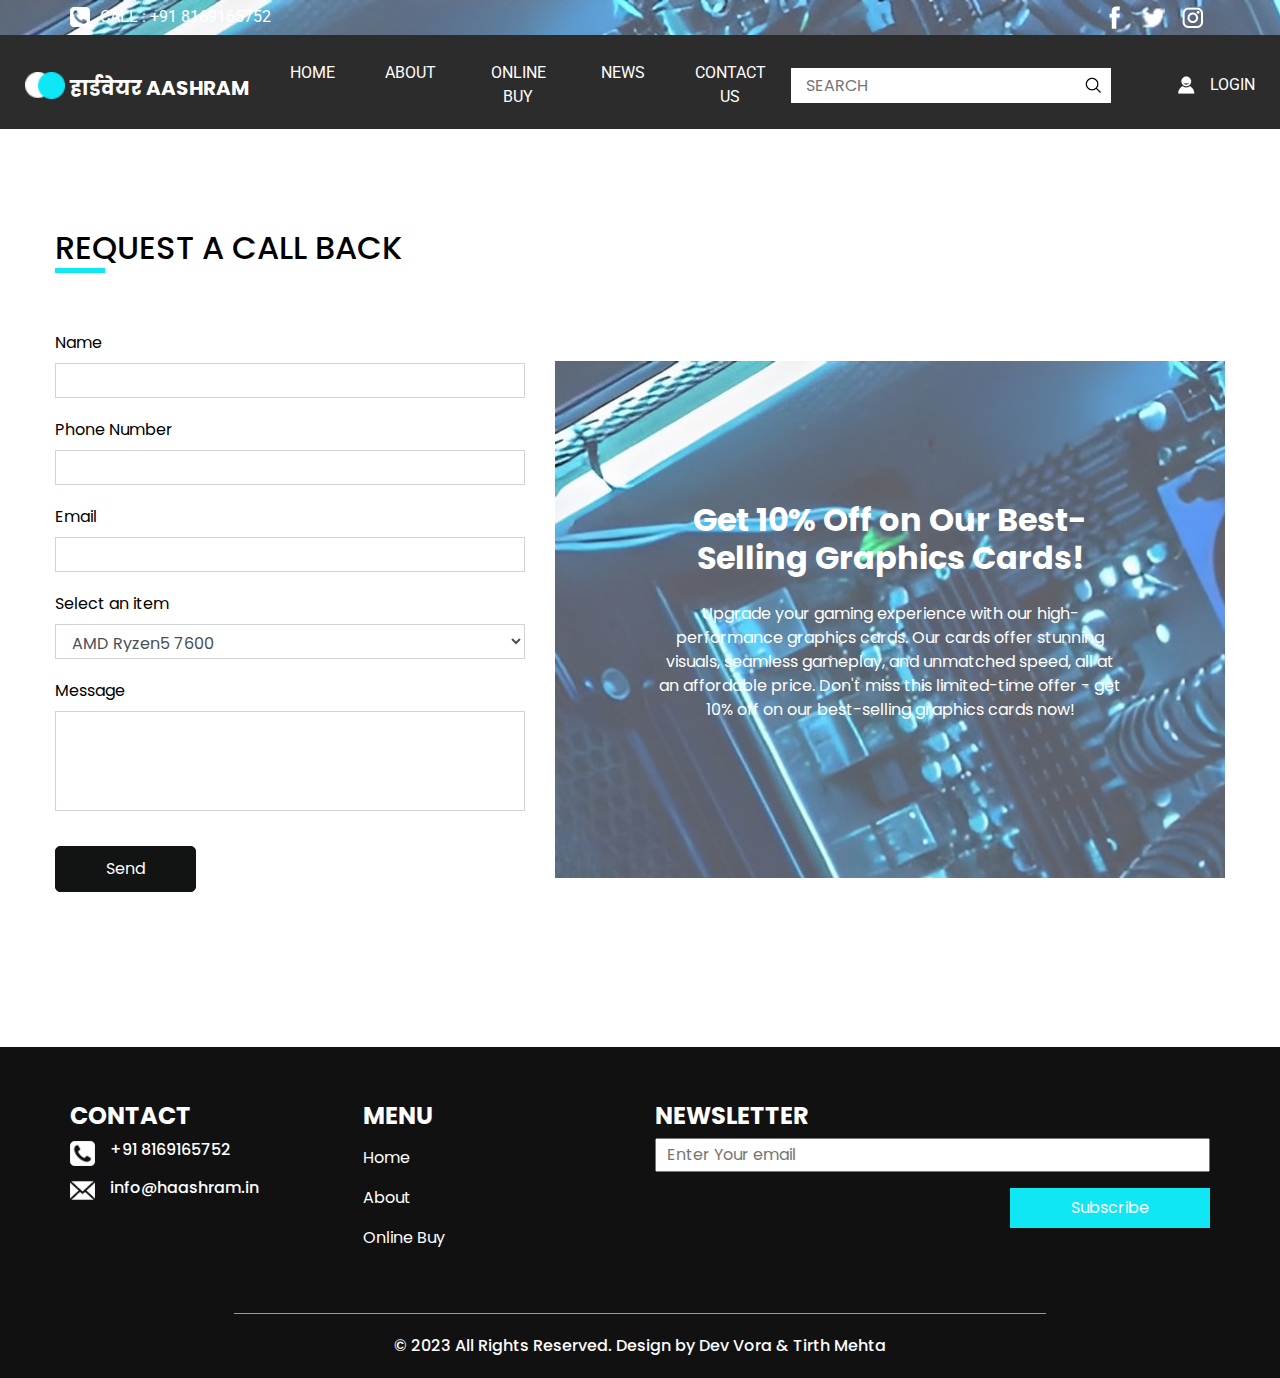
<file: contact.html>
<!DOCTYPE html>
<html>
  <head>
    <!-- Basic -->
    <meta charset="utf-8" />
    <meta http-equiv="X-UA-Compatible" content="IE=edge" />
    <!-- Mobile Metas -->
    <meta
      name="viewport"
      content="width=device-width, initial-scale=1, shrink-to-fit=no"
    />
    <!-- Site Metas -->
    <meta name="keywords" content="" />
    <meta name="description" content="" />
    <meta name="author" content="" />

    <title>Hardware Aashram</title>

    <!-- slider stylesheet -->
    <link
      rel="stylesheet"
      type="text/css"
      href="https://cdnjs.cloudflare.com/ajax/libs/OwlCarousel2/2.1.3/assets/owl.carousel.min.css"
    />

    <!-- font awesome style -->
    <link
      rel="stylesheet"
      href="https://cdnjs.cloudflare.com/ajax/libs/font-awesome/4.7.0/css/font-awesome.min.css"
    />

    <!-- bootstrap core css -->
    <link rel="stylesheet" type="text/css" href="css/bootstrap.css" />

    <!-- fonts style -->
    <link
      href="https://fonts.googleapis.com/css?family=Poppins:400,600,700|Roboto:400,700&display=swap"
      rel="stylesheet"
    />

    <!-- Custom styles for this template -->
    <link href="css/style.css" rel="stylesheet" />
    <!-- responsive style -->
    <link href="css/responsive.css" rel="stylesheet" />
  </head>

  <body class="sub_page">
    <div class="hero_area">
      <!-- header section strats -->
      <header class="header_section">
        <div class="container">
          <div class="top_contact-container">
            <div class="tel_container">
              <a href="">
                <img src="images/telephone-symbol-button.png" alt="" /> Call :
                +91 8169165752
              </a>
            </div>
            <div class="social-container">
              <a href="">
                <img src="images/fb.png" alt="" class="s-1" />
              </a>
              <a href="">
                <img src="images/twitter.png" alt="" class="s-2" />
              </a>
              <a href="">
                <img src="images/instagram.png" alt="" class="s-3" />
              </a>
            </div>
          </div>
        </div>
        <div class="container-fluid">
          <nav class="navbar navbar-expand-lg custom_nav-container pt-3">
            <a class="navbar-brand" href="index.html">
              <img src="images/logo.png" alt="" />
              <span> हार्डवेयर Aashram </span>
            </a>
            <button
              class="navbar-toggler"
              type="button"
              data-toggle="collapse"
              data-target="#navbarSupportedContent"
              aria-controls="navbarSupportedContent"
              aria-expanded="false"
              aria-label="Toggle navigation"
            >
              <span class="navbar-toggler-icon"></span>
            </button>

            <div class="collapse navbar-collapse" id="navbarSupportedContent">
              <div
                class="d-flex flex-column flex-lg-row align-items-center w-100 justify-content-between"
              >
                <ul class="navbar-nav">
                  <li class="nav-item active">
                    <a class="nav-link" href="index.html"
                      >Home <span class="sr-only">(current)</span></a
                    >
                  </li>
                  <li class="nav-item">
                    <a class="nav-link" href="about.html"> About </a>
                  </li>
                  <li class="nav-item">
                    <a class="nav-link" href="buy.html"> Online Buy </a>
                  </li>
                  <li class="nav-item">
                    <a class="nav-link" href="news.html"> News </a>
                  </li>
                  <li class="nav-item">
                    <a class="nav-link" href="contact.html">Contact us</a>
                  </li>
                </ul>
                <form class="form-inline">
                  <input type="search" placeholder="Search" />
                  <button
                    class="btn my-2 my-sm-0 nav_search-btn"
                    type="submit"
                  ></button>
                </form>
                <div class="login_btn-contanier ml-0 ml-lg-5">
                  <a href="login.html">
                    <img src="images/user.png" alt="" />
                    <span> Login </span>
                  </a>
                </div>
              </div>
            </div>
          </nav>
        </div>
      </header>
      <!-- end header section -->
    </div>

    <!-- contact section -->
    <section class="contact_section layout_padding">
      <div class="container">
        <div class="row">
          <div class="custom_heading-container">
            <h2>Request A call back</h2>
          </div>
        </div>
      </div>
      <div class="container layout_padding2">
        <div class="row">
          <div class="col-md-5">
            <div class="form_contaier">
              <form>
                <div class="form-group">
                  <label for="exampleInputName1">Name</label>
                  <input
                    type="text"
                    class="form-control"
                    id="exampleInputName1"
                  />
                </div>
                <div class="form-group">
                  <label for="exampleInputNumber1">Phone Number</label>
                  <input
                    type="text"
                    class="form-control"
                    id="exampleInputNumber1"
                  />
                </div>

                <div class="form-group">
                  <label for="exampleInputEmail1">Email </label>
                  <input
                    type="email"
                    class="form-control"
                    id="exampleInputEmail1"
                  />
                </div>
                <div class="form-group">
                  <label for="inputState">Select an item</label>
                  <select
                    id="inputState"
                    placeholder="Select an item"
                    class="form-control"
                  >
                    <option selected>Nvidia GeForce RTX 4090</option>
                    <option selected>Nvidia GeForce RTX 4080</option>
                    <option selected>Nvidia GeForce RTX 4070 Ti</option>
                    <option selected>Nvidia GeForce RTX 3090 Ti</option>
                    <option selected>Nvidia GeForce RTX 3090</option>
                    <option selected>Nvidia GeForce RTX 3080 Ti</option>
                    <option selected>Nvidia GeForce RTX 3080</option>
                    <option selected>Nvidia GeForce RTX 3070 Ti</option>
                    <option selected>Nvidia GeForce RTX 3070</option>
                    <option selected>Nvidia GeForce RTX 3060 Ti</option>
                    <option selected>Nvidia GeForce RTX 3060</option>
                    <option selected>Nvidia GeForce RTX 3050</option>
                    <option selected>Nvidia GeForce RTX 2080 Ti</option>
                    <option selected>Nvidia GeForce RTX 2080 Super</option>
                    <option selected>Nvidia GeForce RTX 2080</option>
                    <option selected>Nvidia GeForce GTX 1660 Ti</option>
                    <option selected>Nvidia GeForce GTX 1660 Super</option>
                    <option selected>Nvidia GeForce GTX 1660</option>
                    <option selected>Nvidia GeForce GTX 1650 Super</option>
                    <option selected>Nvidia GeForce GTX 1650 (G5)</option>
                    <option selected>Nvidia GeForce GTX 1650 (G6)</option>
                    <option selected>Nvidia GeForce GTX 1630</option>
                    <option selected>Intel Core i3-13100</option>
                    <option selected>Intel Core i3-13100F</option>
                    <option selected>Intel Core i3-13100T</option>
                    <option selected>Intel Core i3-13100E</option>
                    <option selected>Intel Core i3-13100TE</option>
                    <option selected>IntelCore i5-13400</option>
                    <option selected>Intel Core i5-13400F</option>
                    <option selected>Intel Core i5-13500</option>
                    <option selected>Intel Core i5-13600</option>
                    <option selected>Intel Core i5-13600K</option>
                    <option selected>Intel Core i5-13600KF</option>
                    <option selected>Intel Core i5-13400T</option>
                    <option selected>Intel Core i5-13500T</option>
                    <option selected>Intel Core i5-13600T</option>
                    <option selected>Intel Core i5-13400E</option>
                    <option selected>Intel Core i5-13500E</option>
                    <option selected>Intel Core i5-13500TE</option>
                    <option selected>Intel Core i7-13700</option>
                    <option selected>Intel Core i7-13700F</option>
                    <option selected>Intel Core i7-13700K</option>
                    <option selected>Intel Core i7-13700KF</option>
                    <option selected>Intel Core i7-13700T</option>
                    <option selected>Intel Core i7-13700E</option>
                    <option selected>Intel Core i7-13700TE</option>
                    <option selected>Intel Core i9-13900</option>
                    <option selected>Intel Core i9-13900F</option>
                    <option selected>Intel Core i9-13900K</option>
                    <option selected>Intel Core i9-13900KF</option>
                    <option selected>Intel Core i9-13900KS</option>
                    <option selected>Intel Core i9-13900T</option>
                    <option selected>Intel Core i9-13900E</option>
                    <option selected>Intel Core i9-13900TE</option>
                    <option selected>AMD Ryzen 97950X3D</option>
                    <option selected>AMD Ryzen 7950X</option>
                    <option selected>AMD Ryzen 7900X3D</option>
                    <option selected>AMD Ryzen 7900X</option>
                    <option selected>AMD Ryzen 7900</option>
                    <option selected>AMD Ryzen7 7800X3D</option>
                    <option selected>AMD Ryzen7 7700X</option>
                    <option selected>AMD Ryzen7 7700</option>
                    <option selected>AMD Ryzen5 7600X</option>
                    <option selected>AMD Ryzen5 7600</option>
                  </select>
                </div>
                <div class="form-group">
                  <label for="exampleInputMessage">Message</label>
                  <input
                    type="text"
                    class="form-control"
                    id="exampleInputMessage"
                  />
                </div>
                <button type="submit" class="">Send</button>
              </form>
            </div>
          </div>
          <div class="col-md-7">
            <div class="detail-box">
              <h3>Get 10% Off on Our Best-Selling Graphics Cards!</h3>
              <p>
                Upgrade your gaming experience with our high-performance
                graphics cards. Our cards offer stunning visuals, seamless
                gameplay, and unmatched speed, all at an affordable price. Don't
                miss this limited-time offer - get 10% off on our best-selling
                graphics cards now!
              </p>
            </div>
          </div>
        </div>
      </div>
    </section>

    <!-- end contact section -->

    <!-- info section -->
    <section class="info_section layout_padding2">
      <div class="container">
        <div class="row">
          <div class="col-md-3">
            <div class="info_contact">
              <h4>Contact</h4>
              <div class="box">
                <div class="img-box">
                  <img src="images/telephone-symbol-button.png" alt="" />
                </div>
                <div class="detail-box">
                  <h6>+91 8169165752</h6>
                </div>
              </div>
              <div class="box">
                <div class="img-box">
                  <img src="images/email.png" alt="" />
                </div>
                <div class="detail-box">
                  <h6>info@haashram.in</h6>
                </div>
              </div>
            </div>
          </div>
          <div class="col-md-3">
            <div class="info_menu">
              <h4>Menu</h4>
              <ul class="navbar-nav">
                <li class="nav-item active">
                  <a class="nav-link" href="index.html"
                    >Home <span class="sr-only">(current)</span></a
                  >
                </li>
                <li class="nav-item">
                  <a class="nav-link" href="about.html"> About </a>
                </li>
                <li class="nav-item">
                  <a class="nav-link" href="buy.html"> Online Buy </a>
                </li>
              </ul>
            </div>
          </div>
          <div class="col-md-6">
            <div class="info_news">
              <h4>newsletter</h4>
              <form action="">
                <input type="text" placeholder="Enter Your email" />
                <div
                  class="d-flex justify-content-center justify-content-md-end mt-3"
                >
                  <button>Subscribe</button>
                </div>
              </form>
            </div>
          </div>
        </div>
      </div>
    </section>

    <!-- end info section -->

    <!-- footer section -->
    <section class="container-fluid footer_section">
      <p>
        &copy; 2023 All Rights Reserved. Design by
        <a href="https://github.com/DevVora5">Dev Vora</a> &
        <a href="https://github.com/topcoder21">Tirth Mehta</a>
      </p>
    </section>
    <!-- footer section -->

    <script type="text/javascript" src="js/jquery-3.4.1.min.js"></script>
    <script type="text/javascript" src="js/bootstrap.js"></script>
    <script
      type="text/javascript"
      src="https://cdnjs.cloudflare.com/ajax/libs/OwlCarousel2/2.2.1/owl.carousel.min.js"
    ></script>
    <script type="text/javascript">
      $(".owl-carousel").owlCarousel({
        loop: true,
        margin: 10,
        nav: true,
        navText: [],
        autoplay: true,
        responsive: {
          0: {
            items: 1,
          },
          600: {
            items: 2,
          },
          1000: {
            items: 4,
          },
        },
      });
    </script>
    <script type="text/javascript">
      $(".owl-2").owlCarousel({
        loop: true,
        margin: 10,
        nav: true,
        navText: [],
        autoplay: true,

        responsive: {
          0: {
            items: 1,
          },
          600: {
            items: 2,
          },
          1000: {
            items: 4,
          },
        },
      });
    </script>
  </body>
</html>
</file>
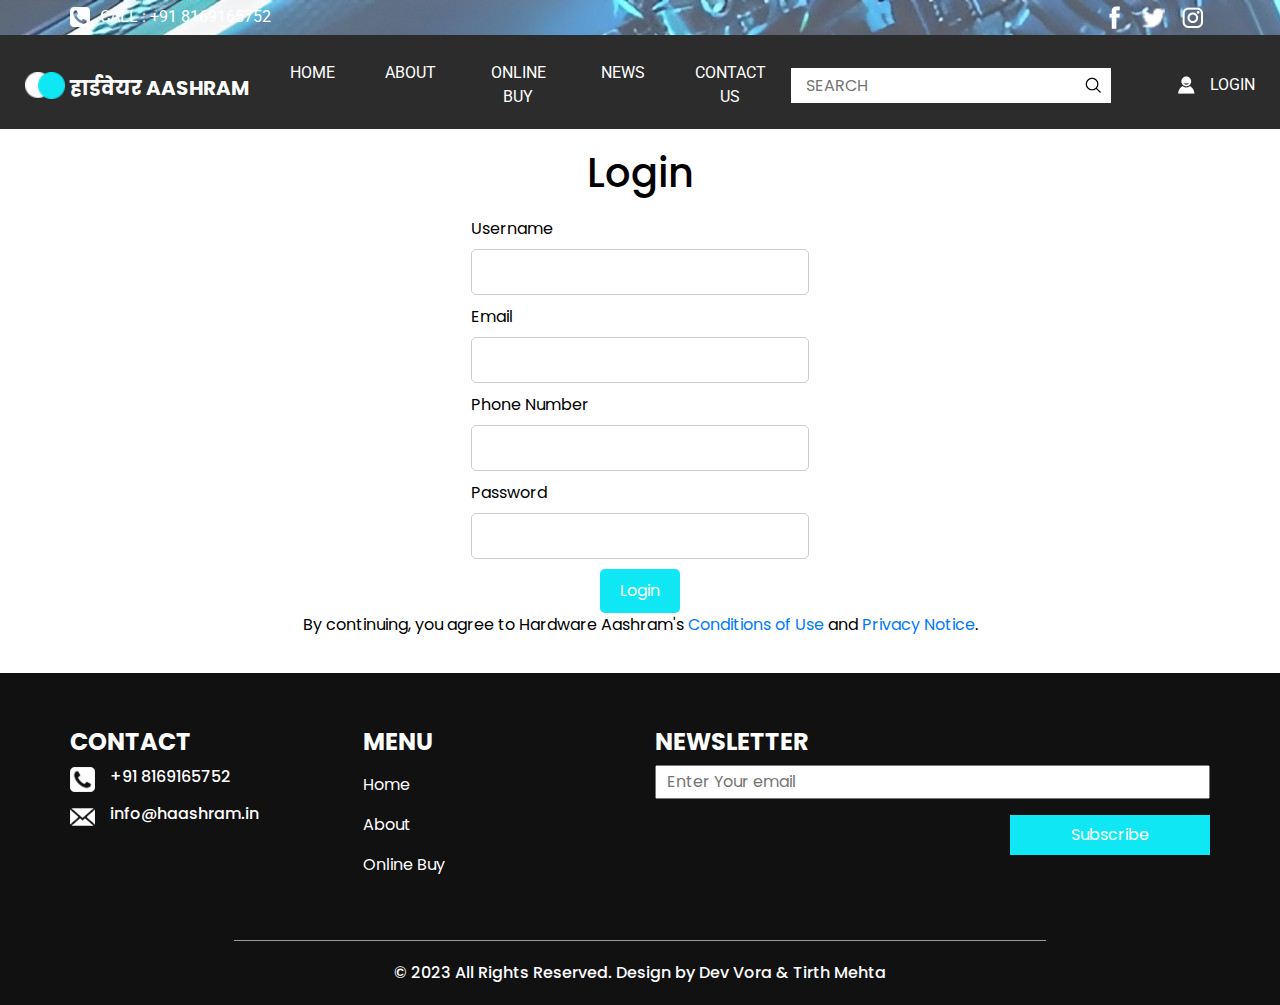
<file: login.html>
<!DOCTYPE html>
<html>
  <head>
    <!-- Basic -->
    <meta charset="utf-8" />
    <meta http-equiv="X-UA-Compatible" content="IE=edge" />
    <!-- Mobile Metas -->
    <meta
      name="viewport"
      content="width=device-width, initial-scale=1, shrink-to-fit=no"
    />
    <!-- Site Metas -->
    <meta name="keywords" content="" />
    <meta name="description" content="" />
    <meta name="author" content="" />

    <title>Hardware Aashram</title>

    <!-- slider stylesheet -->
    <link
      rel="stylesheet"
      type="text/css"
      href="https://cdnjs.cloudflare.com/ajax/libs/OwlCarousel2/2.1.3/assets/owl.carousel.min.css"
    />

    <!-- font awesome style -->
    <link
      rel="stylesheet"
      href="https://cdnjs.cloudflare.com/ajax/libs/font-awesome/4.7.0/css/font-awesome.min.css"
    />

    <!-- bootstrap core css -->
    <link rel="stylesheet" type="text/css" href="css/bootstrap.css" />

    <!-- fonts style -->
    <link
      href="https://fonts.googleapis.com/css?family=Poppins:400,600,700|Roboto:400,700&display=swap"
      rel="stylesheet"
    />

    <!-- Custom styles for this template -->
    <link href="css/style.css" rel="stylesheet" />
    <!-- responsive style -->
    <link href="css/responsive.css" rel="stylesheet" />
  </head>

  <body class="sub_page">
    <div class="hero_area">
      <!-- header section strats -->
      <header class="header_section">
        <div class="container">
          <div class="top_contact-container">
            <div class="tel_container">
              <a href="">
                <img src="images/telephone-symbol-button.png" alt="" /> Call :
                +91 8169165752
              </a>
            </div>
            <div class="social-container">
              <a href="">
                <img src="images/fb.png" alt="" class="s-1" />
              </a>
              <a href="">
                <img src="images/twitter.png" alt="" class="s-2" />
              </a>
              <a href="">
                <img src="images/instagram.png" alt="" class="s-3" />
              </a>
            </div>
          </div>
        </div>
        <div class="container-fluid">
          <nav class="navbar navbar-expand-lg custom_nav-container pt-3">
            <a class="navbar-brand" href="index.html">
              <img src="images/logo.png" alt="" />
              <span> हार्डवेयर Aashram </span>
            </a>
            <button
              class="navbar-toggler"
              type="button"
              data-toggle="collapse"
              data-target="#navbarSupportedContent"
              aria-controls="navbarSupportedContent"
              aria-expanded="false"
              aria-label="Toggle navigation"
            >
              <span class="navbar-toggler-icon"></span>
            </button>

            <div class="collapse navbar-collapse" id="navbarSupportedContent">
              <div
                class="d-flex flex-column flex-lg-row align-items-center w-100 justify-content-between"
              >
                <ul class="navbar-nav">
                  <li class="nav-item active">
                    <a class="nav-link" href="index.html"
                      >Home <span class="sr-only">(current)</span></a
                    >
                  </li>
                  <li class="nav-item">
                    <a class="nav-link" href="about.html"> About </a>
                  </li>
                  <li class="nav-item">
                    <a class="nav-link" href="buy.html"> Online Buy </a>
                  </li>
                  <li class="nav-item">
                    <a class="nav-link" href="news.html"> News </a>
                  </li>
                  <li class="nav-item">
                    <a class="nav-link" href="contact.html">Contact us</a>
                  </li>
                </ul>
                <form class="form-inline">
                  <input type="search" placeholder="Search" />
                  <button
                    class="btn my-2 my-sm-0 nav_search-btn"
                    type="submit"
                  ></button>
                </form>
                <div class="login_btn-contanier ml-0 ml-lg-5">
                  <a href="">
                    <img src="images/user.png" alt="" />
                    <span> Login </span>
                  </a>
                </div>
              </div>
            </div>
          </nav>
        </div>
      </header>
      <!-- end header section -->
    </div>

    <!-- login section -->
    <div
      style="
        font-family: 'Poppins', sans-serif;
        color: #000000;
        background-color: #ffffff;
      "
    >
      <div style="display: flex; justify-content: center">
        <div
          style="
            display: flex;
            flex-direction: column;
            justify-content: center;
            align-items: center;
            border: none solid #ccc;
            padding: 20px;
          "
        >
          <div style="display: flex; align-items: center; margin-bottom: 20px">
            <h1 style="text-align: left; margin: 0">Login</h1>
          </div>
          <form>
            <label for="username" style="display: block">Username</label>
            <input
              type="text"
              id="username"
              name="username"
              style="
                padding: 10px;
                border-radius: 5px;
                border: 1px solid #ccc;
                margin-bottom: 10px;
                width: 100%;
              "
              required
            />
            <label for="email" style="display: block">Email</label>
            <input
              type="email"
              id="email"
              name="email"
              style="
                padding: 10px;
                border-radius: 5px;
                border: 1px solid #ccc;
                margin-bottom: 10px;
                width: 100%;
              "
              required
            />
            <label for="phone" style="display: block">Phone Number</label>
            <input
              type="tel"
              id="phone"
              name="phone"
              style="
                padding: 10px;
                border-radius: 5px;
                border: 1px solid #ccc;
                margin-bottom: 10px;
                width: 100%;
              "
              required
            />
            <label for="password" style="display: block">Password</label>
            <input
              type="password"
              id="password"
              name="password"
              style="
                padding: 10px;
                border-radius: 5px;
                border: 1px solid #ccc;
                margin-bottom: 10px;
                width: 100%;
              "
              required
            />
            <center>
              <input
                type="submit"
                value="Login"
                style="
                  background-color: #10e7f4;
                  color: #fff;
                  padding: 10px 20px;
                  border: none;
                  border-radius: 5px;
                  cursor: pointer;
                "
              />
            </center>
          </form>
          <p>
            By continuing, you agree to Hardware Aashram's
            <a href="terms-of-use.docx" download>Conditions of Use</a> and
            <a href="privacy-policy.docx" download>Privacy Notice</a>.
          </p>
        </div>
      </div>
    </div>
    <!-- info section -->
    <section class="info_section layout_padding2">
      <div class="container">
        <div class="row">
          <div class="col-md-3">
            <div class="info_contact">
              <h4>Contact</h4>
              <div class="box">
                <div class="img-box">
                  <img src="images/telephone-symbol-button.png" alt="" />
                </div>
                <div class="detail-box">
                  <h6>+91 8169165752</h6>
                </div>
              </div>
              <div class="box">
                <div class="img-box">
                  <img src="images/email.png" alt="" />
                </div>
                <div class="detail-box">
                  <h6>info@haashram.in</h6>
                </div>
              </div>
            </div>
          </div>
          <div class="col-md-3">
            <div class="info_menu">
              <h4>Menu</h4>
              <ul class="navbar-nav">
                <li class="nav-item active">
                  <a class="nav-link" href="index.html"
                    >Home <span class="sr-only">(current)</span></a
                  >
                </li>
                <li class="nav-item">
                  <a class="nav-link" href="about.html"> About </a>
                </li>
                <li class="nav-item">
                  <a class="nav-link" href="buy.html"> Online Buy </a>
                </li>
              </ul>
            </div>
          </div>
          <div class="col-md-6">
            <div class="info_news">
              <h4>newsletter</h4>
              <form action="">
                <input type="text" placeholder="Enter Your email" />
                <div
                  class="d-flex justify-content-center justify-content-md-end mt-3"
                >
                  <button>Subscribe</button>
                </div>
              </form>
            </div>
          </div>
        </div>
      </div>
    </section>

    <!-- end info section -->
    <!-- footer section -->
    <section class="container-fluid footer_section">
      <p>
        &copy; 2023 All Rights Reserved. Design by
        <a href="https://github.com/DevVora5">Dev Vora</a> &
        <a href="https://github.com/topcoder21">Tirth Mehta</a>
      </p>
    </section>
    <!-- footer section -->
    <script type="text/javascript" src="js/jquery-3.4.1.min.js"></script>
    <script type="text/javascript" src="js/bootstrap.js"></script>
    <script
      type="text/javascript"
      src="https://cdnjs.cloudflare.com/ajax/libs/OwlCarousel2/2.2.1/owl.carousel.min.js"
    ></script>
    <script type="text/javascript">
      $(".owl-carousel").owlCarousel({
        loop: true,
        margin: 10,
        nav: true,
        navText: [],
        autoplay: true,
        responsive: {
          0: {
            items: 1,
          },
          600: {
            items: 2,
          },
          1000: {
            items: 4,
          },
        },
      });
    </script>
    <script type="text/javascript">
      $(".owl-2").owlCarousel({
        loop: true,
        margin: 10,
        nav: true,
        navText: [],
        autoplay: true,

        responsive: {
          0: {
            items: 1,
          },
          600: {
            items: 2,
          },
          1000: {
            items: 4,
          },
        },
      });
    </script>
  </body>
</html>
</file>
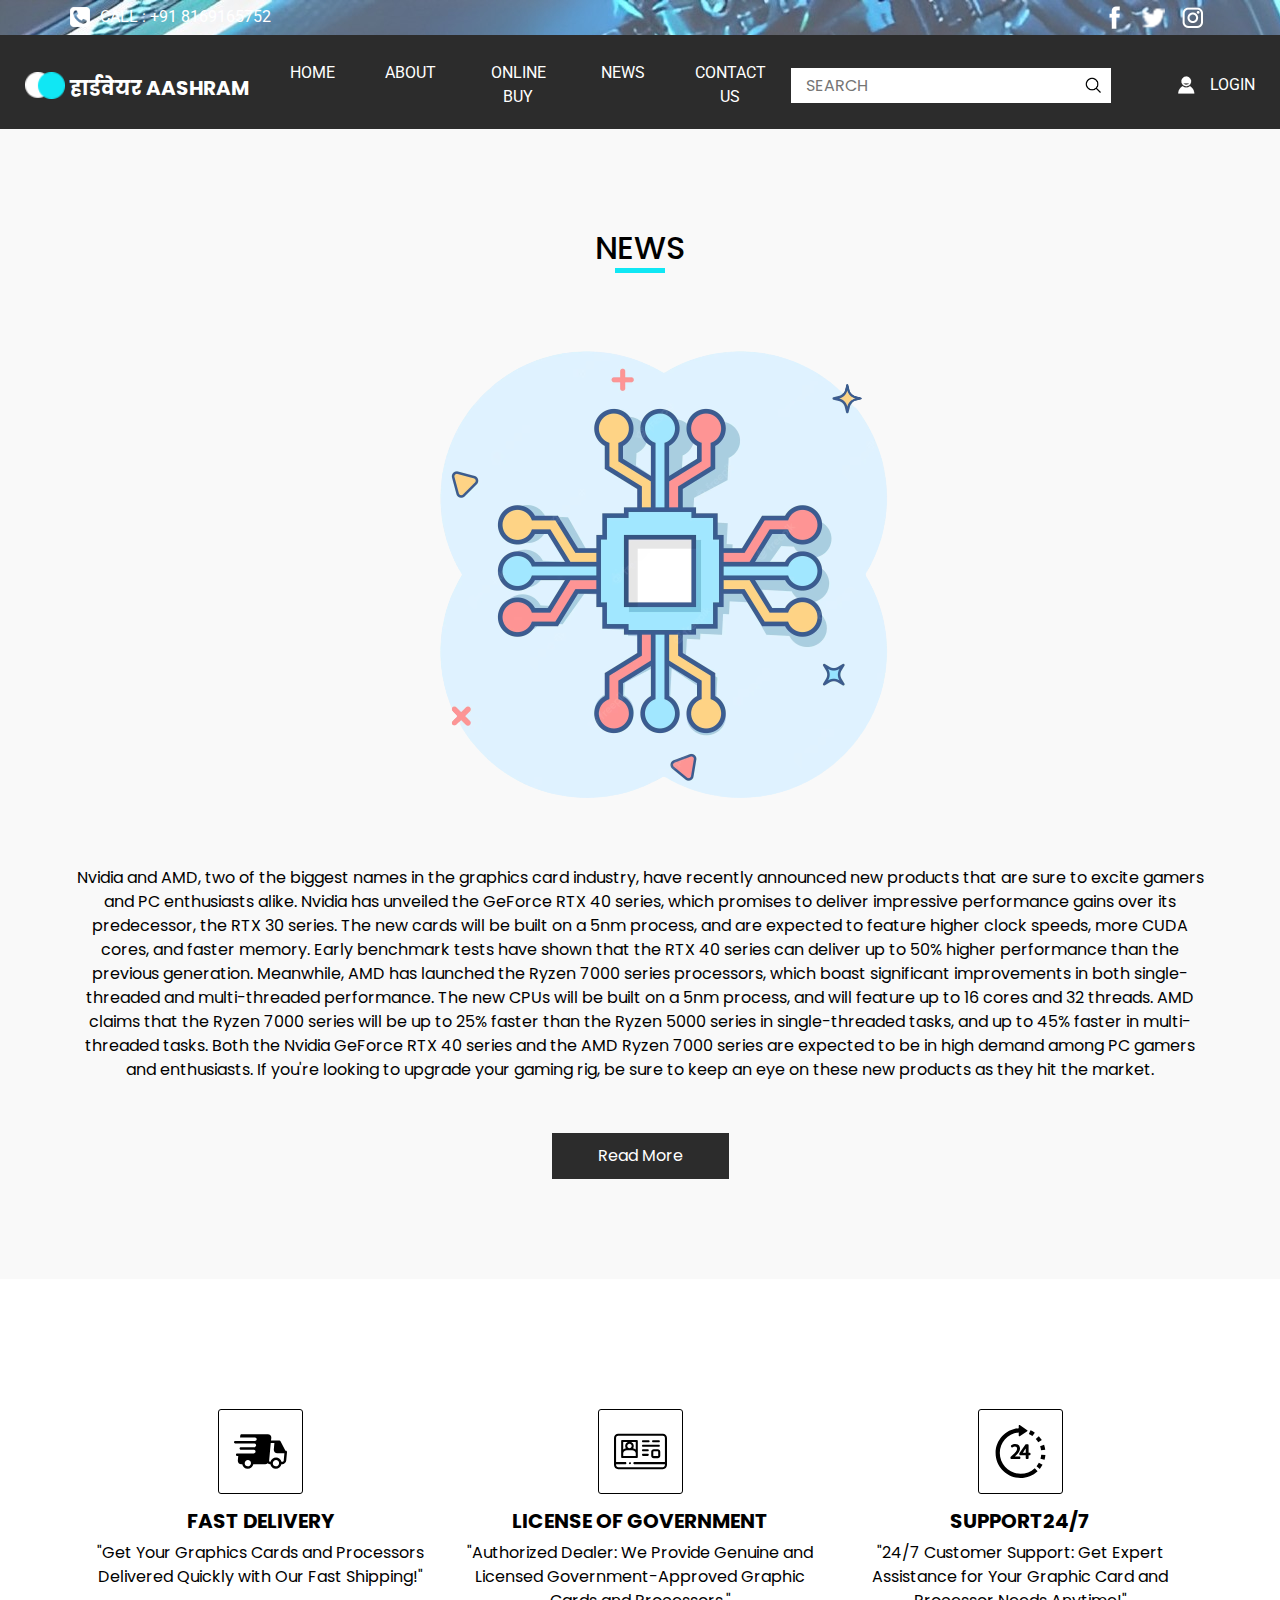
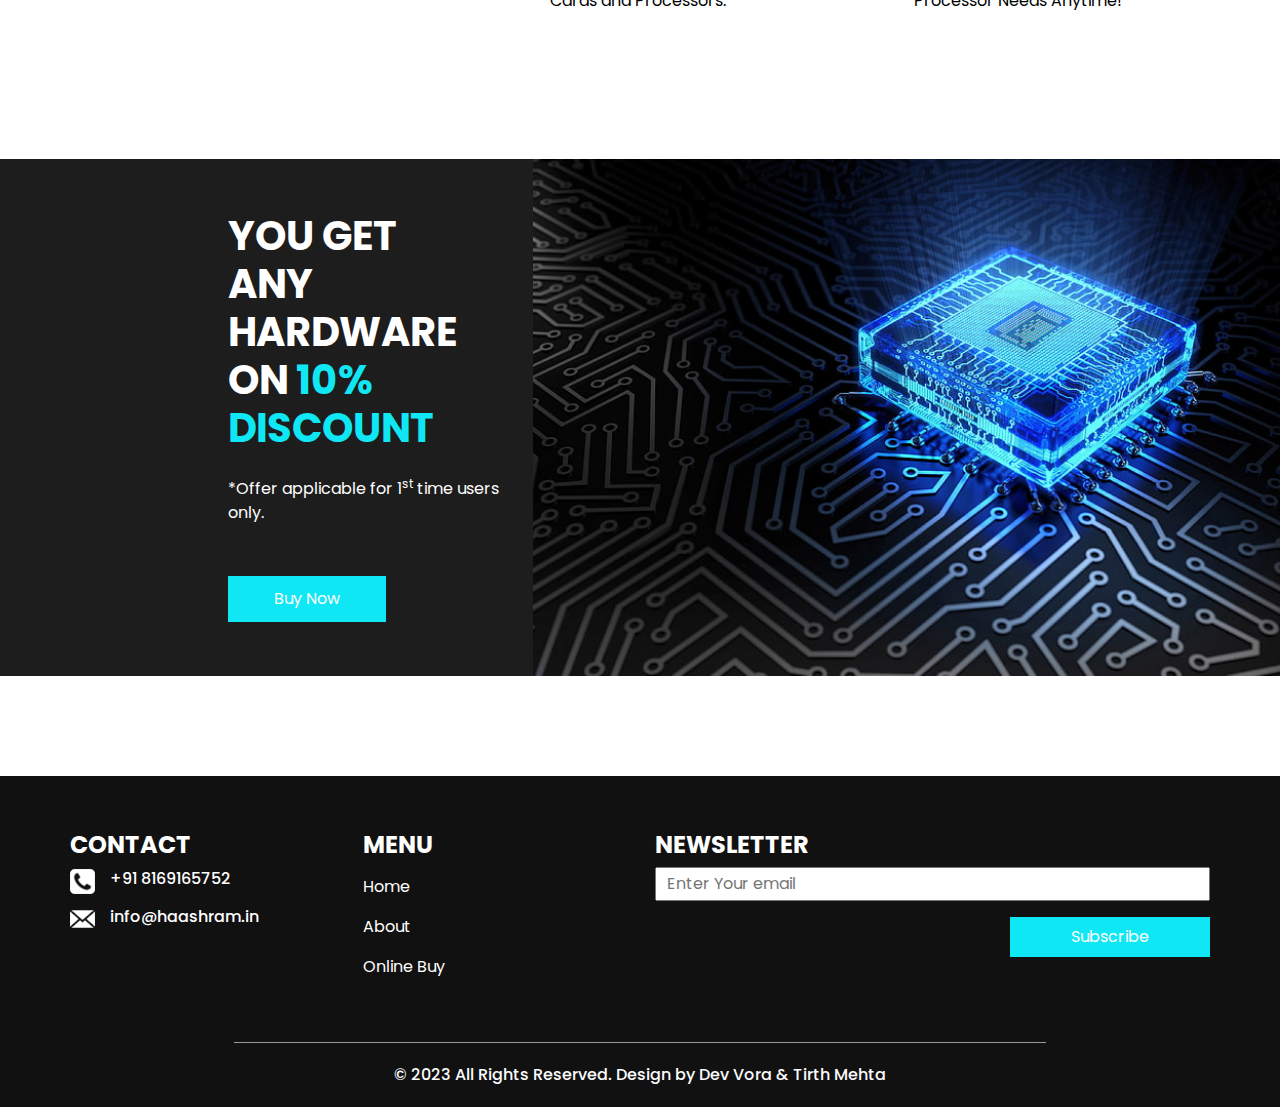
<file: news.html>
<!DOCTYPE html>
<html>
  <head>
    <!-- Basic -->
    <meta charset="utf-8" />
    <meta http-equiv="X-UA-Compatible" content="IE=edge" />
    <!-- Mobile Metas -->
    <meta
      name="viewport"
      content="width=device-width, initial-scale=1, shrink-to-fit=no"
    />
    <!-- Site Metas -->
    <meta name="keywords" content="" />
    <meta name="description" content="" />
    <meta name="author" content="" />

    <title>Hardware Aashram</title>

    <!-- slider stylesheet -->
    <link
      rel="stylesheet"
      type="text/css"
      href="https://cdnjs.cloudflare.com/ajax/libs/OwlCarousel2/2.1.3/assets/owl.carousel.min.css"
    />

    <!-- font awesome style -->
    <link
      rel="stylesheet"
      href="https://cdnjs.cloudflare.com/ajax/libs/font-awesome/4.7.0/css/font-awesome.min.css"
    />

    <!-- bootstrap core css -->
    <link rel="stylesheet" type="text/css" href="css/bootstrap.css" />

    <!-- fonts style -->
    <link
      href="https://fonts.googleapis.com/css?family=Poppins:400,600,700|Roboto:400,700&display=swap"
      rel="stylesheet"
    />

    <!-- Custom styles for this template -->
    <link href="css/style.css" rel="stylesheet" />
    <!-- responsive style -->
    <link href="css/responsive.css" rel="stylesheet" />
  </head>

  <body class="sub_page">
    <div class="hero_area">
      <!-- header section strats -->
      <header class="header_section">
        <div class="container">
          <div class="top_contact-container">
            <div class="tel_container">
              <a href="">
                <img src="images/telephone-symbol-button.png" alt="" /> Call :
                +91 8169165752
              </a>
            </div>
            <div class="social-container">
              <a href="">
                <img src="images/fb.png" alt="" class="s-1" />
              </a>
              <a href="">
                <img src="images/twitter.png" alt="" class="s-2" />
              </a>
              <a href="">
                <img src="images/instagram.png" alt="" class="s-3" />
              </a>
            </div>
          </div>
        </div>
        <div class="container-fluid">
          <nav class="navbar navbar-expand-lg custom_nav-container pt-3">
            <a class="navbar-brand" href="index.html">
              <img src="images/logo.png" alt="" />
              <span> हार्डवेयर Aashram </span>
            </a>
            <button
              class="navbar-toggler"
              type="button"
              data-toggle="collapse"
              data-target="#navbarSupportedContent"
              aria-controls="navbarSupportedContent"
              aria-expanded="false"
              aria-label="Toggle navigation"
            >
              <span class="navbar-toggler-icon"></span>
            </button>

            <div class="collapse navbar-collapse" id="navbarSupportedContent">
              <div
                class="d-flex flex-column flex-lg-row align-items-center w-100 justify-content-between"
              >
                <ul class="navbar-nav">
                  <li class="nav-item active">
                    <a class="nav-link" href="index.html"
                      >Home <span class="sr-only">(current)</span></a
                    >
                  </li>
                  <li class="nav-item">
                    <a class="nav-link" href="about.html"> About </a>
                  </li>
                  <li class="nav-item">
                    <a class="nav-link" href="buy.html"> Online Buy </a>
                  </li>
                  <li class="nav-item">
                    <a class="nav-link" href="news.html"> News </a>
                  </li>
                  <li class="nav-item">
                    <a class="nav-link" href="contact.html">Contact us</a>
                  </li>
                </ul>
                <form class="form-inline">
                  <input type="search" placeholder="Search" />
                  <button
                    class="btn my-2 my-sm-0 nav_search-btn"
                    type="submit"
                  ></button>
                </form>
                <div class="login_btn-contanier ml-0 ml-lg-5">
                  <a href="login.html">
                    <img src="images/user.png" alt="" />
                    <span> Login </span>
                  </a>
                </div>
              </div>
            </div>
          </nav>
        </div>
      </header>
      <!-- end header section -->
    </div>

    <!-- about section -->
    <section class="about_section layout_padding">
      <div class="container">
        <div class="custom_heading-container">
          <h2>News</h2>
        </div>

        <div class="img-box">
          <img src="images/chip1.png" alt="" />
        </div>
        <div class="detail-box">
          <p>
            Nvidia and AMD, two of the biggest names in the graphics card
            industry, have recently announced new products that are sure to
            excite gamers and PC enthusiasts alike. Nvidia has unveiled the
            GeForce RTX 40 series, which promises to deliver impressive
            performance gains over its predecessor, the RTX 30 series. The new
            cards will be built on a 5nm process, and are expected to feature
            higher clock speeds, more CUDA cores, and faster memory. Early
            benchmark tests have shown that the RTX 40 series can deliver up to
            50% higher performance than the previous generation. Meanwhile, AMD
            has launched the Ryzen 7000 series processors, which boast
            significant improvements in both single-threaded and multi-threaded
            performance. The new CPUs will be built on a 5nm process, and will
            feature up to 16 cores and 32 threads. AMD claims that the Ryzen
            7000 series will be up to 25% faster than the Ryzen 5000 series in
            single-threaded tasks, and up to 45% faster in multi-threaded tasks.
            Both the Nvidia GeForce RTX 40 series and the AMD Ryzen 7000 series
            are expected to be in high demand among PC gamers and enthusiasts.
            If you're looking to upgrade your gaming rig, be sure to keep an eye
            on these new products as they hit the market.
          </p>
          <div class="d-flex justify-content-center">
            <a href=""> Read More </a>
          </div>
        </div>
      </div>
    </section>

    <!-- end about section -->

    <section class="feature_section layout_padding">
      <div class="container">
        <div class="feature_container">
          <div class="box">
            <div class="img-box">
              <svg
                version="1.1"
                id="Capa_1"
                xmlns="http://www.w3.org/2000/svg"
                xmlns:xlink="http://www.w3.org/1999/xlink"
                x="0px"
                y="0px"
                viewBox="0 0 422.518 422.518"
                style="enable-background: new 0 0 422.518 422.518"
                xml:space="preserve"
              >
                <path
                  d="M422.512,215.424c0-0.079-0.004-0.158-0.005-0.237c-0.116-5.295-4.368-9.514-9.727-9.514h-2.554l-39.443-76.258
             c-1.664-3.22-4.983-5.225-8.647-5.226l-67.34-0.014l2.569-20.364c0.733-8.138-1.783-15.822-7.086-21.638
             c-5.293-5.804-12.683-9.001-20.81-9.001h-209c-5.255,0-9.719,4.066-10.22,9.308l-2.095,16.778h119.078
             c7.732,0,13.836,6.268,13.634,14c-0.203,7.732-6.635,14-14.367,14H126.78c0.007,0.02,0.014,0.04,0.021,0.059H10.163
             c-5.468,0-10.017,4.432-10.16,9.9c-0.143,5.468,4.173,9.9,9.641,9.9H164.06c7.168,1.104,12.523,7.303,12.326,14.808
             c-0.216,8.242-7.039,14.925-15.267,14.994H54.661c-5.523,0-10.117,4.477-10.262,10c-0.145,5.523,4.215,10,9.738,10h105.204
             c7.273,1.013,12.735,7.262,12.537,14.84c-0.217,8.284-7.109,15-15.393,15H35.792v0.011H25.651c-5.523,0-10.117,4.477-10.262,10
             c-0.145,5.523,4.214,10,9.738,10h8.752l-3.423,35.818c-0.734,8.137,1.782,15.821,7.086,21.637c5.292,5.805,12.683,9.001,20.81,9.001
             h7.55C69.5,333.8,87.3,349.345,109.073,349.345c21.773,0,40.387-15.545,45.06-36.118h94.219c7.618,0,14.83-2.913,20.486-7.682
             c5.172,4.964,12.028,7.682,19.514,7.682h1.55c3.597,20.573,21.397,36.118,43.171,36.118c21.773,0,40.387-15.545,45.06-36.118h6.219
             c16.201,0,30.569-13.171,32.029-29.36l6.094-67.506c0.008-0.091,0.004-0.181,0.01-0.273c0.01-0.139,0.029-0.275,0.033-0.415
             C422.52,215.589,422.512,215.508,422.512,215.424z M109.597,329.345c-13.785,0-24.707-11.214-24.346-24.999
             c0.361-13.786,11.87-25.001,25.655-25.001c13.785,0,24.706,11.215,24.345,25.001C134.89,318.131,123.382,329.345,109.597,329.345z
              M333.597,329.345c-13.785,0-24.706-11.214-24.346-24.999c0.361-13.786,11.87-25.001,25.655-25.001
             c13.785,0,24.707,11.215,24.345,25.001C358.89,318.131,347.382,329.345,333.597,329.345z M396.457,282.588
             c-0.52,5.767-5.823,10.639-11.58,10.639h-6.727c-4.454-19.453-21.744-33.882-42.721-33.882c-20.977,0-39.022,14.429-44.494,33.882
             h-2.059c-2.542,0-4.81-0.953-6.389-2.685c-1.589-1.742-2.337-4.113-2.106-6.676l12.609-139.691l28.959,0.006l-4.59,50.852
             c-0.735,8.137,1.78,15.821,7.083,21.637c5.292,5.806,12.685,9.004,20.813,9.004h56.338L396.457,282.588z"
                />
                <g></g>
                <g></g>
                <g></g>
                <g></g>
                <g></g>
                <g></g>
                <g></g>
                <g></g>
                <g></g>
                <g></g>
                <g></g>
                <g></g>
                <g></g>
                <g></g>
                <g></g>
              </svg>
            </div>
            <div class="detail-box">
              <h5>Fast Delivery</h5>
              <p>
                "Get Your Graphics Cards and Processors Delivered Quickly with
                Our Fast Shipping!"
              </p>
            </div>
          </div>
          <div class="box">
            <div class="img-box">
              <svg
                id="Capa_1"
                enable-background="new 0 0 512 512"
                height="512"
                viewBox="0 0 512 512"
                width="512"
                xmlns="http://www.w3.org/2000/svg"
              >
                <path
                  d="m471.728 84.718h-431.456c-22.206 0-40.272 18.066-40.272 40.272v243.623 18.395.005c0 22.205 18.064 40.27 40.27 40.27h431.46c22.205 0 40.27-18.065 40.27-40.27v-.005-18.395-243.623c0-22.206-18.066-40.272-40.272-40.272zm-431.456 20h431.455c11.179 0 20.272 9.094 20.272 20.272v233.623h-294.622c-5.522 0-10 4.477-10 10s4.478 10 10 10h294.623v8.395c0 11.178-9.094 20.272-20.272 20.272h-431.456c-11.178 0-20.272-9.094-20.272-20.273v-8.395h89.418c5.522 0 10-4.477 10-10s-4.478-10-10-10h-89.418v-233.622c0-11.178 9.094-20.272 20.272-20.272z"
                />
                <path
                  d="m280.063 167.544h53.989c5.522 0 10-4.477 10-10s-4.478-10-10-10h-53.989c-5.522 0-10 4.477-10 10s4.477 10 10 10z"
                />
                <path
                  d="m377.55 167.544h55.505c5.522 0 10-4.477 10-10s-4.478-10-10-10h-55.505c-5.522 0-10 4.477-10 10s4.477 10 10 10z"
                />
                <path
                  d="m280.063 210.314h152.992c5.522 0 10-4.477 10-10s-4.478-10-10-10h-152.992c-5.522 0-10 4.477-10 10s4.477 10 10 10z"
                />
                <path
                  d="m280.063 254.169h45.989c5.522 0 10-4.477 10-10s-4.478-10-10-10h-45.989c-5.522 0-10 4.477-10 10s4.477 10 10 10z"
                />
                <path
                  d="m422.75 234.169h-38.993c-13.348 0-24.207 10.859-24.207 24.207v37.636c0 13.348 10.859 24.208 24.207 24.208h38.993c13.348 0 24.207-10.859 24.207-24.208v-37.636c0-13.348-10.859-24.207-24.207-24.207zm4.207 61.843c0 2.32-1.888 4.208-4.207 4.208h-38.993c-2.319 0-4.207-1.888-4.207-4.208v-37.636c0-2.32 1.888-4.207 4.207-4.207h38.993c2.319 0 4.207 1.887 4.207 4.207z"
                />
                <path
                  d="m280.063 298.297h45.989c5.522 0 10-4.477 10-10s-4.478-10-10-10h-45.989c-5.522 0-10 4.477-10 10s4.477 10 10 10z"
                />
                <path
                  d="m79.072 319.081h140.993c5.522 0 10-4.477 10-10v-39.955-114.582c0-5.523-4.478-10-10-10h-140.993c-5.522 0-10 4.477-10 10v114.583 39.955c0 5.522 4.478 9.999 10 9.999zm130.993-20h-120.993v-28.724c.03-.113.06-.227.091-.339 4.169-15.41 18.521-26.172 34.902-26.172h51.008c16.38 0 30.732 10.763 34.902 26.169.03.113.061.226.09.339zm-81.794-96.534c0-11.744 9.554-21.298 21.298-21.298s21.298 9.554 21.298 21.298-9.554 21.298-21.298 21.298-21.298-9.554-21.298-21.298zm81.794 33.371c-7.335-5.755-16.118-9.714-25.618-11.298 4.058-6.39 6.42-13.958 6.42-22.073 0-17.041-10.376-31.702-25.14-38.003h44.339v71.374zm-76.653-71.374c-14.765 6.301-25.14 20.963-25.14 38.003 0 8.114 2.362 15.683 6.42 22.073-9.501 1.583-18.285 5.543-25.619 11.298v-71.374z"
                />
                <path
                  d="m159.66 360.3c-7.549-5.03-17.605 2.261-15.18 10.977 1.142 4.104 4.876 7.118 9.141 7.321 4.271.204 8.264-2.408 9.808-6.389 1.66-4.282.096-9.38-3.769-11.909z"
                />
              </svg>
            </div>
            <div class="detail-box">
              <h5>license of government</h5>
              <p>
                "Authorized Dealer: We Provide Genuine and Licensed
                Government-Approved Graphic Cards and Processors."
              </p>
            </div>
          </div>
          <div class="box">
            <div class="img-box">
              <svg
                version="1.1"
                id="Capa_1"
                xmlns="http://www.w3.org/2000/svg"
                xmlns:xlink="http://www.w3.org/1999/xlink"
                x="0px"
                y="0px"
                viewBox="0 0 315.377 315.377"
                style="enable-background: new 0 0 315.377 315.377"
                xml:space="preserve"
              >
                <g>
                  <g>
                    <path
                      d="M107.712,181.769l-7.938,7.705c-1.121,1.089-1.753,2.584-1.753,4.146v3.288c0,3.191,2.588,5.779,5.78,5.779h47.4
                 c3.196,0,5.782-2.588,5.782-5.779v-4.256c0-3.191-2.586-5.78-5.782-5.78h-26.19l0.722-0.664
                 c17.117-16.491,29.232-29.471,29.232-46.372c0-13.513-8.782-27.148-28.409-27.148c-8.568,0-16.959,2.75-23.629,7.74
                 c-2.166,1.625-2.918,4.537-1.803,7.007l1.458,3.224c0.708,1.568,2.074,2.739,3.735,3.195c1.651,0.456,3.433,0.148,4.842-0.836
                 c4.289-2.995,8.704-4.515,13.127-4.515c8.608,0,12.971,4.28,12.971,12.662C137.142,152.524,127.72,162.721,107.712,181.769z"
                    />
                  </g>
                  <g>
                    <path
                      d="M194.107,114.096c-0.154-0.014-0.31-0.02-0.464-0.02h-1.765c-1.89,0-3.658,0.923-4.738,2.469l-35.4,50.66
                 c-0.678,0.971-1.041,2.127-1.041,3.311v4.061c0,3.192,2.586,5.78,5.778,5.78h32.322v16.551c0,3.191,2.586,5.779,5.778,5.779h5.519
                 c3.19,0,5.781-2.588,5.781-5.779v-16.551h5.698c3.192,0,5.781-2.588,5.781-5.78v-3.753c0-3.19-2.589-5.779-5.781-5.779h-5.698
                 v-45.189c0-3.19-2.591-5.779-5.781-5.779h-5.519C194.419,114.077,194.261,114.083,194.107,114.096z M188.799,165.045h-17.453
                 c4.434-6.438,12.015-17.487,17.453-25.653V165.045z"
                    />
                  </g>
                  <g>
                    <path
                      d="M157.906,290.377c-68.023,0-123.365-55.342-123.365-123.365c0-64.412,49.625-117.443,112.647-122.895v19.665
                 c0,1.397,0.771,2.681,2.003,3.337c0.558,0.298,1.169,0.444,1.778,0.444c0.737,0,1.474-0.216,2.108-0.643l44.652-30
                 c1.046-0.702,1.673-1.879,1.673-3.139c0-1.259-0.627-2.437-1.673-3.139l-44.652-30c-1.159-0.779-2.654-0.857-3.887-0.198
                 c-1.232,0.657-2.003,1.941-2.003,3.337v15.254C70.364,24.547,9.54,88.806,9.54,167.011c0,81.809,66.558,148.365,148.365,148.365
                 c37.876,0,73.934-14.271,101.532-40.183l-17.111-18.226C219.38,278.512,189.4,290.377,157.906,290.377z"
                    />
                  </g>
                  <g>
                    <path
                      d="M284.552,89.689c-5.111-8.359-11.088-16.252-17.759-23.456l-18.344,16.985c5.552,5.995,10.522,12.562,14.776,19.515
                 L284.552,89.689z"
                    />
                  </g>
                  <g>
                    <path
                      d="M280.146,150.258l24.773-3.363c-1.322-9.74-3.625-19.373-6.846-28.632l-23.612,8.211
                 C277.135,134.163,279.047,142.165,280.146,150.258z"
                    />
                  </g>
                  <g>
                    <path
                      d="M242.999,45.459c-8.045-5.643-16.678-10.496-25.66-14.427l-10.022,22.903c7.464,3.267,14.64,7.301,21.327,11.991
                 L242.999,45.459z"
                    />
                  </g>
                  <g>
                    <path
                      d="M253.208,245.353l19.303,15.887c6.244-7.587,11.75-15.817,16.363-24.462l-22.055-11.771
                 C262.983,232.195,258.404,239.041,253.208,245.353z"
                    />
                  </g>
                  <g>
                    <path
                      d="M280.908,176.552c-0.622,8.157-2.061,16.264-4.273,24.093l24.057,6.802c2.666-9.426,4.396-19.18,5.146-28.99
                 L280.908,176.552z"
                    />
                  </g>
                </g>
                <g></g>
                <g></g>
                <g></g>
                <g></g>
                <g></g>
                <g></g>
                <g></g>
                <g></g>
                <g></g>
                <g></g>
                <g></g>
                <g></g>
                <g></g>
                <g></g>
                <g></g>
              </svg>
            </div>
            <div class="detail-box">
              <h5>support24/7</h5>
              <p>
                "24/7 Customer Support: Get Expert Assistance for Your Graphic
                Card and Processor Needs Anytime!"
              </p>
            </div>
          </div>
        </div>
      </div>
    </section>

    <!-- end feature section -->

    <div class="layout_padding-bottom">
      <!-- discount section -->

      <section class="discount_section">
        <div class="container-fluid">
          <div class="row">
            <div class="col-lg-3 col-md-5 offset-md-2">
              <div class="detail-box">
                <h2>
                  You get <br />
                  any Hardware <br />
                  on
                  <span> 10% discount </span>
                </h2>
                <p>*Offer applicable for 1<sup>st</sup> time users only.</p>
                <div>
                  <a href=""> Buy Now </a>
                </div>
              </div>
            </div>
            <div class="col-lg-7 col-md-5">
              <div class="img-box">
                <img src="images/chip.jpg" alt="" />
              </div>
            </div>
          </div>
        </div>
      </section>

      <!-- end discount section -->
    </div>

    <!-- info section -->
    <section class="info_section layout_padding2">
      <div class="container">
        <div class="row">
          <div class="col-md-3">
            <div class="info_contact">
              <h4>Contact</h4>
              <div class="box">
                <div class="img-box">
                  <img src="images/telephone-symbol-button.png" alt="" />
                </div>
                <div class="detail-box">
                  <h6>+91 8169165752</h6>
                </div>
              </div>
              <div class="box">
                <div class="img-box">
                  <img src="images/email.png" alt="" />
                </div>
                <div class="detail-box">
                  <h6>info@haashram.in</h6>
                </div>
              </div>
            </div>
          </div>
          <div class="col-md-3">
            <div class="info_menu">
              <h4>Menu</h4>
              <ul class="navbar-nav">
                <li class="nav-item active">
                  <a class="nav-link" href="index.html"
                    >Home <span class="sr-only">(current)</span></a
                  >
                </li>
                <li class="nav-item">
                  <a class="nav-link" href="about.html"> About </a>
                </li>
                <li class="nav-item">
                  <a class="nav-link" href="buy.html"> Online Buy </a>
                </li>
              </ul>
            </div>
          </div>
          <div class="col-md-6">
            <div class="info_news">
              <h4>newsletter</h4>
              <form action="">
                <input type="text" placeholder="Enter Your email" />
                <div
                  class="d-flex justify-content-center justify-content-md-end mt-3"
                >
                  <button>Subscribe</button>
                </div>
              </form>
            </div>
          </div>
        </div>
      </div>
    </section>

    <!-- end info section -->

    <!-- footer section -->
    <section class="container-fluid footer_section">
      <p>
        &copy; 2023 All Rights Reserved. Design by
        <a href="https://github.com/DevVora5">Dev Vora</a> &
        <a href="https://github.com/topcoder21">Tirth Mehta</a>
      </p>
    </section>
    <!-- footer section -->

    <script type="text/javascript" src="js/jquery-3.4.1.min.js"></script>
    <script type="text/javascript" src="js/bootstrap.js"></script>
    <script
      type="text/javascript"
      src="https://cdnjs.cloudflare.com/ajax/libs/OwlCarousel2/2.2.1/owl.carousel.min.js"
    ></script>
    <script type="text/javascript">
      $(".owl-carousel").owlCarousel({
        loop: true,
        margin: 10,
        nav: true,
        navText: [],
        autoplay: true,
        responsive: {
          0: {
            items: 1,
          },
          600: {
            items: 2,
          },
          1000: {
            items: 4,
          },
        },
      });
    </script>
    <script type="text/javascript">
      $(".owl-2").owlCarousel({
        loop: true,
        margin: 10,
        nav: true,
        navText: [],
        autoplay: true,

        responsive: {
          0: {
            items: 1,
          },
          600: {
            items: 2,
          },
          1000: {
            items: 4,
          },
        },
      });
    </script>
  </body>
</html>
</file>
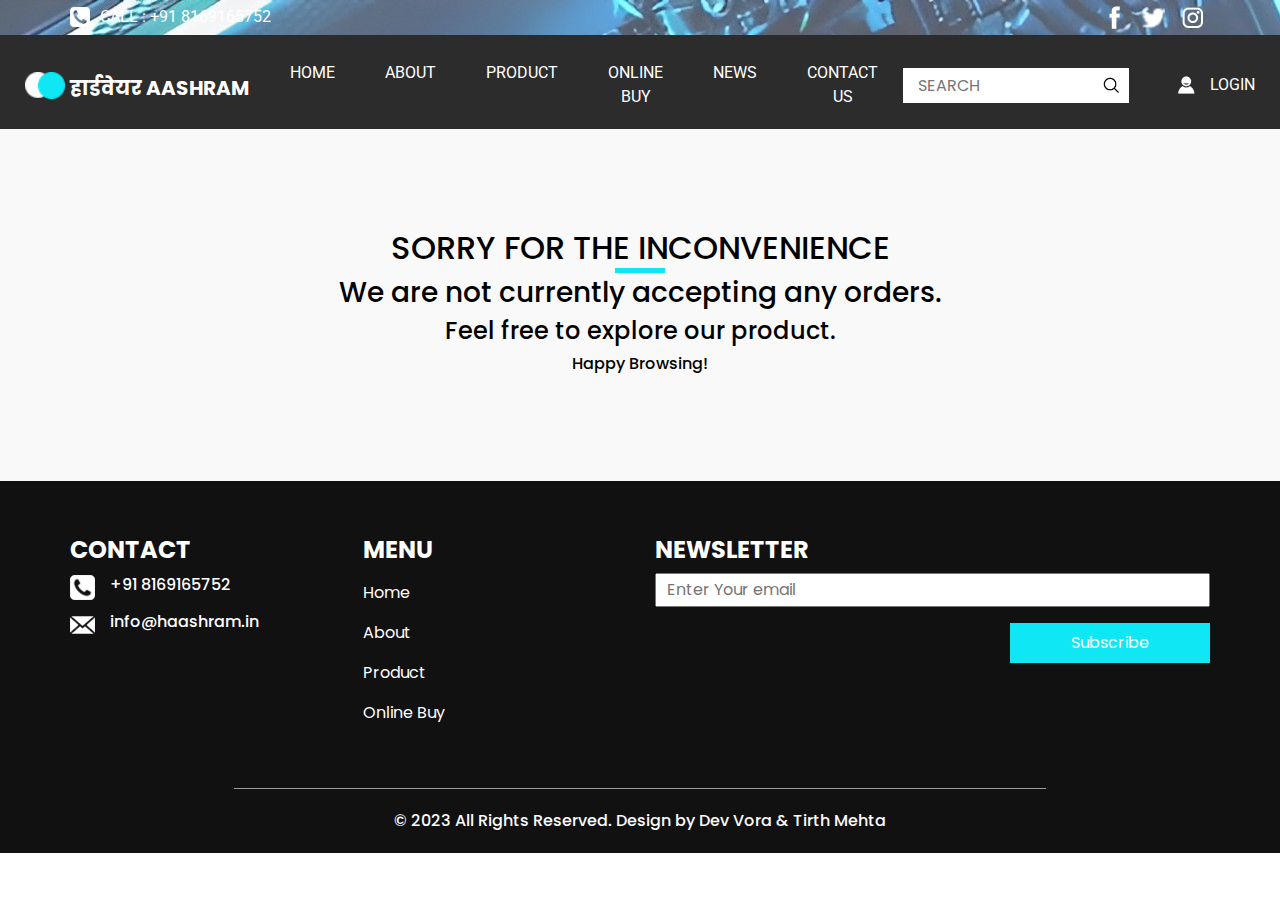
<file: purchase.html>
<!DOCTYPE html>
<html>
  <head>
    <!-- Basic -->
    <meta charset="utf-8" />
    <meta http-equiv="X-UA-Compatible" content="IE=edge" />
    <!-- Mobile Metas -->
    <meta
      name="viewport"
      content="width=device-width, initial-scale=1, shrink-to-fit=no"
    />
    <!-- Site Metas -->
    <meta name="keywords" content="" />
    <meta name="description" content="" />
    <meta name="author" content="" />

    <title>Hardware Aashram</title>

    <!-- slider stylesheet -->
    <link
      rel="stylesheet"
      type="text/css"
      href="https://cdnjs.cloudflare.com/ajax/libs/OwlCarousel2/2.1.3/assets/owl.carousel.min.css"
    />

    <!-- font awesome style -->
    <link
      rel="stylesheet"
      href="https://cdnjs.cloudflare.com/ajax/libs/font-awesome/4.7.0/css/font-awesome.min.css"
    />

    <!-- bootstrap core css -->
    <link rel="stylesheet" type="text/css" href="css/bootstrap.css" />

    <!-- fonts style -->
    <link
      href="https://fonts.googleapis.com/css?family=Poppins:400,600,700|Roboto:400,700&display=swap"
      rel="stylesheet"
    />

    <!-- Custom styles for this template -->
    <link href="css/style.css" rel="stylesheet" />
    <!-- responsive style -->
    <link href="css/responsive.css" rel="stylesheet" />
  </head>

  <body class="sub_page">
    <div class="hero_area">
      <!-- header section strats -->
      <header class="header_section">
        <div class="container">
          <div class="top_contact-container">
            <div class="tel_container">
              <a href="">
                <img src="images/telephone-symbol-button.png" alt="" /> Call :
                +91 8169165752
              </a>
            </div>
            <div class="social-container">
              <a href="">
                <img src="images/fb.png" alt="" class="s-1" />
              </a>
              <a href="">
                <img src="images/twitter.png" alt="" class="s-2" />
              </a>
              <a href="">
                <img src="images/instagram.png" alt="" class="s-3" />
              </a>
            </div>
          </div>
        </div>
        <div class="container-fluid">
          <nav class="navbar navbar-expand-lg custom_nav-container pt-3">
            <a class="navbar-brand" href="index.html">
              <img src="images/logo.png" alt="" />
              <span> हार्डवेयर Aashram </span>
            </a>
            <button
              class="navbar-toggler"
              type="button"
              data-toggle="collapse"
              data-target="#navbarSupportedContent"
              aria-controls="navbarSupportedContent"
              aria-expanded="false"
              aria-label="Toggle navigation"
            >
              <span class="navbar-toggler-icon"></span>
            </button>

            <div class="collapse navbar-collapse" id="navbarSupportedContent">
              <div
                class="d-flex flex-column flex-lg-row align-items-center w-100 justify-content-between"
              >
                <ul class="navbar-nav">
                  <li class="nav-item active">
                    <a class="nav-link" href="index.html"
                      >Home <span class="sr-only">(current)</span></a
                    >
                  </li>
                  <li class="nav-item">
                    <a class="nav-link" href="about.html"> About </a>
                  </li>
                  <li class="nav-item">
                    <a class="nav-link" href="product.html"> Product </a>
                  </li>
                  <li class="nav-item">
                    <a class="nav-link" href="buy.html"> Online Buy </a>
                  </li>
                  <li class="nav-item">
                    <a class="nav-link" href="news.html"> News </a>
                  </li>
                  <li class="nav-item">
                    <a class="nav-link" href="contact.html">Contact us</a>
                  </li>
                </ul>
                <form class="form-inline">
                  <input type="search" placeholder="Search" />
                  <button
                    class="btn my-2 my-sm-0 nav_search-btn"
                    type="submit"
                  ></button>
                </form>
                <div class="login_btn-contanier ml-0 ml-lg-5">
                  <a href="login.html">
                    <img src="images/user.png" alt="" />
                    <span> Login </span>
                  </a>
                </div>
              </div>
            </div>
          </nav>
        </div>
      </header>
      <!-- end header section -->
    </div>

    <!-- about section -->
    <section class="about_section layout_padding">
      <div class="container">
        <div class="custom_heading-container">
          <h2>Sorry for the Inconvenience</h2>
        </div>
        <div>
          <h3>We are not currently accepting any orders.</h3>
        </div>
        <div>
          <h4>Feel free to explore our product.</h4>
        </div>
        <div>
          <h6>Happy Browsing!</h6>
        </div>
      </div>
    </section>

    <!-- info section -->
    <section class="info_section layout_padding2">
      <div class="container">
        <div class="row">
          <div class="col-md-3">
            <div class="info_contact">
              <h4>Contact</h4>
              <div class="box">
                <div class="img-box">
                  <img src="images/telephone-symbol-button.png" alt="" />
                </div>
                <div class="detail-box">
                  <h6>+91 8169165752</h6>
                </div>
              </div>
              <div class="box">
                <div class="img-box">
                  <img src="images/email.png" alt="" />
                </div>
                <div class="detail-box">
                  <h6>info@haashram.in</h6>
                </div>
              </div>
            </div>
          </div>
          <div class="col-md-3">
            <div class="info_menu">
              <h4>Menu</h4>
              <ul class="navbar-nav">
                <li class="nav-item active">
                  <a class="nav-link" href="index.html"
                    >Home <span class="sr-only">(current)</span></a
                  >
                </li>
                <li class="nav-item">
                  <a class="nav-link" href="about.html"> About </a>
                </li>
                <li class="nav-item">
                  <a class="nav-link" href="product.html"> Product </a>
                </li>
                <li class="nav-item">
                  <a class="nav-link" href="buy.html"> Online Buy </a>
                </li>
              </ul>
            </div>
          </div>
          <div class="col-md-6">
            <div class="info_news">
              <h4>newsletter</h4>
              <form action="">
                <input type="text" placeholder="Enter Your email" />
                <div
                  class="d-flex justify-content-center justify-content-md-end mt-3"
                >
                  <button>Subscribe</button>
                </div>
              </form>
            </div>
          </div>
        </div>
      </div>
    </section>

    <!-- end info section -->
    <!-- footer section -->
    <section class="container-fluid footer_section">
      <p>
        &copy; 2023 All Rights Reserved. Design by
        <a href="https://github.com/DevVora5">Dev Vora</a> &
        <a href="https://github.com/topcoder21">Tirth Mehta</a>
      </p>
    </section>
    <!-- footer section -->
    <script type="text/javascript" src="js/jquery-3.4.1.min.js"></script>
    <script type="text/javascript" src="js/bootstrap.js"></script>
    <script
      type="text/javascript"
      src="https://cdnjs.cloudflare.com/ajax/libs/OwlCarousel2/2.2.1/owl.carousel.min.js"
    ></script>
    <script type="text/javascript">
      $(".owl-carousel").owlCarousel({
        loop: true,
        margin: 10,
        nav: true,
        navText: [],
        autoplay: true,
        responsive: {
          0: {
            items: 1,
          },
          600: {
            items: 2,
          },
          1000: {
            items: 4,
          },
        },
      });
    </script>
    <script type="text/javascript">
      $(".owl-2").owlCarousel({
        loop: true,
        margin: 10,
        nav: true,
        navText: [],
        autoplay: true,

        responsive: {
          0: {
            items: 1,
          },
          600: {
            items: 2,
          },
          1000: {
            items: 4,
          },
        },
      });
    </script>
  </body>
</html>
</file>
<file: css/style.css>
body {
  font-family: "Poppins", sans-serif;
  color: #000000;
  background-color: #ffffff;
}

.layout_padding {
  padding: 100px 0;
}

.layout_padding2 {
  padding: 55px 0;
}

.layout_padding2-top {
  padding-top: 55px;
}

.layout_padding2-bottom {
  padding-bottom: 55px;
}

.layout_padding-top {
  padding-top: 100px;
}

.layout_padding-bottom {
  padding-bottom: 100px;
}

.custom_heading-container {
  display: -webkit-box;
  display: -ms-flexbox;
  display: flex;
  -webkit-box-pack: center;
      -ms-flex-pack: center;
          justify-content: center;
}

.custom_heading-container h2 {
  text-transform: uppercase;
  position: relative;
}

.custom_heading-container h2::after {
  content: "";
  position: absolute;
  bottom: -5px;
  left: 50%;
  -webkit-transform: translateX(-50%);
          transform: translateX(-50%);
  width: 50px;
  height: 5px;
  background-color: #10e7f4;
}

/*header section*/
.hero_area {
  height: 100vh;
  background-image: url(../images/background.jpg);
}

.sub_page .hero_area {
  height: auto;
}

.hero_area.sub_pages {
  height: auto;
}

.header_section .top_contact-container {
  display: -webkit-box;
  display: -ms-flexbox;
  display: flex;
  -webkit-box-pack: justify;
      -ms-flex-pack: justify;
          justify-content: space-between;
  padding: 5px 0;
  font-family: 'Roboto', sans-serif;
}

.header_section .top_contact-container .tel_container a {
  color: #ffffff;
  text-transform: uppercase;
  display: -webkit-box;
  display: -ms-flexbox;
  display: flex;
  -webkit-box-align: center;
      -ms-flex-align: center;
          align-items: center;
}

.header_section .top_contact-container .tel_container a img {
  width: 20px;
  margin-right: 10px;
}

.header_section .top_contact-container .social-container img {
  margin: 0 5px;
}

.header_section .top_contact-container .social-container img.s-1 {
  width: 25px;
}

.header_section .top_contact-container .social-container img.s-2 {
  width: 25px;
}

.header_section .top_contact-container .social-container img.s-3 {
  width: 25px;
}

.header_section .container-fluid {
  background-color: #2c2c2c;
}

.header_section .container-fluid {
  padding-right: 25px;
  padding-left: 25px;
}

.header_section .nav_container {
  margin: 0 auto;
}

.custom_nav-container.navbar-expand-lg .navbar-nav .nav-link {
  padding: 10px 25px;
  color: #ffffff;
  text-align: center;
  text-transform: uppercase;
  font-family: 'Roboto', sans-serif;
}

a,
a:hover,
a:focus {
  text-decoration: none;
}

a:hover,
a:focus {
  color: initial;
}

.btn,
.btn:focus {
  outline: none !important;
  -webkit-box-shadow: none;
          box-shadow: none;
}

.navbar-brand,
.navbar-brand:hover {
  text-transform: uppercase;
  font-weight: bold;
  font-size: 24px;
  color: #fafcfd;
}

.custom_nav-container .nav_search-btn {
  background-image: url(../images/search-icon.png);
  background-size: 18px;
  background-repeat: no-repeat;
  background-position: center;
  width: 35px;
  height: 35px;
  padding: 0;
  border: none;
  border-radius: 0;
}

.login_btn-contanier a {
  text-transform: uppercase;
  color: #ffffff;
  display: -webkit-box;
  display: -ms-flexbox;
  display: flex;
  -webkit-box-align: center;
      -ms-flex-align: center;
          align-items: center;
  font-family: 'Roboto', sans-serif;
}

.login_btn-contanier a img {
  margin-right: 15px;
}

.navbar-brand {
  display: -webkit-box;
  display: -ms-flexbox;
  display: flex;
  -webkit-box-align: center;
      -ms-flex-align: center;
          align-items: center;
}

.navbar-brand img {
  width: 40px;
  margin-right: 5px;
}

.navbar-brand span {
  font-size: 20px;
  font-weight: 700;
  color: #ffffff;
  margin-top: 5px;
}

.custom_nav-container {
  z-index: 99999;
  padding: 10px 0;
}

.custom_nav-container .form-inline {
  -webkit-box-flex: 1;
      -ms-flex-positive: 1;
          flex-grow: 1;
  -ms-flex-wrap: nowrap;
      flex-wrap: nowrap;
}

.custom_nav-container .form-inline input {
  width: 84%;
  border: none;
  outline: none;
  padding: 4px;
  padding-left: 15px;
  text-transform: uppercase;
  height: 35px;
  background-color: #ffffff;
}

.custom_nav-container .form-inline button {
  background-color: #ffffff;
}

.custom_nav-container .navbar-toggler {
  outline: none;
}

.custom_nav-container .navbar-toggler .navbar-toggler-icon {
  background-image: url(../images/menu.png);
  background-size: 42px;
}

/*end header section*/
/* slider section */
.slider_section {
  height: 100%;
  display: -webkit-box;
  display: -ms-flexbox;
  display: flex;
  -webkit-box-align: center;
      -ms-flex-align: center;
          align-items: center;
  padding-bottom: 75px;
}

.slider_section .img-box img {
  width: 100%;
}

.slider_section .detail-box h1 {
  color: #2c2c2c;
}

.slider_section .detail-box h1 span {
  font-size: 4rem;
  color: #ffffff;
  font-weight: bold;
}

.slider_section .detail-box p {
  color: #ffffff;
}

.slider_section .detail-box a {
  display: inline-block;
  padding: 10px 45px;
  background-color: #2c2c2c;
  border: 1px solid #2c2c2c;
  color: #ffffff;
  margin-top: 35px;
  margin-bottom: 45px;
}

.slider_section .detail-box a:hover {
  background-color: transparent;
  color: #2c2c2c;
}

.slider_section #carouselExampleIndicators {
  width: 100%;
}

.slider_section .carousel-control-prev,
.slider_section .carousel-control-next {
  position: absolute;
  left: 2.5%;
  width: 45px;
  height: 45px;
  border: none;
  border-radius: 100%;
  opacity: 1;
  background-repeat: no-repeat;
  background-size: 12px;
  background-position: center;
  background-color: #2c2c2c;
  -webkit-transform: translateY(-50%) translatex(0);
          transform: translateY(-50%) translatex(0);
}

.slider_section .carousel-control-prev:hover,
.slider_section .carousel-control-next:hover {
  background-color: #ffffff;
  width: 55px;
  height: 55px;
  -webkit-transform: translateY(-50%) translatex(-5px);
          transform: translateY(-50%) translatex(-5px);
}

.slider_section .carousel-control-prev {
  top: 47%;
  background-image: url(../images/left-arrow.png);
}

.slider_section .carousel-control-prev:hover {
  background-image: url(../images/left-arrow-blue.png);
}

.slider_section .carousel-control-next {
  top: 62%;
  background-image: url(../images/right-arrow.png);
}

.slider_section .carousel-control-next:hover {
  background-image: url(../images/right-arrow-blue.png);
}

.slider_section .carousel-indicators {
  bottom: -75px;
}

.slider_section .carousel-indicators li {
  margin: 0;
  height: 1px;
  opacity: 1;
  width: 40px;
}

.slider_section .carousel-indicators li.active {
  height: 5px;
  margin-top: -2px;
  width: 45px;
}

.feature_section .feature_container {
  display: -webkit-box;
  display: -ms-flexbox;
  display: flex;
  -ms-flex-wrap: wrap;
      flex-wrap: wrap;
  -webkit-box-pack: justify;
      -ms-flex-pack: justify;
          justify-content: space-between;
  text-align: center;
}

.feature_section .feature_container .box {
  display: -webkit-box;
  display: -ms-flexbox;
  display: flex;
  width: 350px;
  min-width: 350px;
  -webkit-box-orient: vertical;
  -webkit-box-direction: normal;
      -ms-flex-direction: column;
          flex-direction: column;
  -webkit-box-align: center;
      -ms-flex-align: center;
          align-items: center;
  margin: 30px auto;
}

.feature_section .feature_container .box .img-box {
  border: 1px solid #000000;
  width: 85px;
  padding: 15px;
  border-radius: 3px;
}

.feature_section .feature_container .box .img-box svg {
  width: 100%;
  height: auto;
}

.feature_section .feature_container .box .detail-box {
  margin-top: 15px;
}

.feature_section .feature_container .box .detail-box h5 {
  text-transform: uppercase;
  font-weight: bold;
}

.feature_section .feature_container .box:hover .img-box {
  border: 1px solid #10e7f4;
}

.feature_section .feature_container .box:hover .img-box svg {
  fill: #10e7f4;
}

.discount_section {
  background-color: #1e1d1d;
  color: #ffffff;
}

.discount_section .row {
  -webkit-box-align: center;
      -ms-flex-align: center;
          align-items: center;
}

.discount_section .row .col-lg-7 {
  padding: 0;
}

.discount_section .detail-box {
  padding: 45px 0;
}

.discount_section .detail-box h2 {
  text-transform: uppercase;
  font-size: 2.5rem;
  font-weight: bold;
}

.discount_section .detail-box h2 span {
  color: #10e7f4;
}

.discount_section .detail-box p {
  margin-top: 25px;
}

.discount_section .detail-box a {
  display: inline-block;
  padding: 10px 45px;
  background-color: #10e7f4;
  border: 1px solid #10e7f4;
  color: #ffffff;
  margin-top: 35px;
}

.discount_section .detail-box a:hover {
  background-color: transparent;
  color: #10e7f4;
}

.discount_section .img-box img {
  width: 100%;
}

.health_section .health_carousel-container {
  width: 90%;
  margin: 0 auto;
}

.health_section a {
  display: inline-block;
  padding: 10px 45px;
  background-color: #2c2c2c;
  border: 1px solid #2c2c2c;
  color: #ffffff;
  margin-top: 30px;
}

.health_section a:hover {
  background-color: transparent;
  color: #2c2c2c;
}

.health_section .box {
  display: -webkit-box;
  display: -ms-flexbox;
  display: flex;
  -webkit-box-orient: vertical;
  -webkit-box-direction: normal;
      -ms-flex-direction: column;
          flex-direction: column;
  -webkit-box-align: center;
      -ms-flex-align: center;
          align-items: center;
  width: 300px;
  height: 360px;
  -webkit-box-pack: justify;
      -ms-flex-pack: justify;
          justify-content: space-between;
  border: 1px solid #a6a6a6;
  margin: 20px 0;
  font-family: 'Roboto', sans-serif;
}

.health_section .box .img-box img {
  width: 100%;
}

.health_section .box .btn_container {
  width: 100%;
}

.health_section .box .btn_container a {
  display: inline-block;
  padding: 8px 15px;
  background-color: #2c2c2c;
  border: 1px solid #2c2c2c;
  color: #ffffff;
  margin: -0.5px 0 0 -0.5px;
}

.health_section .box .btn_container a:hover {
  background-color: transparent;
  color: #2c2c2c;
}

.health_section .box .btn_container a:hover {
  background-color: #10e7f4;
  color: #ffffff;
  border-color: transparent;
}

.health_section .box .detail-box {
  width: 100%;
  display: -webkit-box;
  display: -ms-flexbox;
  display: flex;
  -webkit-box-pack: justify;
      -ms-flex-pack: justify;
          justify-content: space-between;
  padding: 0 15px;
}

.health_section .box .detail-box .star_container {
  color: #f5c608;
}

.health_section .box .detail-box .text {
  display: -webkit-box;
  display: -ms-flexbox;
  display: flex;
}

.health_section .box .detail-box .text h6 {
  text-transform: uppercase;
}

.health_section .box .detail-box .text h6.price {
  font-weight: bold;
  margin-left: 15px;
}

.health_section .box .detail-box .text h6.price span {
  color: #10e7f4;
}

.health_section .owl-carousel .owl-nav.disabled {
  display: block;
}

.health_section .owl-carousel .owl-nav.disabled > div {
  position: absolute;
  top: -65px;
  background-color: #2c2c2c;
  width: 50px;
  height: 50px;
  background-size: 10px;
  background-position: center;
  background-repeat: no-repeat;
}

.health_section .owl-carousel .owl-nav.disabled > div:hover {
  background-color: #10e7f4;
}

.health_section .owl-carousel .owl-nav.disabled .owl-prev {
  background-image: url(../images/prev.png);
  right: 95px;
}

.health_section .owl-carousel .owl-nav.disabled .owl-next {
  background-image: url(../images/next.png);
  right: 35px;
}

.about_section {
  background-color: #f9f9f9;
  text-align: center;
}

.about_section .container {
  display: -webkit-box;
  display: -ms-flexbox;
  display: flex;
  -webkit-box-orient: vertical;
  -webkit-box-direction: normal;
      -ms-flex-direction: column;
          flex-direction: column;
  -webkit-box-align: center;
      -ms-flex-align: center;
          align-items: center;
}

.about_section .container .img-box {
  margin: 45px 0;
  margin-left: 40px;
}

.about_section .container .img-box img {
  width: 100%;
}

.about_section .container .detail-box a {
  display: inline-block;
  padding: 10px 45px;
  background-color: #2c2c2c;
  border: 1px solid #2c2c2c;
  color: #ffffff;
  margin-top: 35px;
}

.about_section .container .detail-box a:hover {
  background-color: transparent;
  color: #2c2c2c;
}

.client_section .client_container {
  width: 550px;
  margin: 0 auto;
  text-align: center;
}

.client_section .client_container .client_detail {
  border: 1px solid #000000;
  padding: 25px 20px;
}

.client_section .client_container .client_detail p {
  margin: 0;
}

.client_section .client_container .client_box {
  margin-top: 35px;
}

.client_section .client_container .client_box .name {
  margin-top: 25px;
}

.client_section .client_container .client_box .name h5 {
  text-transform: uppercase;
}

.client_section .client_container .client_box .name h6 {
  display: -webkit-box;
  display: -ms-flexbox;
  display: flex;
  -webkit-box-orient: vertical;
  -webkit-box-direction: normal;
      -ms-flex-direction: column;
          flex-direction: column;
  -webkit-box-align: center;
      -ms-flex-align: center;
          align-items: center;
  color: #2deaf5;
}

.client_section .client_container .client_box .name h6 img {
  margin-top: 5px;
}

.client_section .carousel-indicators {
  -webkit-box-align: center;
      -ms-flex-align: center;
          align-items: center;
  bottom: -25px;
}

.client_section .carousel-indicators li {
  margin: 3px;
  width: 20px;
  height: 20px;
  opacity: 1;
  background-color: #10e7f4;
  border-radius: 100%;
  position: relative;
}

.client_section .carousel-indicators li::before {
  content: "";
  width: 35%;
  height: 35%;
  position: absolute;
  top: 50%;
  left: 50%;
  -webkit-transform: translate(-50%, -50%);
          transform: translate(-50%, -50%);
  background-color: #ffffff;
  border-radius: 100%;
}

.client_section .carousel-indicators li.active {
  background-color: #161616;
  width: 15px;
  height: 15px;
}

.client_section .carousel-indicators li.active::before {
  display: none;
}

.contact_section .custom_heading-container {
  -webkit-box-pack: start;
      -ms-flex-pack: start;
          justify-content: start;
}

.contact_section .custom_heading-container h2::after {
  left: 0;
  -webkit-transform: none;
          transform: none;
}

.contact_section .form_contaier form .form-group {
  margin-bottom: 20px;
}

.contact_section .form_contaier form .form-control {
  border-radius: 0;
  height: 35px;
  -webkit-box-shadow: none;
          box-shadow: none;
}

.contact_section .form_contaier form .form-control#exampleInputMessage {
  height: 100px;
}

.contact_section .form_contaier form button {
  display: inline-block;
  padding: 10px 50px;
  background-color: #121313;
  border: 1px solid #121313;
  color: #ffffff;
  border-radius: 5px;
  margin-top: 15px;
}

.contact_section .form_contaier form button:hover {
  background-color: transparent;
  color: #121313;
}

.contact_section .detail-box {
  background-image: url(../images/background.jpg);
  color: #ffffff;
  padding: 140px 15%;
  text-align: center;
  margin-top: 30px;
}

.contact_section .detail-box h3 {
  font-weight: bold;
  font-size: 32px;
}

.contact_section .detail-box p {
  margin-top: 25px;
}

.info_section {
  background-color: #121111;
  color: #ffffff;
}

.info_section h4 {
  text-transform: uppercase;
  font-weight: bold;
}

.info_section .info_contact .box {
  margin: 10px 0;
  display: -webkit-box;
  display: -ms-flexbox;
  display: flex;
}

.info_section .info_contact .box .img-box {
  margin-right: 15px;
}

.info_section .info_contact .box .img-box img {
  width: 25px;
}

.info_section .info_menu .navbar-nav .nav-item .nav-link {
  color: #ffffff;
}

.info_section .info_news form input {
  width: 100%;
  padding: 3px 10px;
}

.info_section .info_news form button {
  display: inline-block;
  padding: 7px 60px;
  background-color: #10e7f4;
  border: 1px solid #10e7f4;
  color: #ffffff;
}

.info_section .info_news form button:hover {
  background-color: transparent;
  color: #10e7f4;
}

/* footer section*/
.footer_section {
  background-color: #121111;
  font-weight: 500;
}

.footer_section p {
  color: #fbfcfd;
  margin: 0;
  text-align: center;
  padding: 20px;
  border-top: 1px solid #9b9b9b;
  width: 65%;
  margin: 0 auto;
}

.footer_section a {
  color: #fbfcfd;
}

/* end footer section*/
/*# sourceMappingURL=style.css.map */
</file>
<file: css/responsive.css>
@media (max-width: 1120px) {


    .custom_nav-container .form-inline input {
        display: none;
    }

}

@media (max-width: 992px) {
    .login_btn-contanier {
        margin: 15px 0;
    }

    .hero_area {
        height: auto;
    }

    .slider_section.position-relative {
        padding: 120px 0;
    }
}

@media (max-width: 768px) {

    .slider_section .carousel-control-prev,
    .slider_section .carousel-control-next {
        display: none;
    }

    .slider_section .detail-box {
        margin-top: 20px;
        text-align: center;
    }

    .discount_section .detail-box {
        text-align: center;
    }

    .client_section .client_container {
        width: 95%;
    }

    .contact_section {
        padding-left: 15px;
        padding-right: 15px;
    }

    .contact_section .detail-box {
        margin: 0 -15px;
        margin-top: 25px;
    }

    .info_section {
        text-align: center;
    }

    .info_section .row>div {
        margin: 25px 0;
    }

    .info_section .info_contact .box {
        justify-content: center;
    }

    .footer_section p {
        width: auto;
    }
}

@media (max-width: 576px) {
    .health_section .box {
        width: auto;
        margin-right: 5px;
    }
}

@media (max-width: 480px) {}

@media (max-width: 420px) {}

@media (max-width: 360px) {
    .top_contact-container {
        display: none !important;
    }
}

@media (min-width: 1200px) {
    .container {
        max-width: 1170px;
    }
}
</file>
